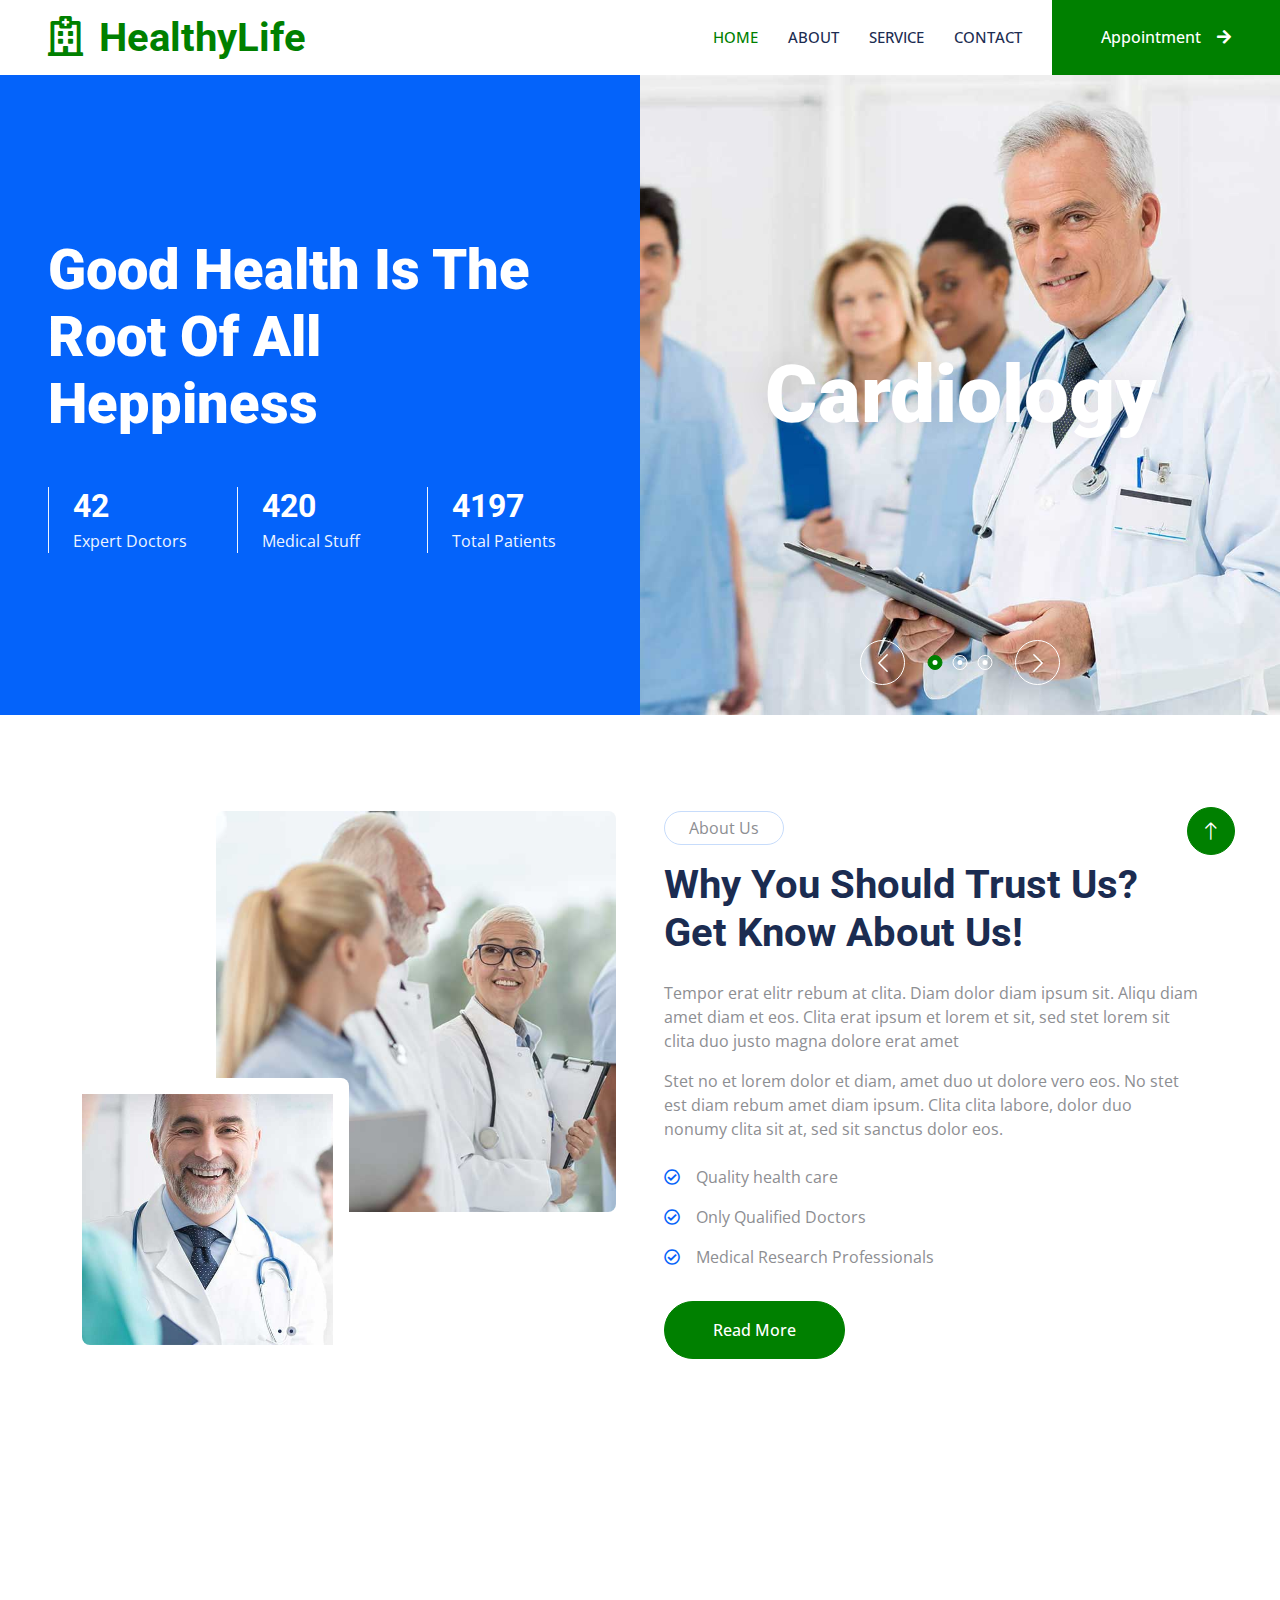
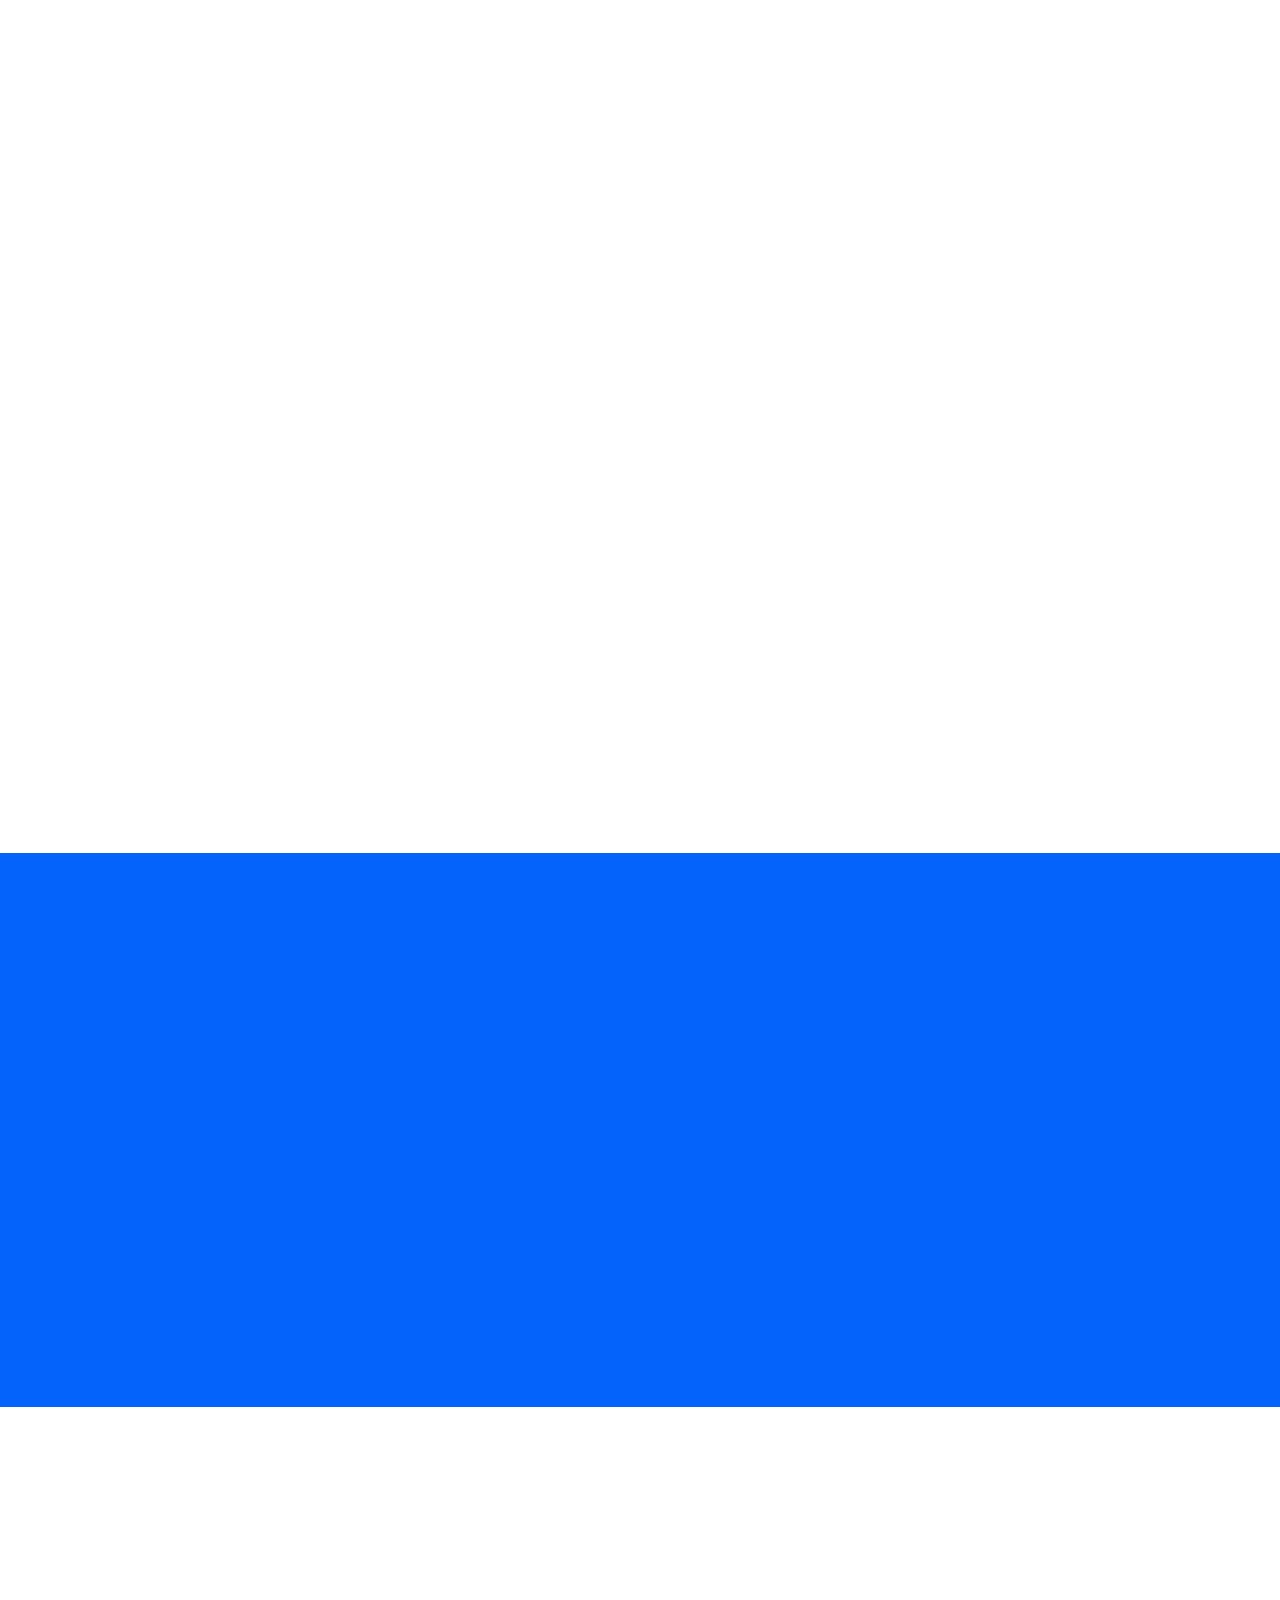
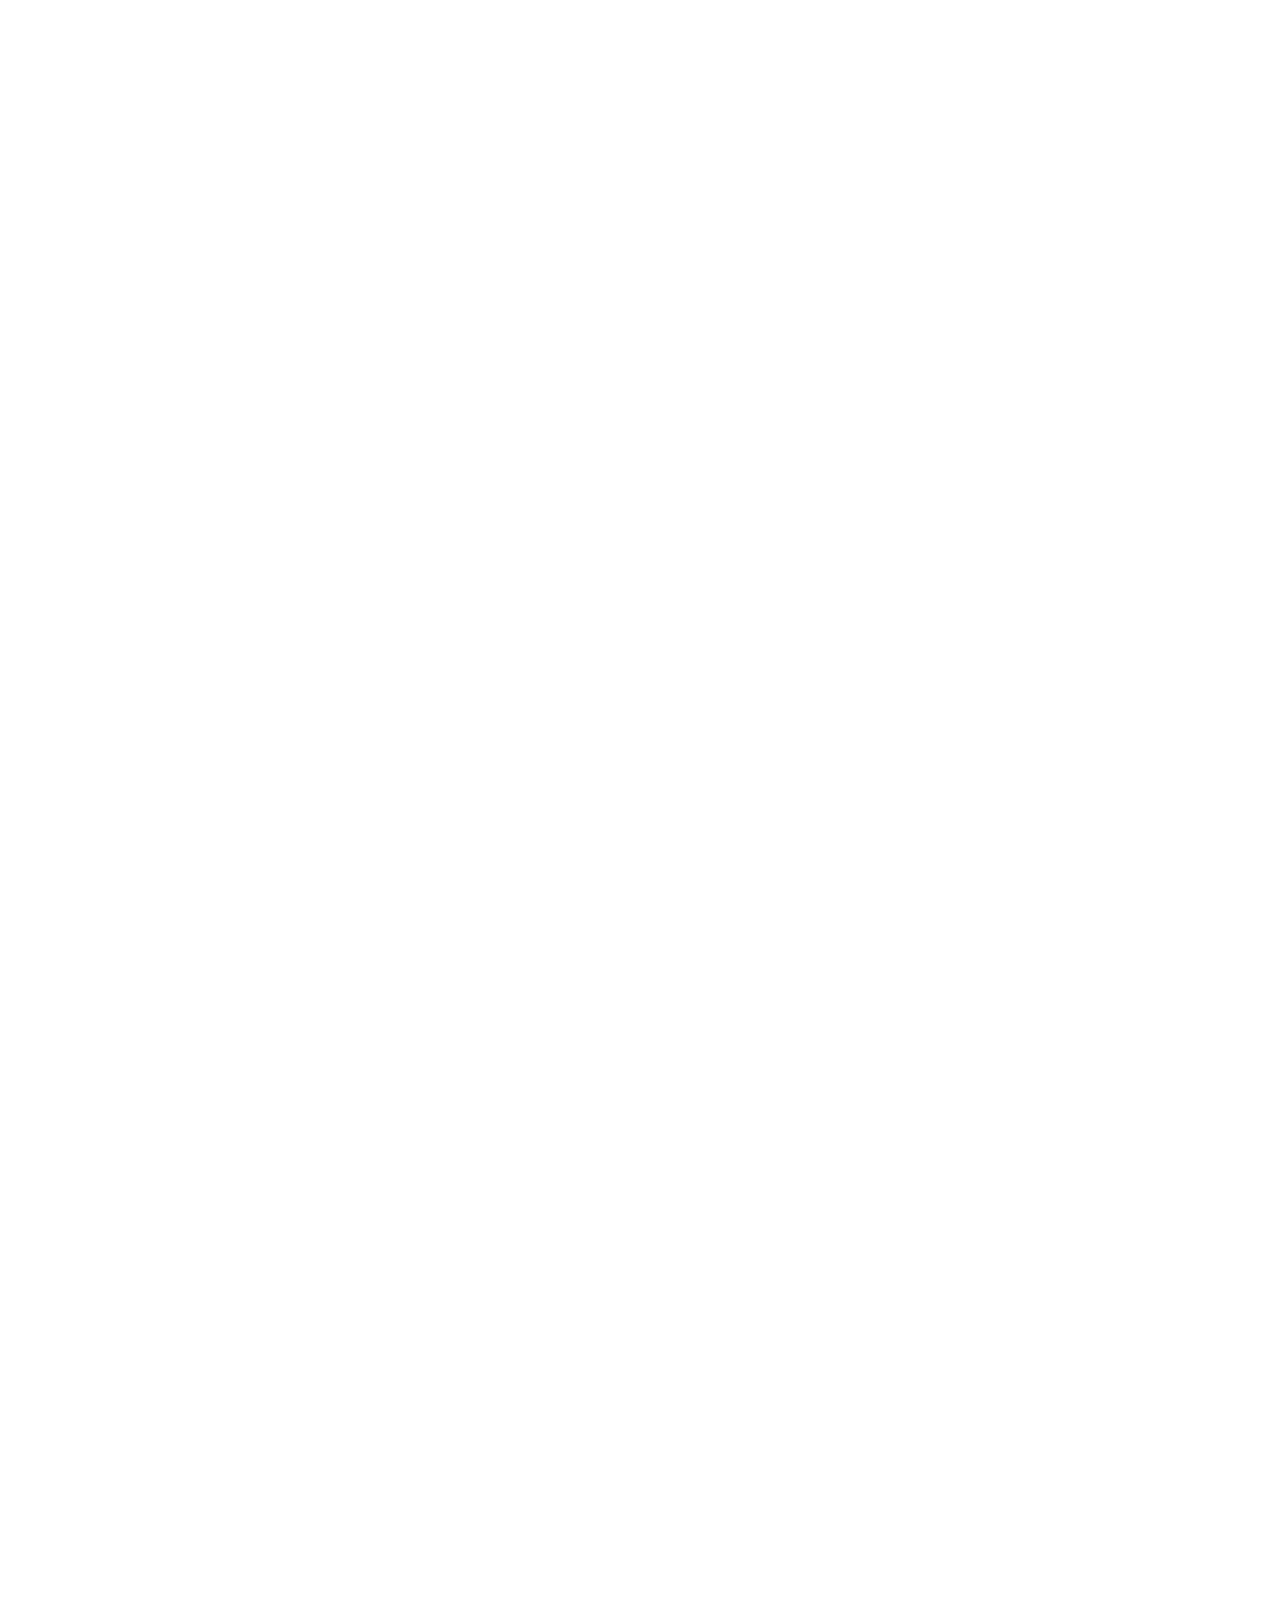
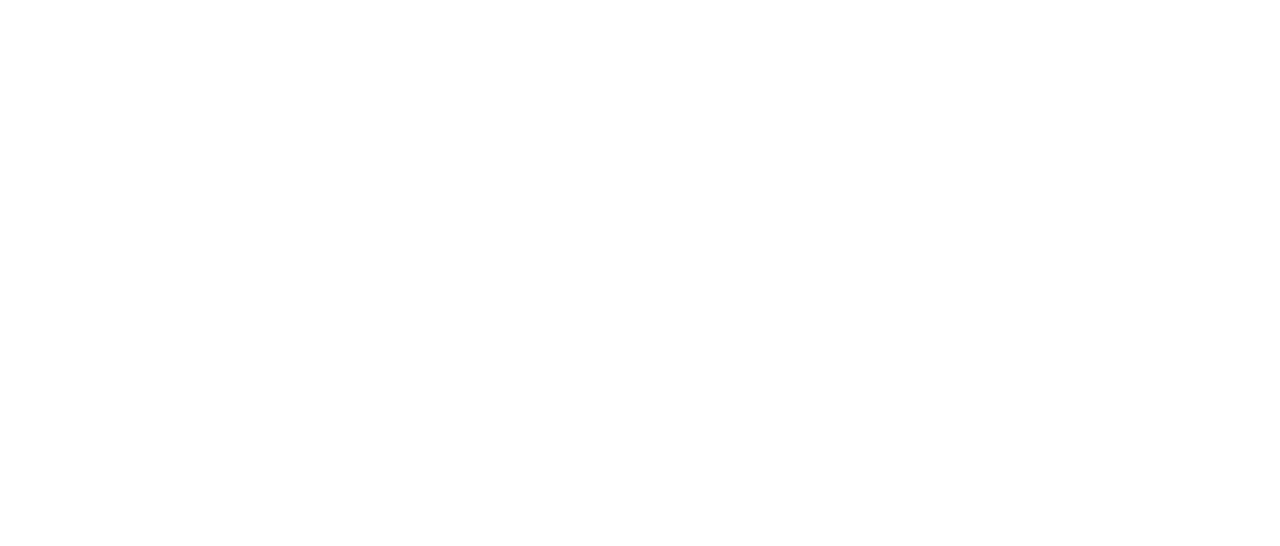
<file: index.html>
<!DOCTYPE html>
<html lang="en">

<head>
    <meta charset="utf-8">
    <title>HealthyLife- Clinic</title>
    <meta content="width=device-width, initial-scale=1.0" name="viewport">
    <meta content="" name="keywords">
    <meta content="" name="description">

    <link href="img/favicon.ico" rel="icon">

    <link rel="preconnect" href="https://fonts.googleapis.com">
    <link rel="preconnect" href="https://fonts.gstatic.com" crossorigin>
    <link href="https://fonts.googleapis.com/css2?family=Open+Sans:wght@400;500&family=Roboto:wght@500;700;900&display=swap" rel="stylesheet"> 

    <link href="https://cdnjs.cloudflare.com/ajax/libs/font-awesome/5.10.0/css/all.min.css" rel="stylesheet">
    <link href="https://cdn.jsdelivr.net/npm/bootstrap-icons@1.4.1/font/bootstrap-icons.css" rel="stylesheet">

    <link href="lib/animate/animate.min.css" rel="stylesheet">
    <link href="lib/owlcarousel/assets/owl.carousel.min.css" rel="stylesheet">
    <link href="lib/tempusdominus/css/tempusdominus-bootstrap-4.min.css" rel="stylesheet" />

    <link href="css/bootstrap.min.css" rel="stylesheet">

    <link href="css/style.css" rel="stylesheet">
</head>

<body>
    <div id="spinner" class="show bg-white position-fixed translate-middle w-100 vh-100 top-50 start-50 d-flex align-items-center justify-content-center">
        <div class="spinner-grow text-primary" style="width: 3rem; height: 3rem;" role="status">
            <span class="sr-only">Loading...</span>
        </div>
    </div>


    


    <nav class="navbar navbar-expand-lg bg-white navbar-light sticky-top p-0 wow fadeIn" data-wow-delay="0.1s">
        <a href="index.html" class="navbar-brand d-flex align-items-center px-4 px-lg-5">
            <h1 class="m-0" style="color: green;"><i class="far fa-hospital me-3" style="color: green;"></i>HealthyLife</h1>
        </a>
        <button type="button" class="navbar-toggler me-4" data-bs-toggle="collapse" data-bs-target="#navbarCollapse">
            <span class="navbar-toggler-icon"></span>
        </button>
        <div class="collapse navbar-collapse" id="navbarCollapse">
            <div class="navbar-nav ms-auto p-4 p-lg-0">
                <a href="index.html" class="nav-item nav-link active">Home</a>
                <a href="about.html" class="nav-item nav-link">About</a>
                <a href="service.html" class="nav-item nav-link">Service</a>
                
                <a href="contact.html" class="nav-item nav-link">Contact</a>
            </div>
            <a href="" class="btn btn-primary rounded-0 py-4 px-lg-5 d-none d-lg-block">Appointment<i class="fa fa-arrow-right ms-3"></i></a>
        </div>
    </nav>


    <div class="container-fluid header bg-primary p-0 mb-5">
        <div class="row g-0 align-items-center flex-column-reverse flex-lg-row">
            <div class="col-lg-6 p-5 wow fadeIn" data-wow-delay="0.1s">
                <h1 class="display-4 text-white mb-5">Good Health Is The Root Of All Heppiness</h1>
                <div class="row g-4">
                    <div class="col-sm-4">
                        <div class="border-start border-light ps-4">
                            <h2 class="text-white mb-1" data-toggle="counter-up">123</h2>
                            <p class="text-light mb-0">Expert Doctors</p>
                        </div>
                    </div>
                    <div class="col-sm-4">
                        <div class="border-start border-light ps-4">
                            <h2 class="text-white mb-1" data-toggle="counter-up">1234</h2>
                            <p class="text-light mb-0">Medical Stuff</p>
                        </div>
                    </div>
                    <div class="col-sm-4">
                        <div class="border-start border-light ps-4">
                            <h2 class="text-white mb-1" data-toggle="counter-up">12345</h2>
                            <p class="text-light mb-0">Total Patients</p>
                        </div>
                    </div>
                </div>
            </div>
            <div class="col-lg-6 wow fadeIn" data-wow-delay="0.5s">
                <div class="owl-carousel header-carousel">
                    <div class="owl-carousel-item position-relative">
                        <img class="img-fluid" src="img/carousel-1.jpg" alt="">
                        <div class="owl-carousel-text">
                            <h1 class="display-1 text-white mb-0">Cardiology</h1>
                        </div>
                    </div>
                    <div class="owl-carousel-item position-relative">
                        <img class="img-fluid" src="img/carousel-2.jpg" alt="">
                        <div class="owl-carousel-text">
                            <h1 class="display-1 text-white mb-0">Neurology</h1>
                        </div>
                    </div>
                    <div class="owl-carousel-item position-relative">
                        <img class="img-fluid" src="img/carousel-3.jpg" alt="">
                        <div class="owl-carousel-text">
                            <h1 class="display-1 text-white mb-0">Pulmonary</h1>
                        </div>
                    </div>
                </div>
            </div>
        </div>
    </div>
    <!-- Header End -->


    <!-- About Start -->
    <div class="container-xxl py-5">
        <div class="container">
            <div class="row g-5">
                <div class="col-lg-6 wow fadeIn" data-wow-delay="0.1s">
                    <div class="d-flex flex-column">
                        <img class="img-fluid rounded w-75 align-self-end" src="img/about-1.jpg" alt="">
                        <img class="img-fluid rounded w-50 bg-white pt-3 pe-3" src="img/about-2.jpg" alt="" style="margin-top: -25%;">
                    </div>
                </div>
                <div class="col-lg-6 wow fadeIn" data-wow-delay="0.5s">
                    <p class="d-inline-block border rounded-pill py-1 px-4">About Us</p>
                    <h1 class="mb-4">Why You Should Trust Us? Get Know About Us!</h1>
                    <p>Tempor erat elitr rebum at clita. Diam dolor diam ipsum sit. Aliqu diam amet diam et eos. Clita erat ipsum et lorem et sit, sed stet lorem sit clita duo justo magna dolore erat amet</p>
                    <p class="mb-4">Stet no et lorem dolor et diam, amet duo ut dolore vero eos. No stet est diam rebum amet diam ipsum. Clita clita labore, dolor duo nonumy clita sit at, sed sit sanctus dolor eos.</p>
                    <p><i class="far fa-check-circle text-primary me-3"></i>Quality health care</p>
                    <p><i class="far fa-check-circle text-primary me-3"></i>Only Qualified Doctors</p>
                    <p><i class="far fa-check-circle text-primary me-3"></i>Medical Research Professionals</p>
                    <a class="btn btn-primary rounded-pill py-3 px-5 mt-3" href="">Read More</a>
                </div>
            </div>
        </div>
    </div>
    <!-- About End -->


    <!-- Service Start -->
    <div class="container-xxl py-5">
        <div class="container">
            <div class="text-center mx-auto mb-5 wow fadeInUp" data-wow-delay="0.1s" style="max-width: 600px;">
                <p class="d-inline-block border rounded-pill py-1 px-4">Services</p>
                <h1>Health Care Solutions</h1>
            </div>
            <div class="row g-4">
                <div class="col-lg-4 col-md-6 wow fadeInUp" data-wow-delay="0.1s">
                    <div class="service-item bg-light rounded h-100 p-5">
                        <div class="d-inline-flex align-items-center justify-content-center bg-white rounded-circle mb-4" style="width: 65px; height: 65px;">
                            <i class="fa fa-heartbeat text-primary fs-4"></i>
                        </div>
                        <h4 class="mb-3">Cardiology</h4>
                        <p class="mb-4">Erat ipsum justo amet duo et elitr dolor, est duo duo eos lorem sed diam stet diam sed stet.</p>
                        <a class="btn" href=""><i class="fa fa-plus text-primary me-3"></i>Read More</a>
                    </div>
                </div>
                <div class="col-lg-4 col-md-6 wow fadeInUp" data-wow-delay="0.3s">
                    <div class="service-item bg-light rounded h-100 p-5">
                        <div class="d-inline-flex align-items-center justify-content-center bg-white rounded-circle mb-4" style="width: 65px; height: 65px;">
                            <i class="fa fa-x-ray text-primary fs-4"></i>
                        </div>
                        <h4 class="mb-3">Pulmonary</h4>
                        <p class="mb-4">Erat ipsum justo amet duo et elitr dolor, est duo duo eos lorem sed diam stet diam sed stet.</p>
                        <a class="btn" href=""><i class="fa fa-plus text-primary me-3"></i>Read More</a>
                    </div>
                </div>
                <div class="col-lg-4 col-md-6 wow fadeInUp" data-wow-delay="0.5s">
                    <div class="service-item bg-light rounded h-100 p-5">
                        <div class="d-inline-flex align-items-center justify-content-center bg-white rounded-circle mb-4" style="width: 65px; height: 65px;">
                            <i class="fa fa-brain text-primary fs-4"></i>
                        </div>
                        <h4 class="mb-3">Neurology</h4>
                        <p class="mb-4">Erat ipsum justo amet duo et elitr dolor, est duo duo eos lorem sed diam stet diam sed stet.</p>
                        <a class="btn" href=""><i class="fa fa-plus text-primary me-3"></i>Read More</a>
                    </div>
                </div>
                <div class="col-lg-4 col-md-6 wow fadeInUp" data-wow-delay="0.1s">
                    <div class="service-item bg-light rounded h-100 p-5">
                        <div class="d-inline-flex align-items-center justify-content-center bg-white rounded-circle mb-4" style="width: 65px; height: 65px;">
                            <i class="fa fa-wheelchair text-primary fs-4"></i>
                        </div>
                        <h4 class="mb-3">Orthopedics</h4>
                        <p class="mb-4">Erat ipsum justo amet duo et elitr dolor, est duo duo eos lorem sed diam stet diam sed stet.</p>
                        <a class="btn" href=""><i class="fa fa-plus text-primary me-3"></i>Read More</a>
                    </div>
                </div>
                <div class="col-lg-4 col-md-6 wow fadeInUp" data-wow-delay="0.3s">
                    <div class="service-item bg-light rounded h-100 p-5">
                        <div class="d-inline-flex align-items-center justify-content-center bg-white rounded-circle mb-4" style="width: 65px; height: 65px;">
                            <i class="fa fa-tooth text-primary fs-4"></i>
                        </div>
                        <h4 class="mb-3">Dental Surgery</h4>
                        <p class="mb-4">Erat ipsum justo amet duo et elitr dolor, est duo duo eos lorem sed diam stet diam sed stet.</p>
                        <a class="btn" href=""><i class="fa fa-plus text-primary me-3"></i>Read More</a>
                    </div>
                </div>
                <div class="col-lg-4 col-md-6 wow fadeInUp" data-wow-delay="0.5s">
                    <div class="service-item bg-light rounded h-100 p-5">
                        <div class="d-inline-flex align-items-center justify-content-center bg-white rounded-circle mb-4" style="width: 65px; height: 65px;">
                            <i class="fa fa-vials text-primary fs-4"></i>
                        </div>
                        <h4 class="mb-3">Laboratory</h4>
                        <p class="mb-4">Erat ipsum justo amet duo et elitr dolor, est duo duo eos lorem sed diam stet diam sed stet.</p>
                        <a class="btn" href=""><i class="fa fa-plus text-primary me-3"></i>Read More</a>
                    </div>
                </div>
            </div>
        </div>
    </div>
    <!-- Service End -->


    <!-- Feature Start -->
    <div class="container-fluid bg-primary overflow-hidden my-5 px-lg-0">
        <div class="container feature px-lg-0">
            <div class="row g-0 mx-lg-0">
                <div class="col-lg-6 feature-text py-5 wow fadeIn" data-wow-delay="0.1s">
                    <div class="p-lg-5 ps-lg-0">
                        <p class="d-inline-block border rounded-pill text-light py-1 px-4">Features</p>
                        <h1 class="text-white mb-4">Why Choose Us</h1>
                        <p class="text-white mb-4 pb-2">Tempor erat elitr rebum at clita. Diam dolor diam ipsum sit. Aliqu diam amet diam et eos. Clita erat ipsum et lorem et sit, sed stet lorem sit clita duo justo erat amet</p>
                        <div class="row g-4">
                            <div class="col-6">
                                <div class="d-flex align-items-center">
                                    <div class="d-flex flex-shrink-0 align-items-center justify-content-center rounded-circle bg-light" style="width: 55px; height: 55px;">
                                        <i class="fa fa-user-md text-primary"></i>
                                    </div>
                                    <div class="ms-4">
                                        <p class="text-white mb-2">Experience</p>
                                        <h5 class="text-white mb-0">Doctors</h5>
                                    </div>
                                </div>
                            </div>
                            <div class="col-6">
                                <div class="d-flex align-items-center">
                                    <div class="d-flex flex-shrink-0 align-items-center justify-content-center rounded-circle bg-light" style="width: 55px; height: 55px;">
                                        <i class="fa fa-check text-primary"></i>
                                    </div>
                                    <div class="ms-4">
                                        <p class="text-white mb-2">Quality</p>
                                        <h5 class="text-white mb-0">Services</h5>
                                    </div>
                                </div>
                            </div>
                            <div class="col-6">
                                <div class="d-flex align-items-center">
                                    <div class="d-flex flex-shrink-0 align-items-center justify-content-center rounded-circle bg-light" style="width: 55px; height: 55px;">
                                        <i class="fa fa-comment-medical text-primary"></i>
                                    </div>
                                    <div class="ms-4">
                                        <p class="text-white mb-2">Positive</p>
                                        <h5 class="text-white mb-0">Consultation</h5>
                                    </div>
                                </div>
                            </div>
                            <div class="col-6">
                                <div class="d-flex align-items-center">
                                    <div class="d-flex flex-shrink-0 align-items-center justify-content-center rounded-circle bg-light" style="width: 55px; height: 55px;">
                                        <i class="fa fa-headphones text-primary"></i>
                                    </div>
                                    <div class="ms-4">
                                        <p class="text-white mb-2">24 Hours</p>
                                        <h5 class="text-white mb-0">Support</h5>
                                    </div>
                                </div>
                            </div>
                        </div>
                    </div>
                </div>
                <div class="col-lg-6 pe-lg-0 wow fadeIn" data-wow-delay="0.5s" style="min-height: 400px;">
                    <div class="position-relative h-100">
                        <img class="position-absolute img-fluid w-100 h-100" src="img/feature.jpg" style="object-fit: cover;" alt="">
                    </div>
                </div>
            </div>
        </div>
    </div>
    <!-- Feature End -->


    <!-- Team Start -->
    <div class="container-xxl py-5">
        <div class="container">
            <div class="text-center mx-auto mb-5 wow fadeInUp" data-wow-delay="0.1s" style="max-width: 600px;">
                <p class="d-inline-block border rounded-pill py-1 px-4">Doctors</p>
                <h1>Our Experience Doctors</h1>
            </div>
            <div class="row g-4">
                <div class="col-lg-3 col-md-6 wow fadeInUp" data-wow-delay="0.1s">
                    <div class="team-item position-relative rounded overflow-hidden">
                        <div class="overflow-hidden">
                            <img class="img-fluid" src="img/team-1.jpg" alt="">
                        </div>
                        <div class="team-text bg-light text-center p-4">
                            <h5>Doctor Name</h5>
                            <p class="text-primary">Department</p>
                            <div class="team-social text-center">
                                <a class="btn btn-square" href=""><i class="fab fa-facebook-f"></i></a>
                                <a class="btn btn-square" href=""><i class="fab fa-twitter"></i></a>
                                <a class="btn btn-square" href=""><i class="fab fa-instagram"></i></a>
                            </div>
                        </div>
                    </div>
                </div>
                <div class="col-lg-3 col-md-6 wow fadeInUp" data-wow-delay="0.3s">
                    <div class="team-item position-relative rounded overflow-hidden">
                        <div class="overflow-hidden">
                            <img class="img-fluid" src="img/team-2.jpg" alt="">
                        </div>
                        <div class="team-text bg-light text-center p-4">
                            <h5>Doctor Name</h5>
                            <p class="text-primary">Department</p>
                            <div class="team-social text-center">
                                <a class="btn btn-square" href=""><i class="fab fa-facebook-f"></i></a>
                                <a class="btn btn-square" href=""><i class="fab fa-twitter"></i></a>
                                <a class="btn btn-square" href=""><i class="fab fa-instagram"></i></a>
                            </div>
                        </div>
                    </div>
                </div>
                <div class="col-lg-3 col-md-6 wow fadeInUp" data-wow-delay="0.5s">
                    <div class="team-item position-relative rounded overflow-hidden">
                        <div class="overflow-hidden">
                            <img class="img-fluid" src="img/team-3.jpg" alt="">
                        </div>
                        <div class="team-text bg-light text-center p-4">
                            <h5>Doctor Name</h5>
                            <p class="text-primary">Department</p>
                            <div class="team-social text-center">
                                <a class="btn btn-square" href=""><i class="fab fa-facebook-f"></i></a>
                                <a class="btn btn-square" href=""><i class="fab fa-twitter"></i></a>
                                <a class="btn btn-square" href=""><i class="fab fa-instagram"></i></a>
                            </div>
                        </div>
                    </div>
                </div>
                <div class="col-lg-3 col-md-6 wow fadeInUp" data-wow-delay="0.7s">
                    <div class="team-item position-relative rounded overflow-hidden">
                        <div class="overflow-hidden">
                            <img class="img-fluid" src="img/team-4.jpg" alt="">
                        </div>
                        <div class="team-text bg-light text-center p-4">
                            <h5>Doctor Name</h5>
                            <p class="text-primary">Department</p>
                            <div class="team-social text-center">
                                <a class="btn btn-square" href=""><i class="fab fa-facebook-f"></i></a>
                                <a class="btn btn-square" href=""><i class="fab fa-twitter"></i></a>
                                <a class="btn btn-square" href=""><i class="fab fa-instagram"></i></a>
                            </div>
                        </div>
                    </div>
                </div>
            </div>
        </div>
    </div>
    <!-- Team End -->


    <!-- Appointment Start -->
    <div class="container-xxl py-5">
        <div class="container">
            <div class="row g-5">
                <div class="col-lg-6 wow fadeInUp" data-wow-delay="0.1s">
                    <p class="d-inline-block border rounded-pill py-1 px-4">Appointment</p>
                    <h1 class="mb-4">Make An Appointment To Visit Our Doctor</h1>
                    <p class="mb-4">Tempor erat elitr rebum at clita. Diam dolor diam ipsum sit. Aliqu diam amet diam et eos. Clita erat ipsum et lorem et sit, sed stet lorem sit clita duo justo magna dolore erat amet</p>
                    <div class="bg-light rounded d-flex align-items-center p-5 mb-4">
                        <div class="d-flex flex-shrink-0 align-items-center justify-content-center rounded-circle bg-white" style="width: 55px; height: 55px;">
                            <i class="fa fa-phone-alt text-primary"></i>
                        </div>
                        <div class="ms-4">
                            <p class="mb-2">Call Us Now</p>
                            <h5 class="mb-0">+012 345 6789</h5>
                        </div>
                    </div>
                    <div class="bg-light rounded d-flex align-items-center p-5">
                        <div class="d-flex flex-shrink-0 align-items-center justify-content-center rounded-circle bg-white" style="width: 55px; height: 55px;">
                            <i class="fa fa-envelope-open text-primary"></i>
                        </div>
                        <div class="ms-4">
                            <p class="mb-2">Mail Us Now</p>
                            <h5 class="mb-0">info@example.com</h5>
                        </div>
                    </div>
                </div>
                <div class="col-lg-6 wow fadeInUp" data-wow-delay="0.5s">
                    <div class="bg-light rounded h-100 d-flex align-items-center p-5">
                        <form>
                            <div class="row g-3">
                                <div class="col-12 col-sm-6">
                                    <input type="text" class="form-control border-0" placeholder="Your Name" style="height: 55px;">
                                </div>
                                <div class="col-12 col-sm-6">
                                    <input type="email" class="form-control border-0" placeholder="Your Email" style="height: 55px;">
                                </div>
                                <div class="col-12 col-sm-6">
                                    <input type="text" class="form-control border-0" placeholder="Your Mobile" style="height: 55px;">
                                </div>
                                <div class="col-12 col-sm-6">
                                    <select class="form-select border-0" style="height: 55px;">
                                        <option selected>Choose Doctor</option>
                                        <option value="1">Doctor 1</option>
                                        <option value="2">Doctor 2</option>
                                        <option value="3">Doctor 3</option>
                                    </select>
                                </div>
                                <div class="col-12 col-sm-6">
                                    <div class="date" id="date" data-target-input="nearest">
                                        <input type="text"
                                            class="form-control border-0 datetimepicker-input"
                                            placeholder="Choose Date" data-target="#date" data-toggle="datetimepicker" style="height: 55px;">
                                    </div>
                                </div>
                                <div class="col-12 col-sm-6">
                                    <div class="time" id="time" data-target-input="nearest">
                                        <input type="text"
                                            class="form-control border-0 datetimepicker-input"
                                            placeholder="Choose Date" data-target="#time" data-toggle="datetimepicker" style="height: 55px;">
                                    </div>
                                </div>
                                <div class="col-12">
                                    <textarea class="form-control border-0" rows="5" placeholder="Describe your problem"></textarea>
                                </div>
                                <div class="col-12">
                                    <button class="btn btn-primary w-100 py-3" type="submit">Book Appointment</button>
                                </div>
                            </div>
                        </form>
                    </div>
                </div>
            </div>
        </div>
    </div>
    <!-- Appointment End -->


    <!-- Testimonial Start -->
    <div class="container-xxl py-5">
        <div class="container">
            <div class="text-center mx-auto mb-5 wow fadeInUp" data-wow-delay="0.1s" style="max-width: 600px;">
                <p class="d-inline-block border rounded-pill py-1 px-4">Testimonial</p>
                <h1>What Say Our Patients!</h1>
            </div>
            <div class="owl-carousel testimonial-carousel wow fadeInUp" data-wow-delay="0.1s">
                <div class="testimonial-item text-center">
                    <img class="img-fluid bg-light rounded-circle p-2 mx-auto mb-4" src="img/testimonial-1.jpg" style="width: 100px; height: 100px;">
                    <div class="testimonial-text rounded text-center p-4">
                        <p>Clita clita tempor justo dolor ipsum amet kasd amet duo justo duo duo labore sed sed. Magna ut diam sit et amet stet eos sed clita erat magna elitr erat sit sit erat at rebum justo sea clita.</p>
                        <h5 class="mb-1">Patient Name</h5>
                        <span class="fst-italic">Profession</span>
                    </div>
                </div>
                <div class="testimonial-item text-center">
                    <img class="img-fluid bg-light rounded-circle p-2 mx-auto mb-4" src="img/testimonial-2.jpg" style="width: 100px; height: 100px;">
                    <div class="testimonial-text rounded text-center p-4">
                        <p>Clita clita tempor justo dolor ipsum amet kasd amet duo justo duo duo labore sed sed. Magna ut diam sit et amet stet eos sed clita erat magna elitr erat sit sit erat at rebum justo sea clita.</p>
                        <h5 class="mb-1">Patient Name</h5>
                        <span class="fst-italic">Profession</span>
                    </div>
                </div>
                <div class="testimonial-item text-center">
                    <img class="img-fluid bg-light rounded-circle p-2 mx-auto mb-4" src="img/testimonial-3.jpg" style="width: 100px; height: 100px;">
                    <div class="testimonial-text rounded text-center p-4">
                        <p>Clita clita tempor justo dolor ipsum amet kasd amet duo justo duo duo labore sed sed. Magna ut diam sit et amet stet eos sed clita erat magna elitr erat sit sit erat at rebum justo sea clita.</p>
                        <h5 class="mb-1">Patient Name</h5>
                        <span class="fst-italic">Profession</span>
                    </div>
                </div>
            </div>
        </div>
    </div>
    <!-- Testimonial End -->


    <!-- Footer Start -->
    <div class="container-fluid bg-dark text-light footer mt-5 pt-5 wow fadeIn" data-wow-delay="0.1s">
        <div class="container py-5">
            <div class="row g-5">
                <div class="col-lg-3 col-md-6">
                    <h5 class="text-light mb-4">Address</h5>
                    <p class="mb-2"><i class="fa fa-map-marker-alt me-3"></i>123 Street,Banaglore, India</p>
                    <p class="mb-2"><i class="fa fa-phone-alt me-3"></i>+012 345 67890</p>
                    <p class="mb-2"><i class="fa fa-envelope me-3"></i>info@testmail.com</p>
                    <div class="d-flex pt-2">
                        <a class="btn btn-outline-light btn-social rounded-circle" href=""><i class="fab fa-twitter"></i></a>
                        <a class="btn btn-outline-light btn-social rounded-circle" href=""><i class="fab fa-facebook-f"></i></a>
                        <a class="btn btn-outline-light btn-social rounded-circle" href=""><i class="fab fa-youtube"></i></a>
                        <a class="btn btn-outline-light btn-social rounded-circle" href=""><i class="fab fa-linkedin-in"></i></a>
                    </div>
                </div>
                <div class="col-lg-3 col-md-6">
                    <h5 class="text-light mb-4">Services</h5>
                    <a class="btn btn-link" href="">Cardiology</a>
                    <a class="btn btn-link" href="">Pulmonary</a>
                    <a class="btn btn-link" href="">Neurology</a>
                    <a class="btn btn-link" href="">Orthopedics</a>
                    <a class="btn btn-link" href="">Laboratory</a>
                </div>
                <div class="col-lg-3 col-md-6">
                    <h5 class="text-light mb-4">Quick Links</h5>
                    <a class="btn btn-link" href="">About Us</a>
                    <a class="btn btn-link" href="">Contact Us</a>
                    <a class="btn btn-link" href="">Our Services</a>
                    <a class="btn btn-link" href="">Terms & Condition</a>
                    <a class="btn btn-link" href="">Support</a>
                </div>
                <div class="col-lg-3 col-md-6">
                    <h5 class="text-light mb-4">Newsletter</h5>
                    <p>Dolor amet sit justo amet elitr clita ipsum elitr est.</p>
                    <div class="position-relative mx-auto" style="max-width: 400px;">
                        <input class="form-control border-0 w-100 py-3 ps-4 pe-5" type="text" placeholder="Your email">
                        <button type="button" class="btn btn-primary py-2 position-absolute top-0 end-0 mt-2 me-2">SignUp</button>
                    </div>
                </div>
            </div>
        </div>
        <!-- <div class="container">
            <div class="copyright">
                <div class="row">
                    <div class="col-md-6 text-center text-md-start mb-3 mb-md-0">
                        &copy; <a class="border-bottom" href="#">Your Site Name</a>, All Right Reserved.
                    </div>
                    <div class="col-md-6 text-center text-md-end">
                        Designed By <a class="border-bottom" href="https://htmlcodex.com">HTML Codex</a>
                    </div>
                </div>
            </div>
        </div> -->
    </div>


    <a href="#" class="btn btn-lg btn-primary btn-lg-square rounded-circle back-to-top"><i class="bi bi-arrow-up"></i></a>


    <script src="https://code.jquery.com/jquery-3.4.1.min.js"></script>
    <script src="https://cdn.jsdelivr.net/npm/bootstrap@5.0.0/dist/js/bootstrap.bundle.min.js"></script>
    <script src="lib/wow/wow.min.js"></script>
    <script src="lib/easing/easing.min.js"></script>
    <script src="lib/waypoints/waypoints.min.js"></script>
    <script src="lib/counterup/counterup.min.js"></script>
    <script src="lib/owlcarousel/owl.carousel.min.js"></script>
    <script src="lib/tempusdominus/js/moment.min.js"></script>
    <script src="lib/tempusdominus/js/moment-timezone.min.js"></script>
    <script src="lib/tempusdominus/js/tempusdominus-bootstrap-4.min.js"></script>

    <script src="js/main.js"></script>
</body>

</html>
</file>
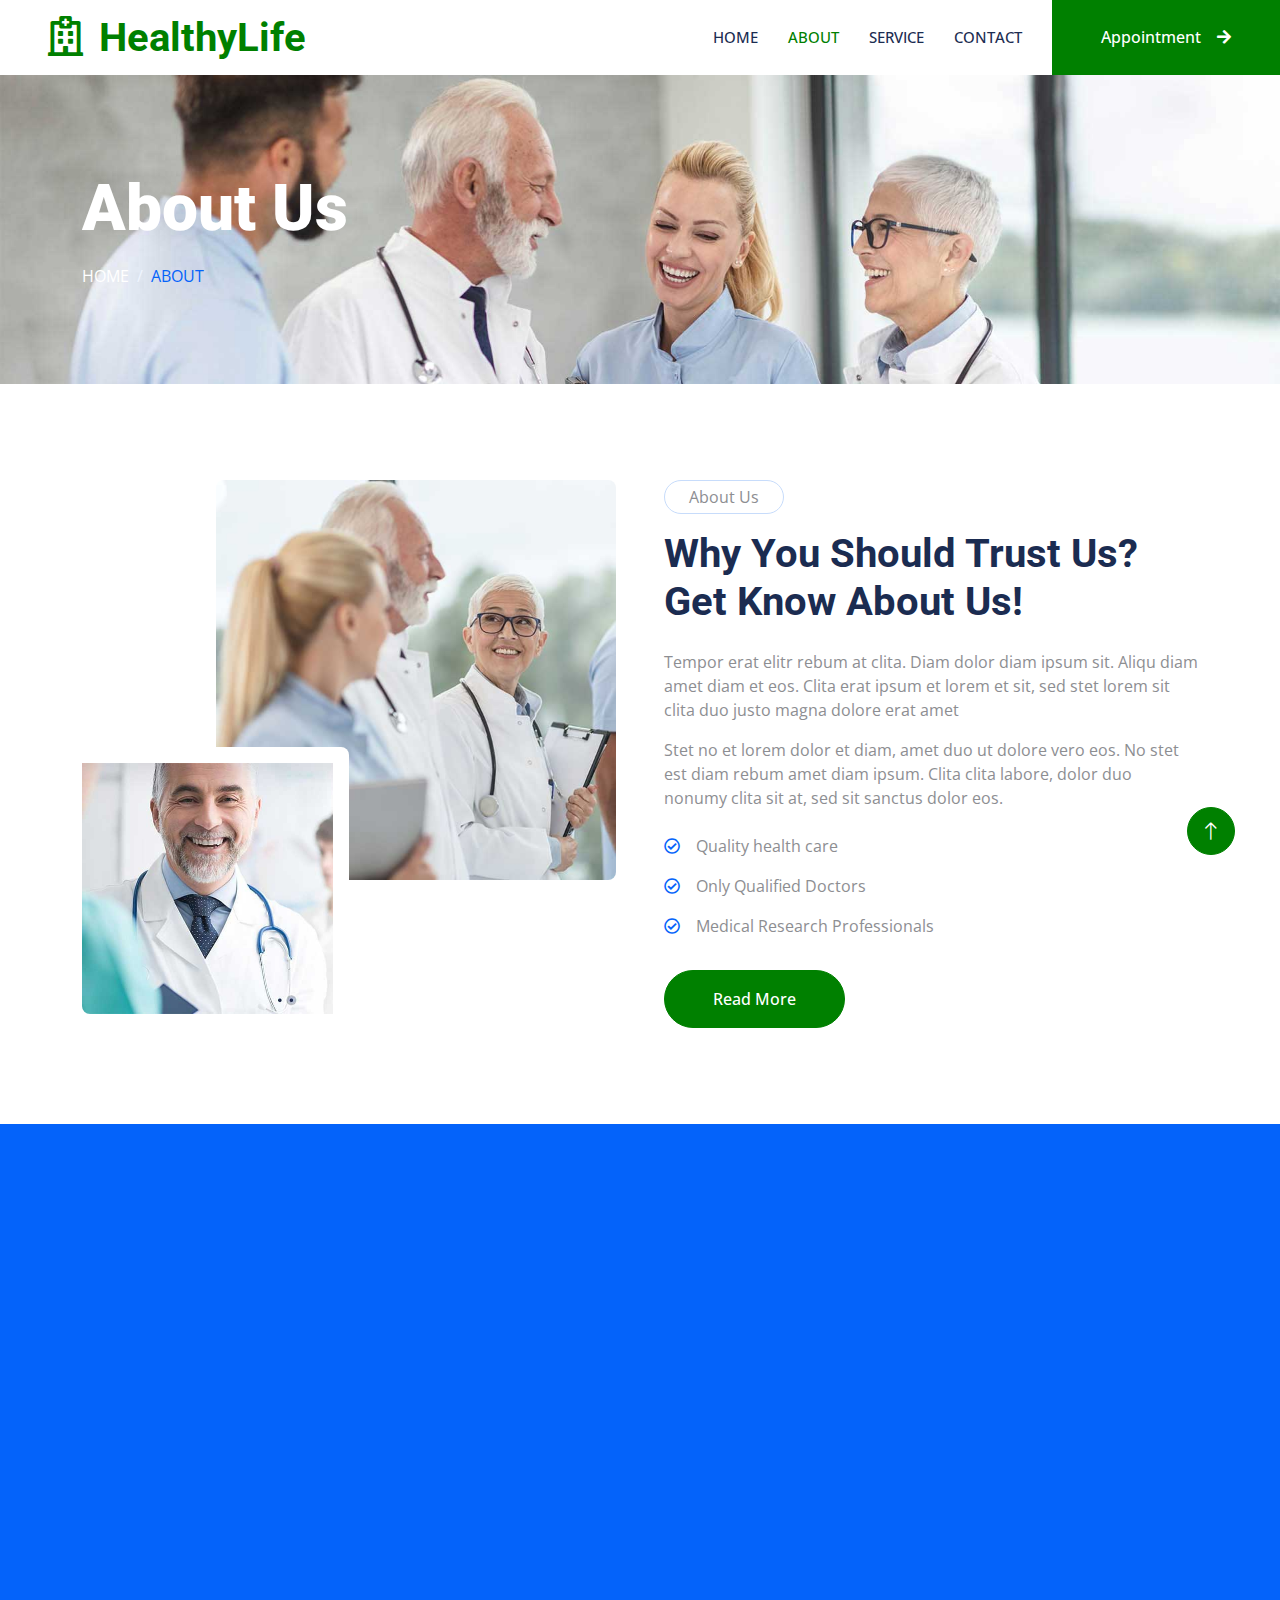
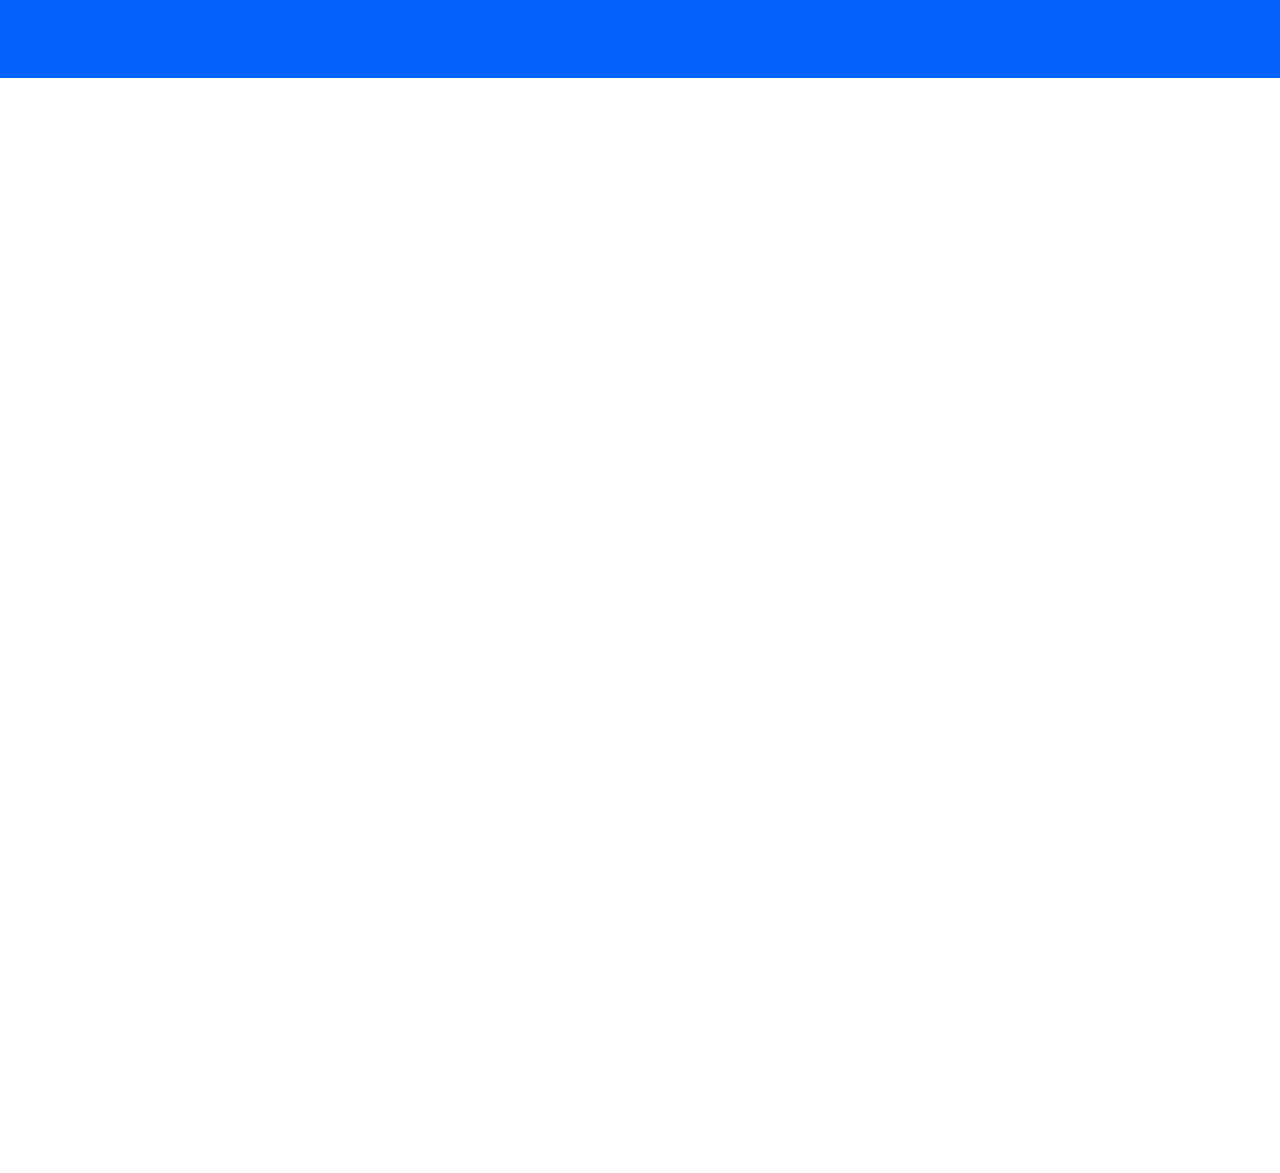
<file: about.html>
<!DOCTYPE html>
<html lang="en">

<head>
    <meta charset="utf-8">
    <title>HealthyLife- Clinic</title>
    <meta content="width=device-width, initial-scale=1.0" name="viewport">
    <meta content="" name="keywords">
    <meta content="" name="description">

    <link href="img/favicon.ico" rel="icon">

    <link rel="preconnect" href="https://fonts.googleapis.com">
    <link rel="preconnect" href="https://fonts.gstatic.com" crossorigin>
    <link href="https://fonts.googleapis.com/css2?family=Open+Sans:wght@400;500&family=Roboto:wght@500;700;900&display=swap" rel="stylesheet"> 

    <link href="https://cdnjs.cloudflare.com/ajax/libs/font-awesome/5.10.0/css/all.min.css" rel="stylesheet">
    <link href="https://cdn.jsdelivr.net/npm/bootstrap-icons@1.4.1/font/bootstrap-icons.css" rel="stylesheet">

    <link href="lib/animate/animate.min.css" rel="stylesheet">
    <link href="lib/owlcarousel/assets/owl.carousel.min.css" rel="stylesheet">
    <link href="lib/tempusdominus/css/tempusdominus-bootstrap-4.min.css" rel="stylesheet" />

    <link href="css/bootstrap.min.css" rel="stylesheet">

    <link href="css/style.css" rel="stylesheet">
</head>

<body>
    <div id="spinner" class="show bg-white position-fixed translate-middle w-100 vh-100 top-50 start-50 d-flex align-items-center justify-content-center">
        <div class="spinner-grow text-primary" style="width: 3rem; height: 3rem;" role="status">
            <span class="sr-only">Loading...</span>
        </div>
    </div>
    <!-- Spinner End -->


   


    <nav class="navbar navbar-expand-lg bg-white navbar-light sticky-top p-0 wow fadeIn" data-wow-delay="0.1s">
        <a href="index.html" class="navbar-brand d-flex align-items-center px-4 px-lg-5">
            <h1 class="m-0" style="color: green;"><i class="far fa-hospital me-3" style="color: green;"></i>HealthyLife</h1>
        </a>
        <button type="button" class="navbar-toggler me-4" data-bs-toggle="collapse" data-bs-target="#navbarCollapse">
            <span class="navbar-toggler-icon"></span>
        </button>
        <div class="collapse navbar-collapse" id="navbarCollapse">
            <div class="navbar-nav ms-auto p-4 p-lg-0">
                <a href="index.html" class="nav-item nav-link">Home</a>
                <a href="about.html" class="nav-item nav-link active">About</a>
                <a href="service.html" class="nav-item nav-link">Service</a>
               
                <a href="contact.html" class="nav-item nav-link">Contact</a>
            </div>
            <a href="" class="btn btn-primary rounded-0 py-4 px-lg-5 d-none d-lg-block">Appointment<i class="fa fa-arrow-right ms-3"></i></a>
        </div>
    </nav>


    <div class="container-fluid page-header py-5 mb-5 wow fadeIn" data-wow-delay="0.1s">
        <div class="container py-5">
            <h1 class="display-3 text-white mb-3 animated slideInDown">About Us</h1>
            <nav aria-label="breadcrumb animated slideInDown">
                <ol class="breadcrumb text-uppercase mb-0">
                    <li class="breadcrumb-item"><a class="text-white" href="#">Home</a></li>
                    <li class="breadcrumb-item text-primary active" aria-current="page">About</li>
                </ol>
            </nav>
        </div>
    </div>
    
    <div class="container-xxl py-5">
        <div class="container">
            <div class="row g-5">
                <div class="col-lg-6 wow fadeIn" data-wow-delay="0.1s">
                    <div class="d-flex flex-column">
                        <img class="img-fluid rounded w-75 align-self-end" src="img/about-1.jpg" alt="">
                        <img class="img-fluid rounded w-50 bg-white pt-3 pe-3" src="img/about-2.jpg" alt="" style="margin-top: -25%;">
                    </div>
                </div>
                <div class="col-lg-6 wow fadeIn" data-wow-delay="0.5s">
                    <p class="d-inline-block border rounded-pill py-1 px-4">About Us</p>
                    <h1 class="mb-4">Why You Should Trust Us? Get Know About Us!</h1>
                    <p>Tempor erat elitr rebum at clita. Diam dolor diam ipsum sit. Aliqu diam amet diam et eos. Clita erat ipsum et lorem et sit, sed stet lorem sit clita duo justo magna dolore erat amet</p>
                    <p class="mb-4">Stet no et lorem dolor et diam, amet duo ut dolore vero eos. No stet est diam rebum amet diam ipsum. Clita clita labore, dolor duo nonumy clita sit at, sed sit sanctus dolor eos.</p>
                    <p><i class="far fa-check-circle text-primary me-3"></i>Quality health care</p>
                    <p><i class="far fa-check-circle text-primary me-3"></i>Only Qualified Doctors</p>
                    <p><i class="far fa-check-circle text-primary me-3"></i>Medical Research Professionals</p>
                    <a class="btn btn-primary rounded-pill py-3 px-5 mt-3" href="">Read More</a>
                </div>
            </div>
        </div>
    </div>
    <!-- About End -->


    <!-- Feature Start -->
    <div class="container-fluid bg-primary overflow-hidden my-5 px-lg-0">
        <div class="container feature px-lg-0">
            <div class="row g-0 mx-lg-0">
                <div class="col-lg-6 feature-text py-5 wow fadeIn" data-wow-delay="0.1s">
                    <div class="p-lg-5 ps-lg-0">
                        <p class="d-inline-block border rounded-pill text-light py-1 px-4">Features</p>
                        <h1 class="text-white mb-4">Why Choose Us</h1>
                        <p class="text-white mb-4 pb-2">Tempor erat elitr rebum at clita. Diam dolor diam ipsum sit. Aliqu diam amet diam et eos. Clita erat ipsum et lorem et sit, sed stet lorem sit clita duo justo erat amet</p>
                        <div class="row g-4">
                            <div class="col-6">
                                <div class="d-flex align-items-center">
                                    <div class="d-flex flex-shrink-0 align-items-center justify-content-center rounded-circle bg-light" style="width: 55px; height: 55px;">
                                        <i class="fa fa-user-md text-primary"></i>
                                    </div>
                                    <div class="ms-4">
                                        <p class="text-white mb-2">Experience</p>
                                        <h5 class="text-white mb-0">Doctors</h5>
                                    </div>
                                </div>
                            </div>
                            <div class="col-6">
                                <div class="d-flex align-items-center">
                                    <div class="d-flex flex-shrink-0 align-items-center justify-content-center rounded-circle bg-light" style="width: 55px; height: 55px;">
                                        <i class="fa fa-check text-primary"></i>
                                    </div>
                                    <div class="ms-4">
                                        <p class="text-white mb-2">Quality</p>
                                        <h5 class="text-white mb-0">Services</h5>
                                    </div>
                                </div>
                            </div>
                            <div class="col-6">
                                <div class="d-flex align-items-center">
                                    <div class="d-flex flex-shrink-0 align-items-center justify-content-center rounded-circle bg-light" style="width: 55px; height: 55px;">
                                        <i class="fa fa-comment-medical text-primary"></i>
                                    </div>
                                    <div class="ms-4">
                                        <p class="text-white mb-2">Positive</p>
                                        <h5 class="text-white mb-0">Consultation</h5>
                                    </div>
                                </div>
                            </div>
                            <div class="col-6">
                                <div class="d-flex align-items-center">
                                    <div class="d-flex flex-shrink-0 align-items-center justify-content-center rounded-circle bg-light" style="width: 55px; height: 55px;">
                                        <i class="fa fa-headphones text-primary"></i>
                                    </div>
                                    <div class="ms-4">
                                        <p class="text-white mb-2">24 Hours</p>
                                        <h5 class="text-white mb-0">Support</h5>
                                    </div>
                                </div>
                            </div>
                        </div>
                    </div>
                </div>
                <div class="col-lg-6 pe-lg-0 wow fadeIn" data-wow-delay="0.5s" style="min-height: 400px;">
                    <div class="position-relative h-100">
                        <img class="position-absolute img-fluid w-100 h-100" src="img/feature.jpg" style="object-fit: cover;" alt="">
                    </div>
                </div>
            </div>
        </div>
    </div>
    <!-- Feature End -->


    <!-- Team Start -->
    <div class="container-xxl py-5">
        <div class="container">
            <div class="text-center mx-auto mb-5 wow fadeInUp" data-wow-delay="0.1s" style="max-width: 600px;">
                <p class="d-inline-block border rounded-pill py-1 px-4">Doctors</p>
                <h1>Our Experience Doctors</h1>
            </div>
            <div class="row g-4">
                <div class="col-lg-3 col-md-6 wow fadeInUp" data-wow-delay="0.1s">
                    <div class="team-item position-relative rounded overflow-hidden">
                        <div class="overflow-hidden">
                            <img class="img-fluid" src="img/team-1.jpg" alt="">
                        </div>
                        <div class="team-text bg-light text-center p-4">
                            <h5>Doctor Name</h5>
                            <p class="text-primary">Department</p>
                            <div class="team-social text-center">
                                <a class="btn btn-square" href=""><i class="fab fa-facebook-f"></i></a>
                                <a class="btn btn-square" href=""><i class="fab fa-twitter"></i></a>
                                <a class="btn btn-square" href=""><i class="fab fa-instagram"></i></a>
                            </div>
                        </div>
                    </div>
                </div>
                <div class="col-lg-3 col-md-6 wow fadeInUp" data-wow-delay="0.3s">
                    <div class="team-item position-relative rounded overflow-hidden">
                        <div class="overflow-hidden">
                            <img class="img-fluid" src="img/team-2.jpg" alt="">
                        </div>
                        <div class="team-text bg-light text-center p-4">
                            <h5>Doctor Name</h5>
                            <p class="text-primary">Department</p>
                            <div class="team-social text-center">
                                <a class="btn btn-square" href=""><i class="fab fa-facebook-f"></i></a>
                                <a class="btn btn-square" href=""><i class="fab fa-twitter"></i></a>
                                <a class="btn btn-square" href=""><i class="fab fa-instagram"></i></a>
                            </div>
                        </div>
                    </div>
                </div>
                <div class="col-lg-3 col-md-6 wow fadeInUp" data-wow-delay="0.5s">
                    <div class="team-item position-relative rounded overflow-hidden">
                        <div class="overflow-hidden">
                            <img class="img-fluid" src="img/team-3.jpg" alt="">
                        </div>
                        <div class="team-text bg-light text-center p-4">
                            <h5>Doctor Name</h5>
                            <p class="text-primary">Department</p>
                            <div class="team-social text-center">
                                <a class="btn btn-square" href=""><i class="fab fa-facebook-f"></i></a>
                                <a class="btn btn-square" href=""><i class="fab fa-twitter"></i></a>
                                <a class="btn btn-square" href=""><i class="fab fa-instagram"></i></a>
                            </div>
                        </div>
                    </div>
                </div>
                <div class="col-lg-3 col-md-6 wow fadeInUp" data-wow-delay="0.7s">
                    <div class="team-item position-relative rounded overflow-hidden">
                        <div class="overflow-hidden">
                            <img class="img-fluid" src="img/team-4.jpg" alt="">
                        </div>
                        <div class="team-text bg-light text-center p-4">
                            <h5>Doctor Name</h5>
                            <p class="text-primary">Department</p>
                            <div class="team-social text-center">
                                <a class="btn btn-square" href=""><i class="fab fa-facebook-f"></i></a>
                                <a class="btn btn-square" href=""><i class="fab fa-twitter"></i></a>
                                <a class="btn btn-square" href=""><i class="fab fa-instagram"></i></a>
                            </div>
                        </div>
                    </div>
                </div>
            </div>
        </div>
    </div>
    <!-- Team End -->
        

    <!-- Footer Start -->
    <div class="container-fluid bg-dark text-light footer mt-5 pt-5 wow fadeIn" data-wow-delay="0.1s">
        <div class="container py-5">
            <div class="row g-5">
                <div class="col-lg-3 col-md-6">
                    <h5 class="text-light mb-4">Address</h5>
                    <p class="mb-2"><i class="fa fa-map-marker-alt me-3"></i>123 Street, Banaglore, India</p>
                    <p class="mb-2"><i class="fa fa-phone-alt me-3"></i>+012 345 67890</p>
                    <p class="mb-2"><i class="fa fa-envelope me-3"></i>info@testmail.com</p>
                    <div class="d-flex pt-2">
                        <a class="btn btn-outline-light btn-social rounded-circle" href=""><i class="fab fa-twitter"></i></a>
                        <a class="btn btn-outline-light btn-social rounded-circle" href=""><i class="fab fa-facebook-f"></i></a>
                        <a class="btn btn-outline-light btn-social rounded-circle" href=""><i class="fab fa-youtube"></i></a>
                        <a class="btn btn-outline-light btn-social rounded-circle" href=""><i class="fab fa-linkedin-in"></i></a>
                    </div>
                </div>
                <div class="col-lg-3 col-md-6">
                    <h5 class="text-light mb-4">Services</h5>
                    <a class="btn btn-link" href="">Cardiology</a>
                    <a class="btn btn-link" href="">Pulmonary</a>
                    <a class="btn btn-link" href="">Neurology</a>
                    <a class="btn btn-link" href="">Orthopedics</a>
                    <a class="btn btn-link" href="">Laboratory</a>
                </div>
                <div class="col-lg-3 col-md-6">
                    <h5 class="text-light mb-4">Quick Links</h5>
                    <a class="btn btn-link" href="">About Us</a>
                    <a class="btn btn-link" href="">Contact Us</a>
                    <a class="btn btn-link" href="">Our Services</a>
                    <a class="btn btn-link" href="">Terms & Condition</a>
                    <a class="btn btn-link" href="">Support</a>
                </div>
                <div class="col-lg-3 col-md-6">
                    <h5 class="text-light mb-4">Newsletter</h5>
                    <p>Dolor amet sit justo amet elitr clita ipsum elitr est.</p>
                    <div class="position-relative mx-auto" style="max-width: 400px;">
                        <input class="form-control border-0 w-100 py-3 ps-4 pe-5" type="text" placeholder="Your email">
                        <button type="button" class="btn btn-primary py-2 position-absolute top-0 end-0 mt-2 me-2">SignUp</button>
                    </div>
                </div>
            </div>
        </div>
        
    </div>


    <a href="#" class="btn btn-lg btn-primary btn-lg-square rounded-circle back-to-top"><i class="bi bi-arrow-up"></i></a>


    <script src="https://code.jquery.com/jquery-3.4.1.min.js"></script>
    <script src="https://cdn.jsdelivr.net/npm/bootstrap@5.0.0/dist/js/bootstrap.bundle.min.js"></script>
    <script src="lib/wow/wow.min.js"></script>
    <script src="lib/easing/easing.min.js"></script>
    <script src="lib/waypoints/waypoints.min.js"></script>
    <script src="lib/counterup/counterup.min.js"></script>
    <script src="lib/owlcarousel/owl.carousel.min.js"></script>
    <script src="lib/tempusdominus/js/moment.min.js"></script>
    <script src="lib/tempusdominus/js/moment-timezone.min.js"></script>
    <script src="lib/tempusdominus/js/tempusdominus-bootstrap-4.min.js"></script>

    <script src="js/main.js"></script>
</body>

</html>
</file>
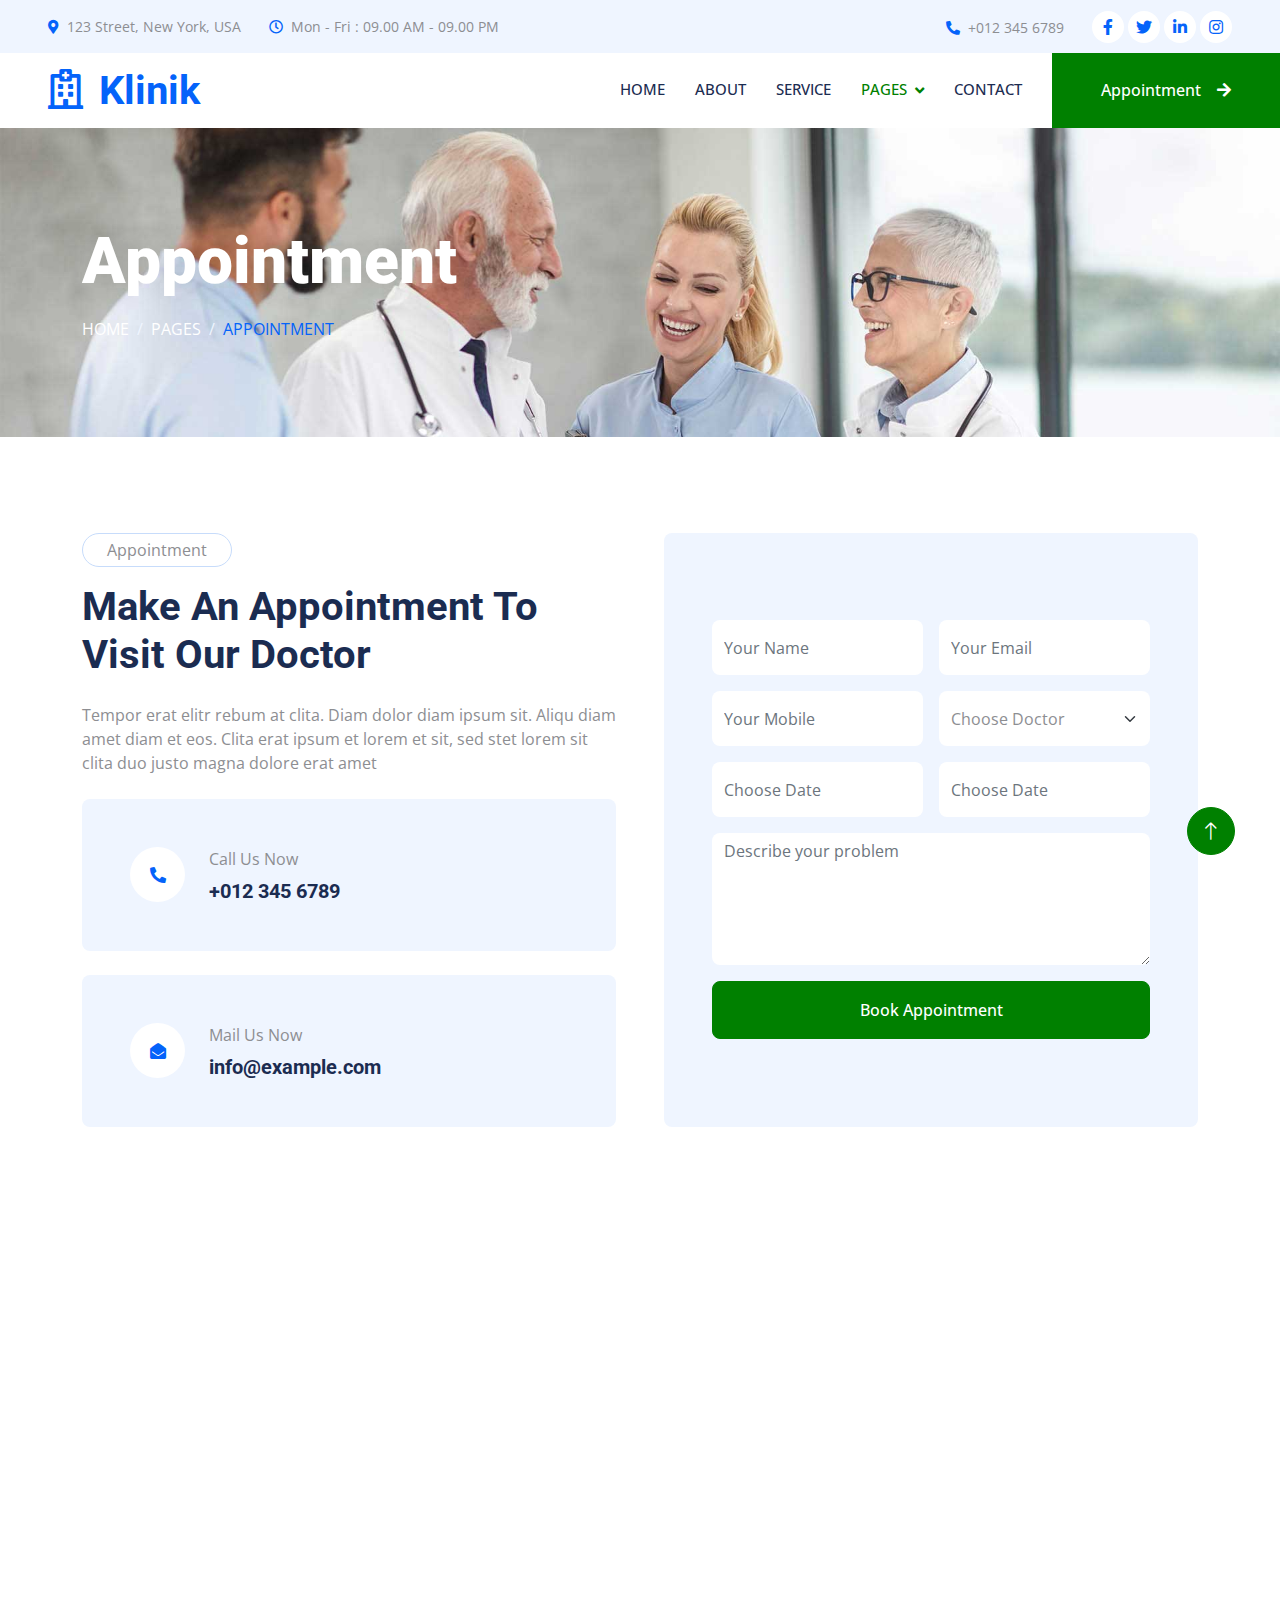
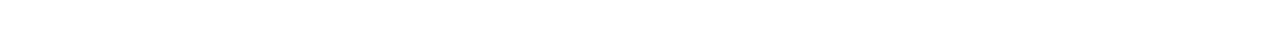
<file: appointment.html>
<!DOCTYPE html>
<html lang="en">

<head>
    <meta charset="utf-8">
    <title>Klinik - Clinic Website Template</title>
    <meta content="width=device-width, initial-scale=1.0" name="viewport">
    <meta content="" name="keywords">
    <meta content="" name="description">

    <link href="img/favicon.ico" rel="icon">

    <link rel="preconnect" href="https://fonts.googleapis.com">
    <link rel="preconnect" href="https://fonts.gstatic.com" crossorigin>
    <link href="https://fonts.googleapis.com/css2?family=Open+Sans:wght@400;500&family=Roboto:wght@500;700;900&display=swap" rel="stylesheet"> 

    <link href="https://cdnjs.cloudflare.com/ajax/libs/font-awesome/5.10.0/css/all.min.css" rel="stylesheet">
    <link href="https://cdn.jsdelivr.net/npm/bootstrap-icons@1.4.1/font/bootstrap-icons.css" rel="stylesheet">

    <link href="lib/animate/animate.min.css" rel="stylesheet">
    <link href="lib/owlcarousel/assets/owl.carousel.min.css" rel="stylesheet">
    <link href="lib/tempusdominus/css/tempusdominus-bootstrap-4.min.css" rel="stylesheet" />

    <link href="css/bootstrap.min.css" rel="stylesheet">

    <link href="css/style.css" rel="stylesheet">
</head>

<body>
    <div id="spinner" class="show bg-white position-fixed translate-middle w-100 vh-100 top-50 start-50 d-flex align-items-center justify-content-center">
        <div class="spinner-grow text-primary" style="width: 3rem; height: 3rem;" role="status">
            <span class="sr-only">Loading...</span>
        </div>
    </div>


    <div class="container-fluid bg-light p-0 wow fadeIn" data-wow-delay="0.1s">
        <div class="row gx-0 d-none d-lg-flex">
            <div class="col-lg-7 px-5 text-start">
                <div class="h-100 d-inline-flex align-items-center py-3 me-4">
                    <small class="fa fa-map-marker-alt text-primary me-2"></small>
                    <small>123 Street, New York, USA</small>
                </div>
                <div class="h-100 d-inline-flex align-items-center py-3">
                    <small class="far fa-clock text-primary me-2"></small>
                    <small>Mon - Fri : 09.00 AM - 09.00 PM</small>
                </div>
            </div>
            <div class="col-lg-5 px-5 text-end">
                <div class="h-100 d-inline-flex align-items-center py-3 me-4">
                    <small class="fa fa-phone-alt text-primary me-2"></small>
                    <small>+012 345 6789</small>
                </div>
                <div class="h-100 d-inline-flex align-items-center">
                    <a class="btn btn-sm-square rounded-circle bg-white text-primary me-1" href=""><i class="fab fa-facebook-f"></i></a>
                    <a class="btn btn-sm-square rounded-circle bg-white text-primary me-1" href=""><i class="fab fa-twitter"></i></a>
                    <a class="btn btn-sm-square rounded-circle bg-white text-primary me-1" href=""><i class="fab fa-linkedin-in"></i></a>
                    <a class="btn btn-sm-square rounded-circle bg-white text-primary me-0" href=""><i class="fab fa-instagram"></i></a>
                </div>
            </div>
        </div>
    </div>
    <!-- Topbar End -->


    <!-- Navbar Start -->
    <nav class="navbar navbar-expand-lg bg-white navbar-light sticky-top p-0 wow fadeIn" data-wow-delay="0.1s">
        <a href="index.html" class="navbar-brand d-flex align-items-center px-4 px-lg-5">
            <h1 class="m-0 text-primary"><i class="far fa-hospital me-3"></i>Klinik</h1>
        </a>
        <button type="button" class="navbar-toggler me-4" data-bs-toggle="collapse" data-bs-target="#navbarCollapse">
            <span class="navbar-toggler-icon"></span>
        </button>
        <div class="collapse navbar-collapse" id="navbarCollapse">
            <div class="navbar-nav ms-auto p-4 p-lg-0">
                <a href="index.html" class="nav-item nav-link">Home</a>
                <a href="about.html" class="nav-item nav-link">About</a>
                <a href="service.html" class="nav-item nav-link">Service</a>
                <div class="nav-item dropdown">
                    <a href="#" class="nav-link dropdown-toggle active" data-bs-toggle="dropdown">Pages</a>
                    <div class="dropdown-menu rounded-0 rounded-bottom m-0">
                        <a href="feature.html" class="dropdown-item">Feature</a>
                        <a href="team.html" class="dropdown-item">Our Doctor</a>
                        <a href="appointment.html" class="dropdown-item active">Appointment</a>
                        <a href="testimonial.html" class="dropdown-item">Testimonial</a>
                        <a href="404.html" class="dropdown-item">404 Page</a>
                    </div>
                </div>
                <a href="contact.html" class="nav-item nav-link">Contact</a>
            </div>
            <a href="" class="btn btn-primary rounded-0 py-4 px-lg-5 d-none d-lg-block">Appointment<i class="fa fa-arrow-right ms-3"></i></a>
        </div>
    </nav>
    <!-- Navbar End -->


    <!-- Page Header Start -->
    <div class="container-fluid page-header py-5 mb-5 wow fadeIn" data-wow-delay="0.1s">
        <div class="container py-5">
            <h1 class="display-3 text-white mb-3 animated slideInDown">Appointment</h1>
            <nav aria-label="breadcrumb animated slideInDown">
                <ol class="breadcrumb text-uppercase mb-0">
                    <li class="breadcrumb-item"><a class="text-white" href="#">Home</a></li>
                    <li class="breadcrumb-item"><a class="text-white" href="#">Pages</a></li>
                    <li class="breadcrumb-item text-primary active" aria-current="page">Appointment</li>
                </ol>
            </nav>
        </div>
    </div>
    <!-- Page Header End -->


    <!-- Appointment Start -->
    <div class="container-xxl py-5">
        <div class="container">
            <div class="row g-5">
                <div class="col-lg-6 wow fadeInUp" data-wow-delay="0.1s">
                    <p class="d-inline-block border rounded-pill py-1 px-4">Appointment</p>
                    <h1 class="mb-4">Make An Appointment To Visit Our Doctor</h1>
                    <p class="mb-4">Tempor erat elitr rebum at clita. Diam dolor diam ipsum sit. Aliqu diam amet diam et eos. Clita erat ipsum et lorem et sit, sed stet lorem sit clita duo justo magna dolore erat amet</p>
                    <div class="bg-light rounded d-flex align-items-center p-5 mb-4">
                        <div class="d-flex flex-shrink-0 align-items-center justify-content-center rounded-circle bg-white" style="width: 55px; height: 55px;">
                            <i class="fa fa-phone-alt text-primary"></i>
                        </div>
                        <div class="ms-4">
                            <p class="mb-2">Call Us Now</p>
                            <h5 class="mb-0">+012 345 6789</h5>
                        </div>
                    </div>
                    <div class="bg-light rounded d-flex align-items-center p-5">
                        <div class="d-flex flex-shrink-0 align-items-center justify-content-center rounded-circle bg-white" style="width: 55px; height: 55px;">
                            <i class="fa fa-envelope-open text-primary"></i>
                        </div>
                        <div class="ms-4">
                            <p class="mb-2">Mail Us Now</p>
                            <h5 class="mb-0">info@example.com</h5>
                        </div>
                    </div>
                </div>
                <div class="col-lg-6 wow fadeInUp" data-wow-delay="0.5s">
                    <div class="bg-light rounded h-100 d-flex align-items-center p-5">
                        <form>
                            <div class="row g-3">
                                <div class="col-12 col-sm-6">
                                    <input type="text" class="form-control border-0" placeholder="Your Name" style="height: 55px;">
                                </div>
                                <div class="col-12 col-sm-6">
                                    <input type="email" class="form-control border-0" placeholder="Your Email" style="height: 55px;">
                                </div>
                                <div class="col-12 col-sm-6">
                                    <input type="text" class="form-control border-0" placeholder="Your Mobile" style="height: 55px;">
                                </div>
                                <div class="col-12 col-sm-6">
                                    <select class="form-select border-0" style="height: 55px;">
                                        <option selected>Choose Doctor</option>
                                        <option value="1">Doctor 1</option>
                                        <option value="2">Doctor 2</option>
                                        <option value="3">Doctor 3</option>
                                    </select>
                                </div>
                                <div class="col-12 col-sm-6">
                                    <div class="date" id="date" data-target-input="nearest">
                                        <input type="text"
                                            class="form-control border-0 datetimepicker-input"
                                            placeholder="Choose Date" data-target="#date" data-toggle="datetimepicker" style="height: 55px;">
                                    </div>
                                </div>
                                <div class="col-12 col-sm-6">
                                    <div class="time" id="time" data-target-input="nearest">
                                        <input type="text"
                                            class="form-control border-0 datetimepicker-input"
                                            placeholder="Choose Date" data-target="#time" data-toggle="datetimepicker" style="height: 55px;">
                                    </div>
                                </div>
                                <div class="col-12">
                                    <textarea class="form-control border-0" rows="5" placeholder="Describe your problem"></textarea>
                                </div>
                                <div class="col-12">
                                    <button class="btn btn-primary w-100 py-3" type="submit">Book Appointment</button>
                                </div>
                            </div>
                        </form>
                    </div>
                </div>
            </div>
        </div>
    </div>
    <!-- Appointment End -->
        

    <!-- Footer Start -->
    <div class="container-fluid bg-dark text-light footer mt-5 pt-5 wow fadeIn" data-wow-delay="0.1s">
        <div class="container py-5">
            <div class="row g-5">
                <div class="col-lg-3 col-md-6">
                    <h5 class="text-light mb-4">Address</h5>
                    <p class="mb-2"><i class="fa fa-map-marker-alt me-3"></i>123 Street, New York, USA</p>
                    <p class="mb-2"><i class="fa fa-phone-alt me-3"></i>+012 345 67890</p>
                    <p class="mb-2"><i class="fa fa-envelope me-3"></i>info@example.com</p>
                    <div class="d-flex pt-2">
                        <a class="btn btn-outline-light btn-social rounded-circle" href=""><i class="fab fa-twitter"></i></a>
                        <a class="btn btn-outline-light btn-social rounded-circle" href=""><i class="fab fa-facebook-f"></i></a>
                        <a class="btn btn-outline-light btn-social rounded-circle" href=""><i class="fab fa-youtube"></i></a>
                        <a class="btn btn-outline-light btn-social rounded-circle" href=""><i class="fab fa-linkedin-in"></i></a>
                    </div>
                </div>
                <div class="col-lg-3 col-md-6">
                    <h5 class="text-light mb-4">Services</h5>
                    <a class="btn btn-link" href="">Cardiology</a>
                    <a class="btn btn-link" href="">Pulmonary</a>
                    <a class="btn btn-link" href="">Neurology</a>
                    <a class="btn btn-link" href="">Orthopedics</a>
                    <a class="btn btn-link" href="">Laboratory</a>
                </div>
                <div class="col-lg-3 col-md-6">
                    <h5 class="text-light mb-4">Quick Links</h5>
                    <a class="btn btn-link" href="">About Us</a>
                    <a class="btn btn-link" href="">Contact Us</a>
                    <a class="btn btn-link" href="">Our Services</a>
                    <a class="btn btn-link" href="">Terms & Condition</a>
                    <a class="btn btn-link" href="">Support</a>
                </div>
                <div class="col-lg-3 col-md-6">
                    <h5 class="text-light mb-4">Newsletter</h5>
                    <p>Dolor amet sit justo amet elitr clita ipsum elitr est.</p>
                    <div class="position-relative mx-auto" style="max-width: 400px;">
                        <input class="form-control border-0 w-100 py-3 ps-4 pe-5" type="text" placeholder="Your email">
                        <button type="button" class="btn btn-primary py-2 position-absolute top-0 end-0 mt-2 me-2">SignUp</button>
                    </div>
                </div>
            </div>
        </div>
        <div class="container">
            <div class="copyright">
                <div class="row">
                    <div class="col-md-6 text-center text-md-start mb-3 mb-md-0">
                        &copy; <a class="border-bottom" href="#">Your Site Name</a>, All Right Reserved.
                    </div>
                    <div class="col-md-6 text-center text-md-end">
                        <!--/*** This template is free as long as you keep the footer author’s credit link/attribution link/backlink. If you'd like to use the template without the footer author’s credit link/attribution link/backlink, you can purchase the Credit Removal License from "https://htmlcodex.com/credit-removal". Thank you for your support. ***/-->
                        Designed By <a class="border-bottom" href="https://htmlcodex.com">HTML Codex</a>
                    </div>
                </div>
            </div>
        </div>
    </div>
    <!-- Footer End -->


    <!-- Back to Top -->
    <a href="#" class="btn btn-lg btn-primary btn-lg-square rounded-circle back-to-top"><i class="bi bi-arrow-up"></i></a>


    <!-- JavaScript Libraries -->
    <script src="https://code.jquery.com/jquery-3.4.1.min.js"></script>
    <script src="https://cdn.jsdelivr.net/npm/bootstrap@5.0.0/dist/js/bootstrap.bundle.min.js"></script>
    <script src="lib/wow/wow.min.js"></script>
    <script src="lib/easing/easing.min.js"></script>
    <script src="lib/waypoints/waypoints.min.js"></script>
    <script src="lib/counterup/counterup.min.js"></script>
    <script src="lib/owlcarousel/owl.carousel.min.js"></script>
    <script src="lib/tempusdominus/js/moment.min.js"></script>
    <script src="lib/tempusdominus/js/moment-timezone.min.js"></script>
    <script src="lib/tempusdominus/js/tempusdominus-bootstrap-4.min.js"></script>

    <!-- Template Javascript -->
    <script src="js/main.js"></script>
</body>

</html>
</file>
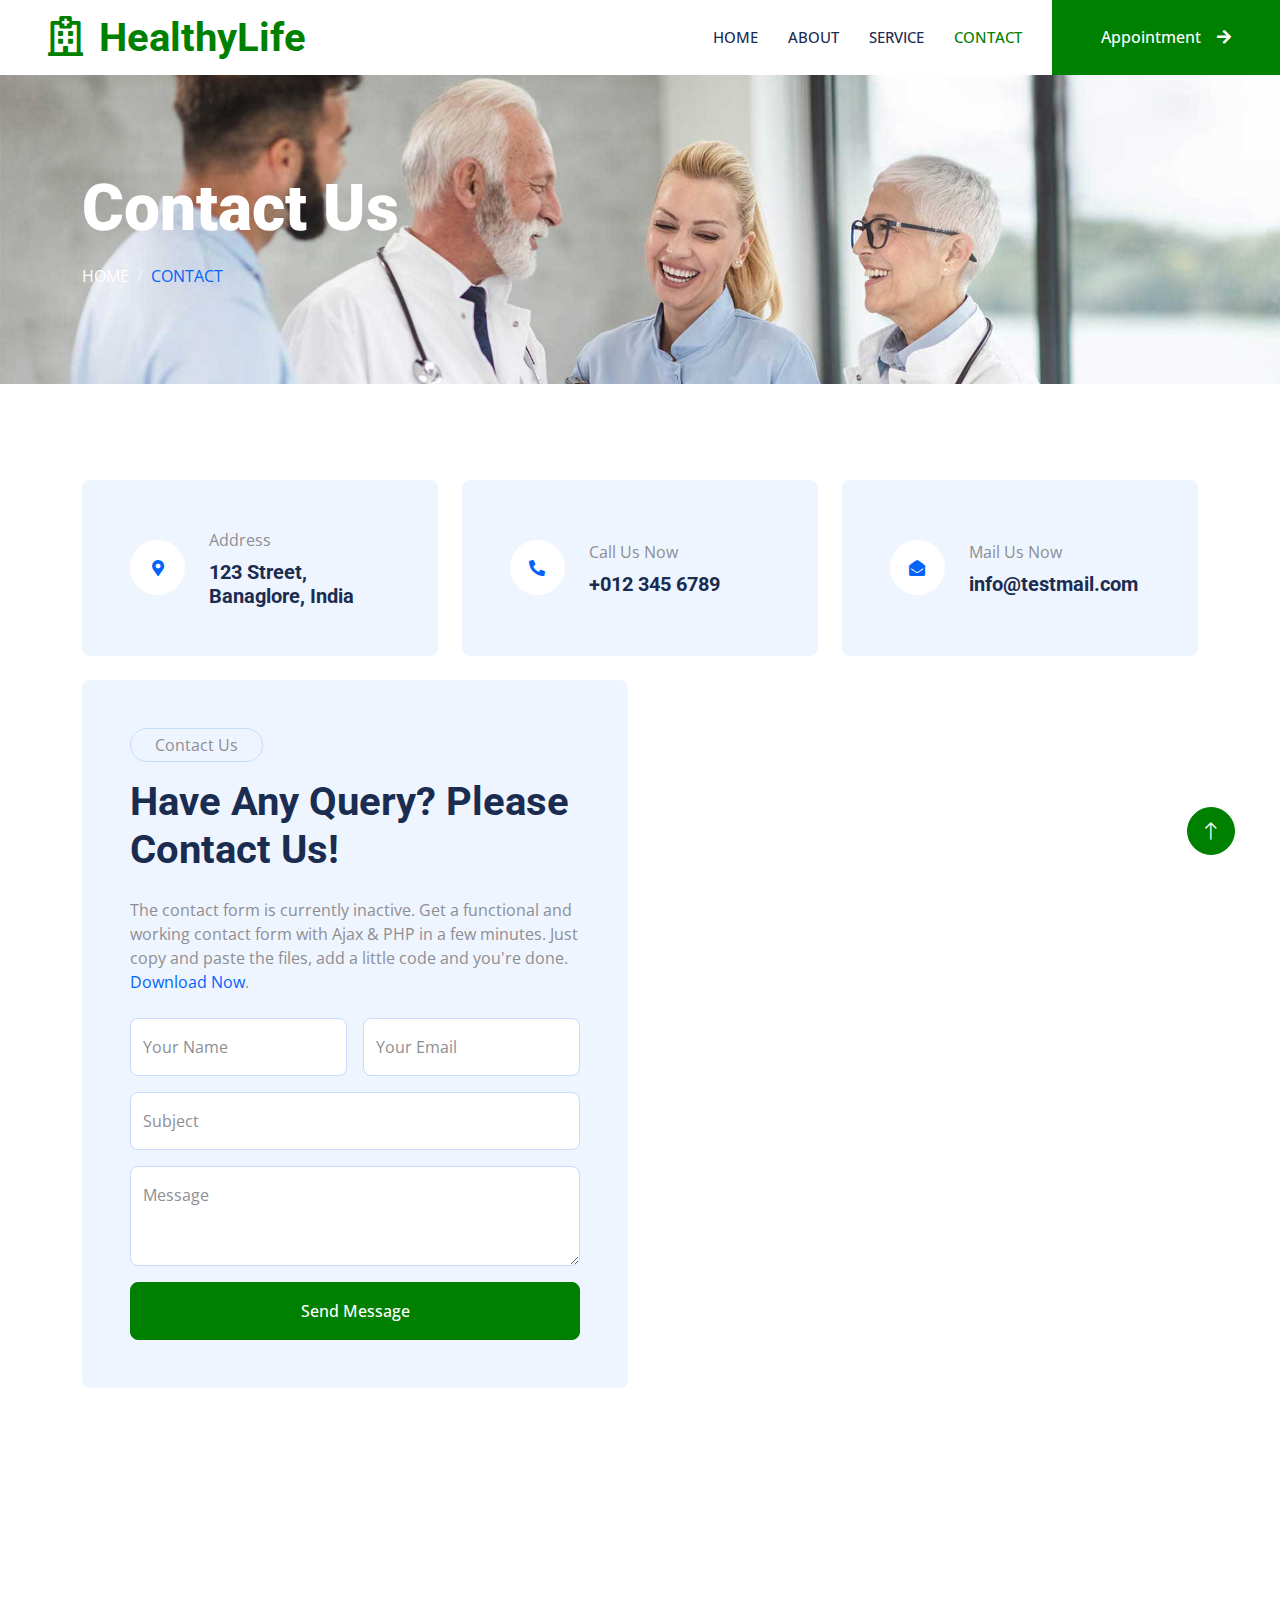
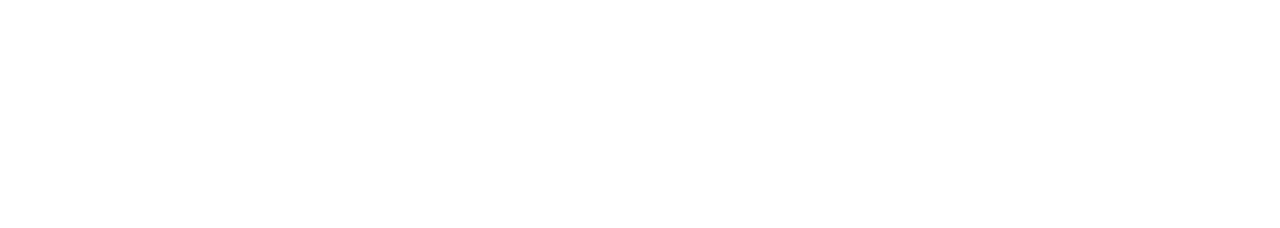
<file: contact.html>
<!DOCTYPE html>
<html lang="en">

<head>
    <meta charset="utf-8">
    <title>HealthyLife- Clinic</title>
    <meta content="width=device-width, initial-scale=1.0" name="viewport">
    <meta content="" name="keywords">
    <meta content="" name="description">

    <!-- Favicon -->
    <link href="img/favicon.ico" rel="icon">

    <link rel="preconnect" href="https://fonts.googleapis.com">
    <link rel="preconnect" href="https://fonts.gstatic.com" crossorigin>
    <link href="https://fonts.googleapis.com/css2?family=Open+Sans:wght@400;500&family=Roboto:wght@500;700;900&display=swap" rel="stylesheet"> 

    <!-- Icon Font Stylesheet -->
    <link href="https://cdnjs.cloudflare.com/ajax/libs/font-awesome/5.10.0/css/all.min.css" rel="stylesheet">
    <link href="https://cdn.jsdelivr.net/npm/bootstrap-icons@1.4.1/font/bootstrap-icons.css" rel="stylesheet">

    <!-- Libraries Stylesheet -->
    <link href="lib/animate/animate.min.css" rel="stylesheet">
    <link href="lib/owlcarousel/assets/owl.carousel.min.css" rel="stylesheet">
    <link href="lib/tempusdominus/css/tempusdominus-bootstrap-4.min.css" rel="stylesheet" />

    <!-- Customized Bootstrap Stylesheet -->
    <link href="css/bootstrap.min.css" rel="stylesheet">

    <!-- Template Stylesheet -->
    <link href="css/style.css" rel="stylesheet">
</head>

<body>
    <div id="spinner" class="show bg-white position-fixed translate-middle w-100 vh-100 top-50 start-50 d-flex align-items-center justify-content-center">
        <div class="spinner-grow text-primary" style="width: 3rem; height: 3rem;" role="status">
            <span class="sr-only">Loading...</span>
        </div>
    </div>


    <nav class="navbar navbar-expand-lg bg-white navbar-light sticky-top p-0 wow fadeIn" data-wow-delay="0.1s">
        <a href="index.html" class="navbar-brand d-flex align-items-center px-4 px-lg-5">
            <h1 class="m-0" style="color: green;"><i class="far fa-hospital me-3" style="color: green;"></i>HealthyLife</h1>
        </a>
        <button type="button" class="navbar-toggler me-4" data-bs-toggle="collapse" data-bs-target="#navbarCollapse">
            <span class="navbar-toggler-icon"></span>
        </button>
        <div class="collapse navbar-collapse" id="navbarCollapse">
            <div class="navbar-nav ms-auto p-4 p-lg-0">
                <a href="index.html" class="nav-item nav-link">Home</a>
                <a href="about.html" class="nav-item nav-link">About</a>
                <a href="service.html" class="nav-item nav-link">Service</a>
                
                <a href="contact.html" class="nav-item nav-link active">Contact</a>
            </div>
            <a href="" class="btn btn-primary rounded-0 py-4 px-lg-5 d-none d-lg-block">Appointment<i class="fa fa-arrow-right ms-3"></i></a>
        </div>
    </nav>
    <!-- Navbar End -->


    <div class="container-fluid page-header py-5 mb-5 wow fadeIn" data-wow-delay="0.1s">
        <div class="container py-5">
            <h1 class="display-3 text-white mb-3 animated slideInDown">Contact Us</h1>
            <nav aria-label="breadcrumb animated slideInDown">
                <ol class="breadcrumb text-uppercase mb-0">
                    <li class="breadcrumb-item"><a class="text-white" href="#">Home</a></li>
                    <li class="breadcrumb-item text-primary active" aria-current="page">Contact</li>
                </ol>
            </nav>
        </div>
    </div>
  
    <div class="container-xxl py-5">
        <div class="container">
            <div class="row g-4">
                <div class="col-lg-4">
                    <div class="h-100 bg-light rounded d-flex align-items-center p-5">
                        <div class="d-flex flex-shrink-0 align-items-center justify-content-center rounded-circle bg-white" style="width: 55px; height: 55px;">
                            <i class="fa fa-map-marker-alt text-primary"></i>
                        </div>
                        <div class="ms-4">
                            <p class="mb-2">Address</p>
                            <h5 class="mb-0">123 Street, Banaglore, India</h5>
                        </div>
                    </div>
                </div>
                <div class="col-lg-4">
                    <div class="h-100 bg-light rounded d-flex align-items-center p-5">
                        <div class="d-flex flex-shrink-0 align-items-center justify-content-center rounded-circle bg-white" style="width: 55px; height: 55px;">
                            <i class="fa fa-phone-alt text-primary"></i>
                        </div>
                        <div class="ms-4">
                            <p class="mb-2">Call Us Now</p>
                            <h5 class="mb-0">+012 345 6789</h5>
                        </div>
                    </div>
                </div>
                <div class="col-lg-4">
                    <div class="h-100 bg-light rounded d-flex align-items-center p-5">
                        <div class="d-flex flex-shrink-0 align-items-center justify-content-center rounded-circle bg-white" style="width: 55px; height: 55px;">
                            <i class="fa fa-envelope-open text-primary"></i>
                        </div>
                        <div class="ms-4">
                            <p class="mb-2">Mail Us Now</p>
                            <h5 class="mb-0">info@testmail.com</h5>
                        </div>
                    </div>
                </div>
                <div class="col-lg-6 wow fadeIn" data-wow-delay="0.1s">
                    <div class="bg-light rounded p-5">
                        <p class="d-inline-block border rounded-pill py-1 px-4">Contact Us</p>
                        <h1 class="mb-4">Have Any Query? Please Contact Us!</h1>
                        <p class="mb-4">The contact form is currently inactive. Get a functional and working contact form with Ajax & PHP in a few minutes. Just copy and paste the files, add a little code and you're done. <a href="https://htmlcodex.com/contact-form">Download Now</a>.</p>
                        <form>
                            <div class="row g-3">
                                <div class="col-md-6">
                                    <div class="form-floating">
                                        <input type="text" class="form-control" id="name" placeholder="Your Name">
                                        <label for="name">Your Name</label>
                                    </div>
                                </div>
                                <div class="col-md-6">
                                    <div class="form-floating">
                                        <input type="email" class="form-control" id="email" placeholder="Your Email">
                                        <label for="email">Your Email</label>
                                    </div>
                                </div>
                                <div class="col-12">
                                    <div class="form-floating">
                                        <input type="text" class="form-control" id="subject" placeholder="Subject">
                                        <label for="subject">Subject</label>
                                    </div>
                                </div>
                                <div class="col-12">
                                    <div class="form-floating">
                                        <textarea class="form-control" placeholder="Leave a message here" id="message" style="height: 100px"></textarea>
                                        <label for="message">Message</label>
                                    </div>
                                </div>
                                <div class="col-12">
                                    <button class="btn btn-primary w-100 py-3" type="submit">Send Message</button>
                                </div>
                            </div>
                        </form>
                    </div>
                </div>
                <div class="col-lg-6 wow fadeIn" data-wow-delay="0.5s">
                    <div class="h-100" style="min-height: 400px;">
                        <iframe class="rounded w-100 h-100"
                        src="https://www.google.com/maps/embed?pb=!1m18!1m12!1m3!1d248849.84916296526!2d77.6309395!3d12.9539974!2m3!1f0!2f0!3f0!3m2!1i1024!2i768!4f13.1!3m3!1m2!1s0x3bae1670c9b44e6d%3A0xf8dfc3e8517e4fe0!2sBengaluru%2C%20Karnataka!5e0!3m2!1sen!2sin!4v1695221308663!5m2!1sen!2sin"
                        frameborder="0" allowfullscreen="" aria-hidden="false"
                        tabindex="0"></iframe>
                    </div>
                </div>
            </div>
        </div>
    </div>

    <div class="container-fluid bg-dark text-light footer mt-5 pt-5 wow fadeIn" data-wow-delay="0.1s">
        <div class="container py-5">
            <div class="row g-5">
                <div class="col-lg-3 col-md-6">
                    <h5 class="text-light mb-4">Address</h5>
                    <p class="mb-2"><i class="fa fa-map-marker-alt me-3"></i>123 Street, Banaglore, India</p>
                    <p class="mb-2"><i class="fa fa-phone-alt me-3"></i>+012 345 67890</p>
                    <p class="mb-2"><i class="fa fa-envelope me-3"></i>info@testmail.com</p>
                    <div class="d-flex pt-2">
                        <a class="btn btn-outline-light btn-social rounded-circle" href=""><i class="fab fa-twitter"></i></a>
                        <a class="btn btn-outline-light btn-social rounded-circle" href=""><i class="fab fa-facebook-f"></i></a>
                        <a class="btn btn-outline-light btn-social rounded-circle" href=""><i class="fab fa-youtube"></i></a>
                        <a class="btn btn-outline-light btn-social rounded-circle" href=""><i class="fab fa-linkedin-in"></i></a>
                    </div>
                </div>
                <div class="col-lg-3 col-md-6">
                    <h5 class="text-light mb-4">Services</h5>
                    <a class="btn btn-link" href="">Cardiology</a>
                    <a class="btn btn-link" href="">Pulmonary</a>
                    <a class="btn btn-link" href="">Neurology</a>
                    <a class="btn btn-link" href="">Orthopedics</a>
                    <a class="btn btn-link" href="">Laboratory</a>
                </div>
                <div class="col-lg-3 col-md-6">
                    <h5 class="text-light mb-4">Quick Links</h5>
                    <a class="btn btn-link" href="">About Us</a>
                    <a class="btn btn-link" href="">Contact Us</a>
                    <a class="btn btn-link" href="">Our Services</a>
                    <a class="btn btn-link" href="">Terms & Condition</a>
                    <a class="btn btn-link" href="">Support</a>
                </div>
                <div class="col-lg-3 col-md-6">
                    <h5 class="text-light mb-4">Newsletter</h5>
                    <p>Dolor amet sit justo amet elitr clita ipsum elitr est.</p>
                    <div class="position-relative mx-auto" style="max-width: 400px;">
                        <input class="form-control border-0 w-100 py-3 ps-4 pe-5" type="text" placeholder="Your email">
                        <button type="button" class="btn btn-primary py-2 position-absolute top-0 end-0 mt-2 me-2">SignUp</button>
                    </div>
                </div>
            </div>
        </div>
      
    </div>
    
    <a href="#" class="btn btn-lg btn-primary btn-lg-square rounded-circle back-to-top"><i class="bi bi-arrow-up"></i></a>


    <script src="https://code.jquery.com/jquery-3.4.1.min.js"></script>
    <script src="https://cdn.jsdelivr.net/npm/bootstrap@5.0.0/dist/js/bootstrap.bundle.min.js"></script>
    <script src="lib/wow/wow.min.js"></script>
    <script src="lib/easing/easing.min.js"></script>
    <script src="lib/waypoints/waypoints.min.js"></script>
    <script src="lib/counterup/counterup.min.js"></script>
    <script src="lib/owlcarousel/owl.carousel.min.js"></script>
    <script src="lib/tempusdominus/js/moment.min.js"></script>
    <script src="lib/tempusdominus/js/moment-timezone.min.js"></script>
    <script src="lib/tempusdominus/js/tempusdominus-bootstrap-4.min.js"></script>

    <script src="js/main.js"></script>
</body>

</html>
</file>
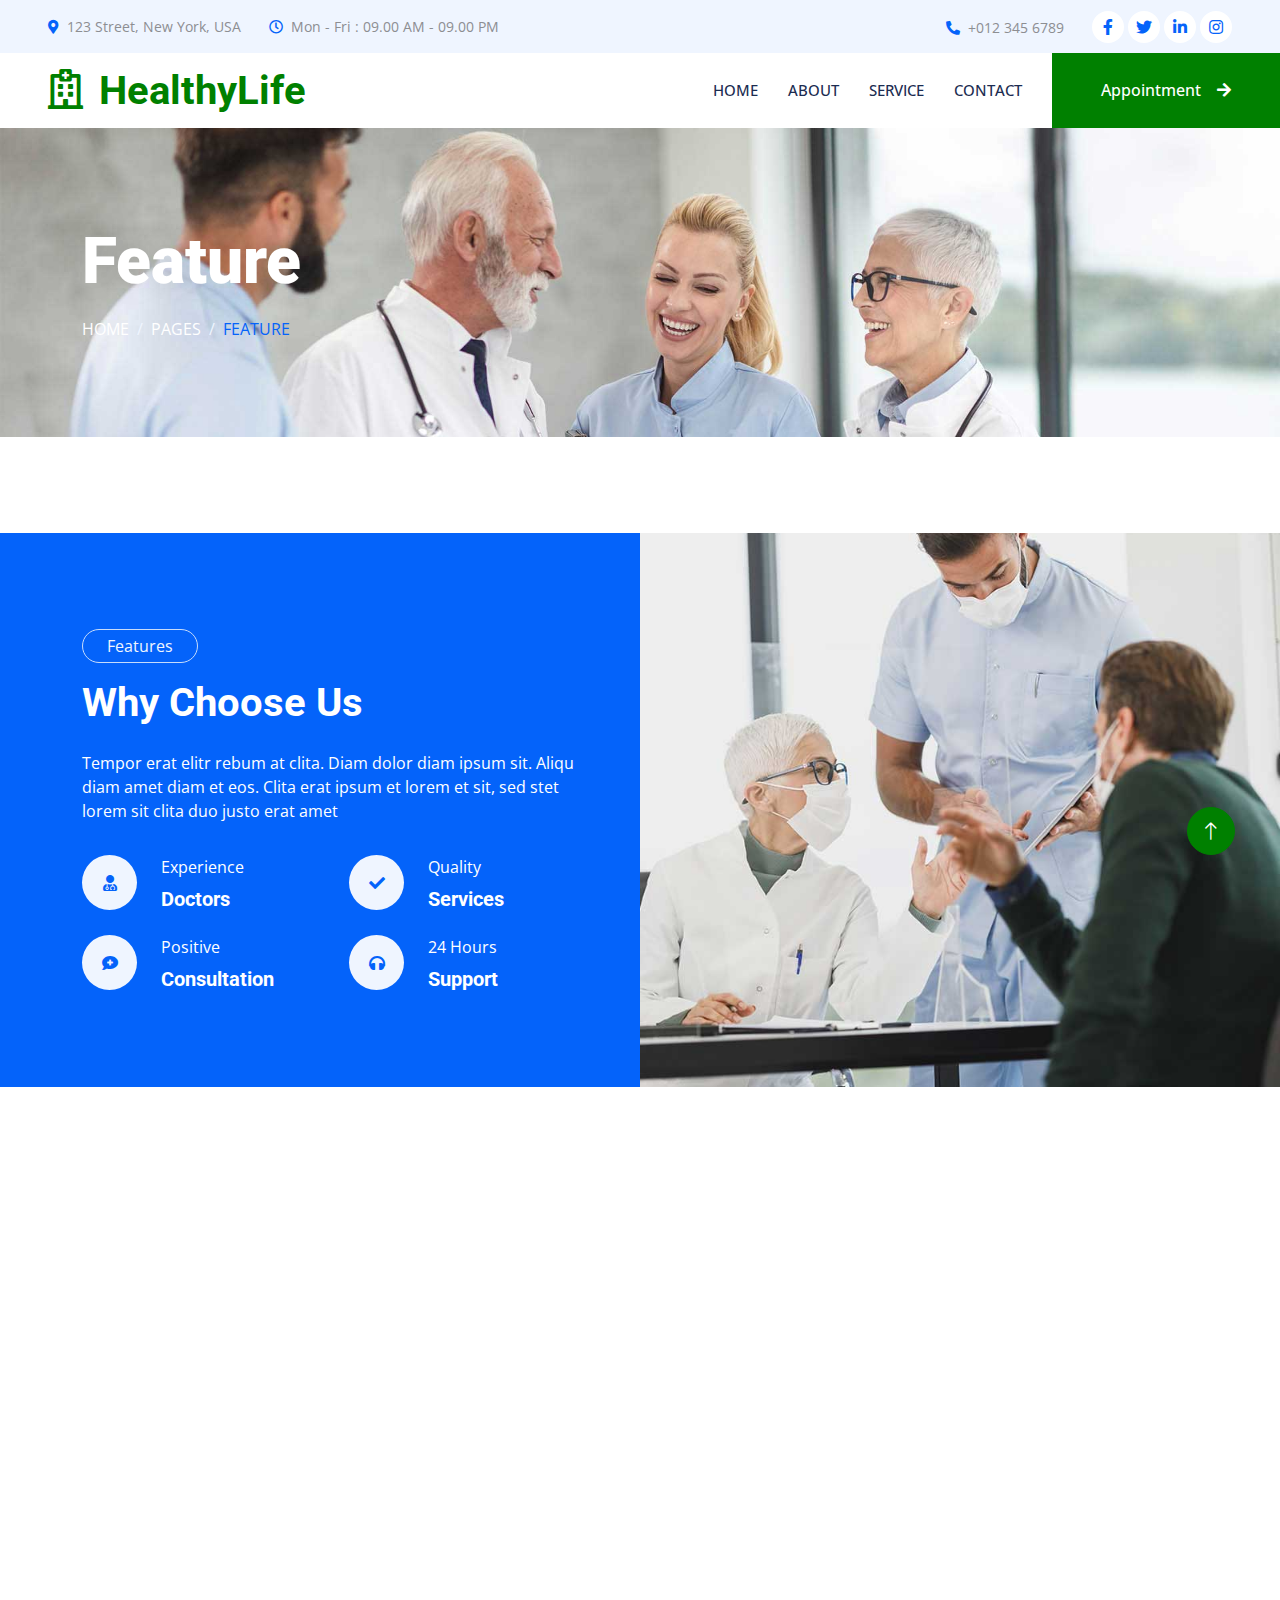
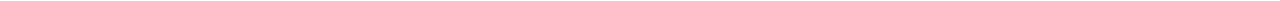
<file: feature.html>
<!DOCTYPE html>
<html lang="en">

<head>
    <meta charset="utf-8">
    <title>Klinik - Clinic Website Template</title>
    <meta content="width=device-width, initial-scale=1.0" name="viewport">
    <meta content="" name="keywords">
    <meta content="" name="description">

    <!-- Favicon -->
    <link href="img/favicon.ico" rel="icon">

    <!-- Google Web Fonts -->
    <link rel="preconnect" href="https://fonts.googleapis.com">
    <link rel="preconnect" href="https://fonts.gstatic.com" crossorigin>
    <link href="https://fonts.googleapis.com/css2?family=Open+Sans:wght@400;500&family=Roboto:wght@500;700;900&display=swap" rel="stylesheet"> 

    <!-- Icon Font Stylesheet -->
    <link href="https://cdnjs.cloudflare.com/ajax/libs/font-awesome/5.10.0/css/all.min.css" rel="stylesheet">
    <link href="https://cdn.jsdelivr.net/npm/bootstrap-icons@1.4.1/font/bootstrap-icons.css" rel="stylesheet">

    <!-- Libraries Stylesheet -->
    <link href="lib/animate/animate.min.css" rel="stylesheet">
    <link href="lib/owlcarousel/assets/owl.carousel.min.css" rel="stylesheet">
    <link href="lib/tempusdominus/css/tempusdominus-bootstrap-4.min.css" rel="stylesheet" />

    <!-- Customized Bootstrap Stylesheet -->
    <link href="css/bootstrap.min.css" rel="stylesheet">

    <!-- Template Stylesheet -->
    <link href="css/style.css" rel="stylesheet">
</head>

<body>
    <!-- Spinner Start -->
    <div id="spinner" class="show bg-white position-fixed translate-middle w-100 vh-100 top-50 start-50 d-flex align-items-center justify-content-center">
        <div class="spinner-grow text-primary" style="width: 3rem; height: 3rem;" role="status">
            <span class="sr-only">Loading...</span>
        </div>
    </div>
    <!-- Spinner End -->


    <!-- Topbar Start -->
    <div class="container-fluid bg-light p-0 wow fadeIn" data-wow-delay="0.1s">
        <div class="row gx-0 d-none d-lg-flex">
            <div class="col-lg-7 px-5 text-start">
                <div class="h-100 d-inline-flex align-items-center py-3 me-4">
                    <small class="fa fa-map-marker-alt text-primary me-2"></small>
                    <small>123 Street, New York, USA</small>
                </div>
                <div class="h-100 d-inline-flex align-items-center py-3">
                    <small class="far fa-clock text-primary me-2"></small>
                    <small>Mon - Fri : 09.00 AM - 09.00 PM</small>
                </div>
            </div>
            <div class="col-lg-5 px-5 text-end">
                <div class="h-100 d-inline-flex align-items-center py-3 me-4">
                    <small class="fa fa-phone-alt text-primary me-2"></small>
                    <small>+012 345 6789</small>
                </div>
                <div class="h-100 d-inline-flex align-items-center">
                    <a class="btn btn-sm-square rounded-circle bg-white text-primary me-1" href=""><i class="fab fa-facebook-f"></i></a>
                    <a class="btn btn-sm-square rounded-circle bg-white text-primary me-1" href=""><i class="fab fa-twitter"></i></a>
                    <a class="btn btn-sm-square rounded-circle bg-white text-primary me-1" href=""><i class="fab fa-linkedin-in"></i></a>
                    <a class="btn btn-sm-square rounded-circle bg-white text-primary me-0" href=""><i class="fab fa-instagram"></i></a>
                </div>
            </div>
        </div>
    </div>
    <!-- Topbar End -->


    <!-- Navbar Start -->
    <nav class="navbar navbar-expand-lg bg-white navbar-light sticky-top p-0 wow fadeIn" data-wow-delay="0.1s">
        <a href="index.html" class="navbar-brand d-flex align-items-center px-4 px-lg-5">
            <h1 class="m-0" style="color: green;"><i class="far fa-hospital me-3" style="color: green;"></i>HealthyLife</h1>
        </a>
        <button type="button" class="navbar-toggler me-4" data-bs-toggle="collapse" data-bs-target="#navbarCollapse">
            <span class="navbar-toggler-icon"></span>
        </button>
        <div class="collapse navbar-collapse" id="navbarCollapse">
            <div class="navbar-nav ms-auto p-4 p-lg-0">
                <a href="index.html" class="nav-item nav-link">Home</a>
                <a href="about.html" class="nav-item nav-link">About</a>
                <a href="service.html" class="nav-item nav-link">Service</a>
                <!-- <div class="nav-item dropdown">
                    <a href="#" class="nav-link dropdown-toggle active" data-bs-toggle="dropdown">Pages</a>
                    <div class="dropdown-menu rounded-0 rounded-bottom m-0">
                        <a href="feature.html" class="dropdown-item active">Feature</a>
                        <a href="team.html" class="dropdown-item">Our Doctor</a>
                        <a href="appointment.html" class="dropdown-item">Appointment</a>
                        <a href="testimonial.html" class="dropdown-item">Testimonial</a>
                        <a href="404.html" class="dropdown-item">404 Page</a>
                    </div>
                </div> -->
                <a href="contact.html" class="nav-item nav-link">Contact</a>
            </div>
            <a href="" class="btn btn-primary rounded-0 py-4 px-lg-5 d-none d-lg-block">Appointment<i class="fa fa-arrow-right ms-3"></i></a>
        </div>
    </nav>
    <!-- Navbar End -->


    <!-- Page Header Start -->
    <div class="container-fluid page-header py-5 mb-5 wow fadeIn" data-wow-delay="0.1s">
        <div class="container py-5">
            <h1 class="display-3 text-white mb-3 animated slideInDown">Feature</h1>
            <nav aria-label="breadcrumb animated slideInDown">
                <ol class="breadcrumb text-uppercase mb-0">
                    <li class="breadcrumb-item"><a class="text-white" href="#">Home</a></li>
                    <li class="breadcrumb-item"><a class="text-white" href="#">Pages</a></li>
                    <li class="breadcrumb-item text-primary active" aria-current="page">Feature</li>
                </ol>
            </nav>
        </div>
    </div>
    <!-- Page Header End -->


    <!-- Feature Start -->
    <div class="container-fluid bg-primary overflow-hidden px-lg-0" style="margin: 6rem 0;">
        <div class="container feature px-lg-0">
            <div class="row g-0 mx-lg-0">
                <div class="col-lg-6 feature-text py-5 wow fadeIn" data-wow-delay="0.1s">
                    <div class="p-lg-5 ps-lg-0">
                        <p class="d-inline-block border rounded-pill text-light py-1 px-4">Features</p>
                        <h1 class="text-white mb-4">Why Choose Us</h1>
                        <p class="text-white mb-4 pb-2">Tempor erat elitr rebum at clita. Diam dolor diam ipsum sit. Aliqu diam amet diam et eos. Clita erat ipsum et lorem et sit, sed stet lorem sit clita duo justo erat amet</p>
                        <div class="row g-4">
                            <div class="col-6">
                                <div class="d-flex align-items-center">
                                    <div class="d-flex flex-shrink-0 align-items-center justify-content-center rounded-circle bg-light" style="width: 55px; height: 55px;">
                                        <i class="fa fa-user-md text-primary"></i>
                                    </div>
                                    <div class="ms-4">
                                        <p class="text-white mb-2">Experience</p>
                                        <h5 class="text-white mb-0">Doctors</h5>
                                    </div>
                                </div>
                            </div>
                            <div class="col-6">
                                <div class="d-flex align-items-center">
                                    <div class="d-flex flex-shrink-0 align-items-center justify-content-center rounded-circle bg-light" style="width: 55px; height: 55px;">
                                        <i class="fa fa-check text-primary"></i>
                                    </div>
                                    <div class="ms-4">
                                        <p class="text-white mb-2">Quality</p>
                                        <h5 class="text-white mb-0">Services</h5>
                                    </div>
                                </div>
                            </div>
                            <div class="col-6">
                                <div class="d-flex align-items-center">
                                    <div class="d-flex flex-shrink-0 align-items-center justify-content-center rounded-circle bg-light" style="width: 55px; height: 55px;">
                                        <i class="fa fa-comment-medical text-primary"></i>
                                    </div>
                                    <div class="ms-4">
                                        <p class="text-white mb-2">Positive</p>
                                        <h5 class="text-white mb-0">Consultation</h5>
                                    </div>
                                </div>
                            </div>
                            <div class="col-6">
                                <div class="d-flex align-items-center">
                                    <div class="d-flex flex-shrink-0 align-items-center justify-content-center rounded-circle bg-light" style="width: 55px; height: 55px;">
                                        <i class="fa fa-headphones text-primary"></i>
                                    </div>
                                    <div class="ms-4">
                                        <p class="text-white mb-2">24 Hours</p>
                                        <h5 class="text-white mb-0">Support</h5>
                                    </div>
                                </div>
                            </div>
                        </div>
                    </div>
                </div>
                <div class="col-lg-6 pe-lg-0 wow fadeIn" data-wow-delay="0.5s" style="min-height: 400px;">
                    <div class="position-relative h-100">
                        <img class="position-absolute img-fluid w-100 h-100" src="img/feature.jpg" style="object-fit: cover;" alt="">
                    </div>
                </div>
            </div>
        </div>
    </div>
    <!-- Feature End -->
        

    <!-- Footer Start -->
    <div class="container-fluid bg-dark text-light footer mt-5 pt-5 wow fadeIn" data-wow-delay="0.1s">
        <div class="container py-5">
            <div class="row g-5">
                <div class="col-lg-3 col-md-6">
                    <h5 class="text-light mb-4">Address</h5>
                    <p class="mb-2"><i class="fa fa-map-marker-alt me-3"></i>123 Street, New York, USA</p>
                    <p class="mb-2"><i class="fa fa-phone-alt me-3"></i>+012 345 67890</p>
                    <p class="mb-2"><i class="fa fa-envelope me-3"></i>info@example.com</p>
                    <div class="d-flex pt-2">
                        <a class="btn btn-outline-light btn-social rounded-circle" href=""><i class="fab fa-twitter"></i></a>
                        <a class="btn btn-outline-light btn-social rounded-circle" href=""><i class="fab fa-facebook-f"></i></a>
                        <a class="btn btn-outline-light btn-social rounded-circle" href=""><i class="fab fa-youtube"></i></a>
                        <a class="btn btn-outline-light btn-social rounded-circle" href=""><i class="fab fa-linkedin-in"></i></a>
                    </div>
                </div>
                <div class="col-lg-3 col-md-6">
                    <h5 class="text-light mb-4">Services</h5>
                    <a class="btn btn-link" href="">Cardiology</a>
                    <a class="btn btn-link" href="">Pulmonary</a>
                    <a class="btn btn-link" href="">Neurology</a>
                    <a class="btn btn-link" href="">Orthopedics</a>
                    <a class="btn btn-link" href="">Laboratory</a>
                </div>
                <div class="col-lg-3 col-md-6">
                    <h5 class="text-light mb-4">Quick Links</h5>
                    <a class="btn btn-link" href="">About Us</a>
                    <a class="btn btn-link" href="">Contact Us</a>
                    <a class="btn btn-link" href="">Our Services</a>
                    <a class="btn btn-link" href="">Terms & Condition</a>
                    <a class="btn btn-link" href="">Support</a>
                </div>
                <div class="col-lg-3 col-md-6">
                    <h5 class="text-light mb-4">Newsletter</h5>
                    <p>Dolor amet sit justo amet elitr clita ipsum elitr est.</p>
                    <div class="position-relative mx-auto" style="max-width: 400px;">
                        <input class="form-control border-0 w-100 py-3 ps-4 pe-5" type="text" placeholder="Your email">
                        <button type="button" class="btn btn-primary py-2 position-absolute top-0 end-0 mt-2 me-2">SignUp</button>
                    </div>
                </div>
            </div>
        </div>
        <div class="container">
            <div class="copyright">
                <div class="row">
                    <div class="col-md-6 text-center text-md-start mb-3 mb-md-0">
                        &copy; <a class="border-bottom" href="#">Your Site Name</a>, All Right Reserved.
                    </div>
                    <div class="col-md-6 text-center text-md-end">
                        <!--/*** This template is free as long as you keep the footer author’s credit link/attribution link/backlink. If you'd like to use the template without the footer author’s credit link/attribution link/backlink, you can purchase the Credit Removal License from "https://htmlcodex.com/credit-removal". Thank you for your support. ***/-->
                        Designed By <a class="border-bottom" href="https://htmlcodex.com">HTML Codex</a>
                    </div>
                </div>
            </div>
        </div>
    </div>
    <!-- Footer End -->


    <!-- Back to Top -->
    <a href="#" class="btn btn-lg btn-primary btn-lg-square rounded-circle back-to-top"><i class="bi bi-arrow-up"></i></a>


    <!-- JavaScript Libraries -->
    <script src="https://code.jquery.com/jquery-3.4.1.min.js"></script>
    <script src="https://cdn.jsdelivr.net/npm/bootstrap@5.0.0/dist/js/bootstrap.bundle.min.js"></script>
    <script src="lib/wow/wow.min.js"></script>
    <script src="lib/easing/easing.min.js"></script>
    <script src="lib/waypoints/waypoints.min.js"></script>
    <script src="lib/counterup/counterup.min.js"></script>
    <script src="lib/owlcarousel/owl.carousel.min.js"></script>
    <script src="lib/tempusdominus/js/moment.min.js"></script>
    <script src="lib/tempusdominus/js/moment-timezone.min.js"></script>
    <script src="lib/tempusdominus/js/tempusdominus-bootstrap-4.min.js"></script>

    <!-- Template Javascript -->
    <script src="js/main.js"></script>
</body>

</html>
</file>
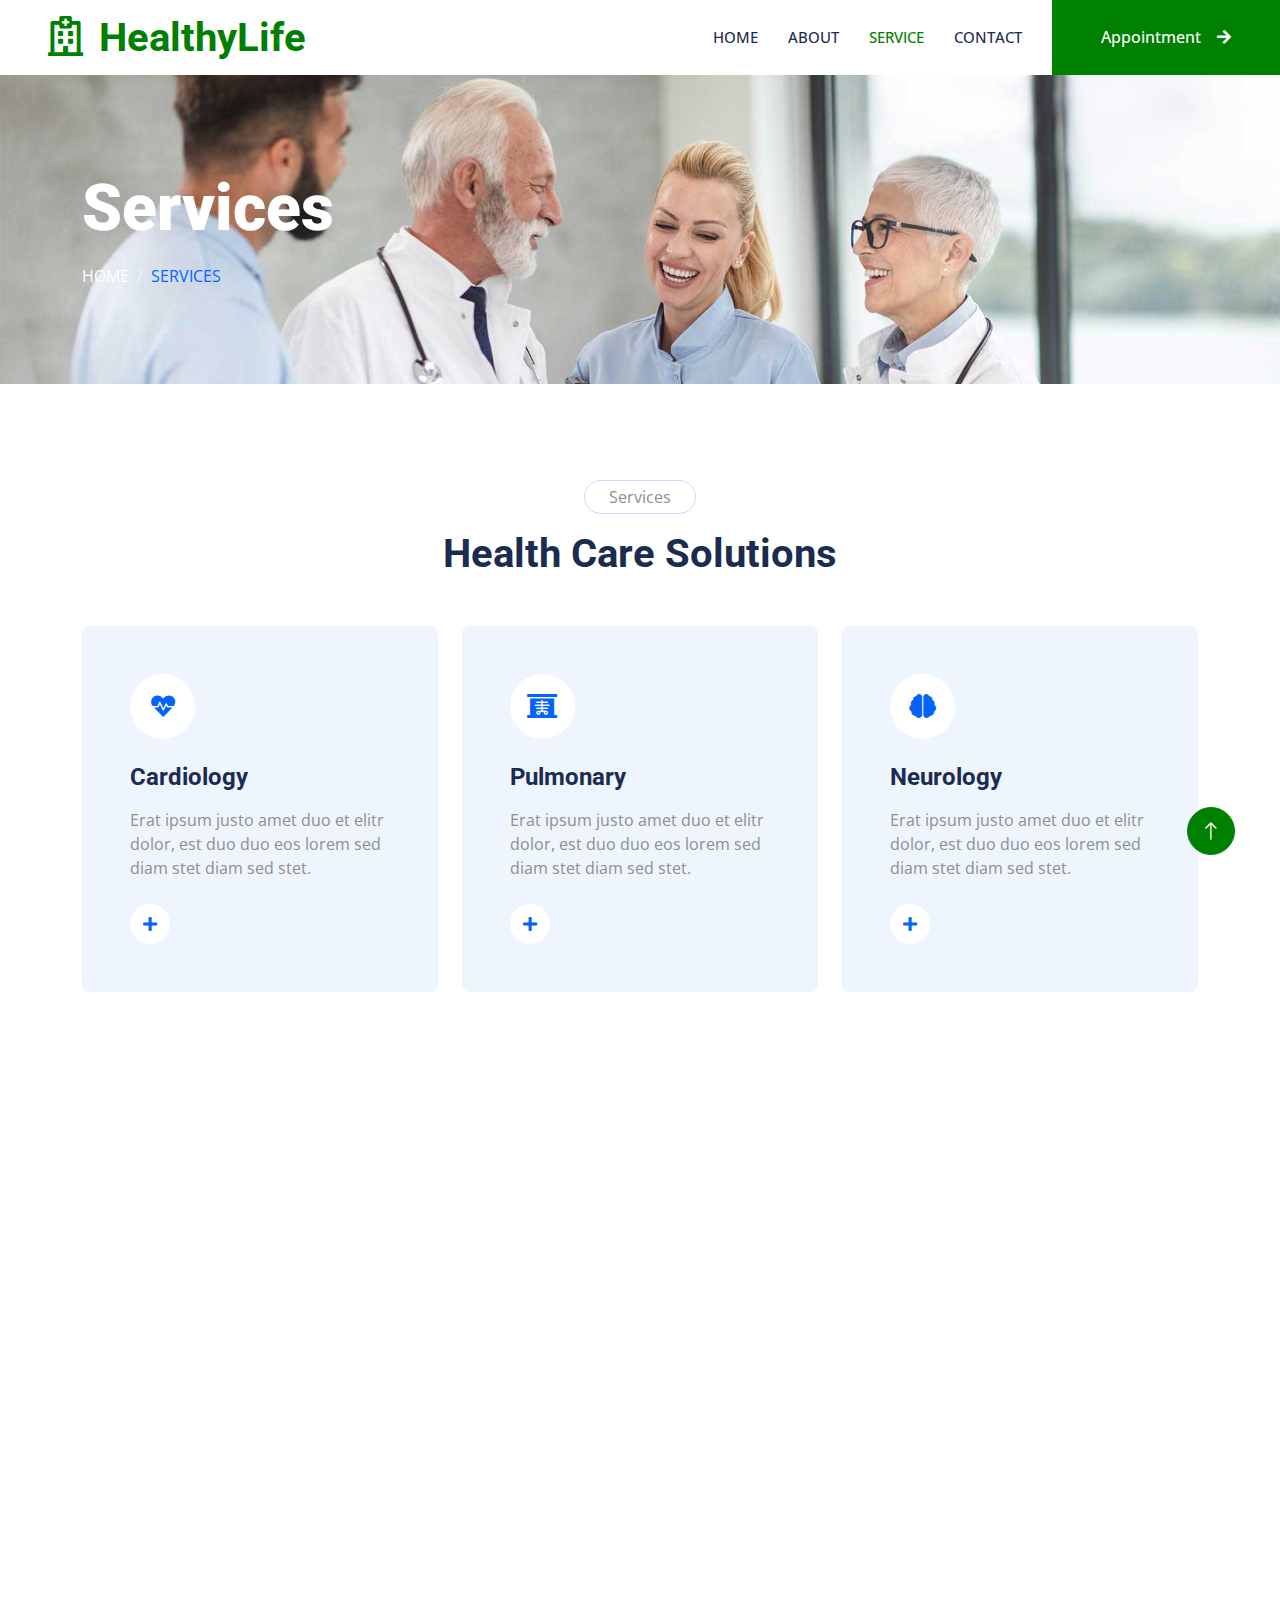
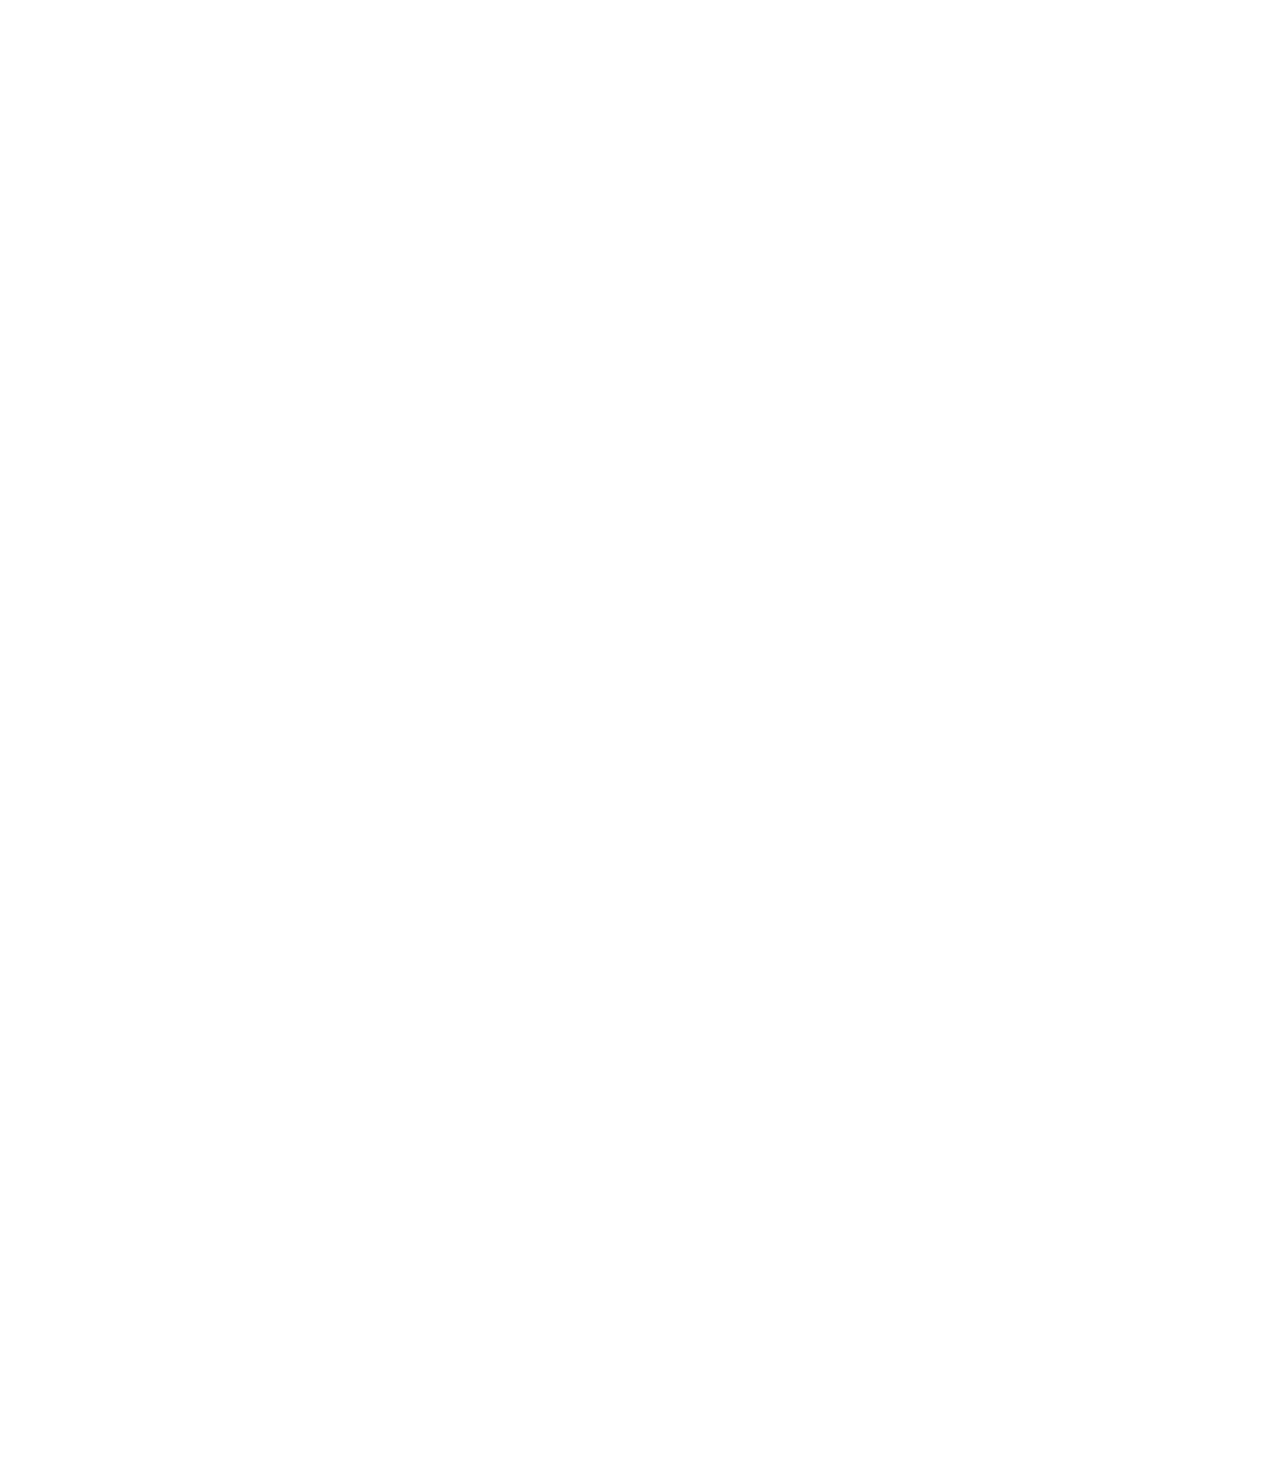
<file: service.html>
<!DOCTYPE html>
<html lang="en">

<head>
    <meta charset="utf-8">
    <title>HealthyLife- Clinic</title>
    <meta content="width=device-width, initial-scale=1.0" name="viewport">
    <meta content="" name="keywords">
    <meta content="" name="description">

    <link href="img/favicon.ico" rel="icon">

    <link rel="preconnect" href="https://fonts.googleapis.com">
    <link rel="preconnect" href="https://fonts.gstatic.com" crossorigin>
    <link href="https://fonts.googleapis.com/css2?family=Open+Sans:wght@400;500&family=Roboto:wght@500;700;900&display=swap" rel="stylesheet"> 

    <link href="https://cdnjs.cloudflare.com/ajax/libs/font-awesome/5.10.0/css/all.min.css" rel="stylesheet">
    <link href="https://cdn.jsdelivr.net/npm/bootstrap-icons@1.4.1/font/bootstrap-icons.css" rel="stylesheet">

    <link href="lib/animate/animate.min.css" rel="stylesheet">
    <link href="lib/owlcarousel/assets/owl.carousel.min.css" rel="stylesheet">
    <link href="lib/tempusdominus/css/tempusdominus-bootstrap-4.min.css" rel="stylesheet" />

    <link href="css/bootstrap.min.css" rel="stylesheet">

    <link href="css/style.css" rel="stylesheet">
</head>

<body>
    <div id="spinner" class="show bg-white position-fixed translate-middle w-100 vh-100 top-50 start-50 d-flex align-items-center justify-content-center">
        <div class="spinner-grow text-primary" style="width: 3rem; height: 3rem;" role="status">
            <span class="sr-only">Loading...</span>
        </div>
    </div>


   

    <nav class="navbar navbar-expand-lg bg-white navbar-light sticky-top p-0 wow fadeIn" data-wow-delay="0.1s">
        <a href="index.html" class="navbar-brand d-flex align-items-center px-4 px-lg-5">
            <h1 class="m-0" style="color: green;"><i class="far fa-hospital me-3" style="color: green;"></i>HealthyLife</h1>
        </a>
        <button type="button" class="navbar-toggler me-4" data-bs-toggle="collapse" data-bs-target="#navbarCollapse">
            <span class="navbar-toggler-icon"></span>
        </button>
        <div class="collapse navbar-collapse" id="navbarCollapse">
            <div class="navbar-nav ms-auto p-4 p-lg-0">
                <a href="index.html" class="nav-item nav-link">Home</a>
                <a href="about.html" class="nav-item nav-link">About</a>
                <a href="service.html" class="nav-item nav-link active">Service</a>
               
                <a href="contact.html" class="nav-item nav-link">Contact</a>
            </div>
            <a href="" class="btn btn-primary rounded-0 py-4 px-lg-5 d-none d-lg-block">Appointment<i class="fa fa-arrow-right ms-3"></i></a>
        </div>
    </nav>
    <!-- Navbar End -->


    <!-- Page Header Start -->
    <div class="container-fluid page-header py-5 mb-5 wow fadeIn" data-wow-delay="0.1s">
        <div class="container py-5">
            <h1 class="display-3 text-white mb-3 animated slideInDown">Services</h1>
            <nav aria-label="breadcrumb animated slideInDown">
                <ol class="breadcrumb text-uppercase mb-0">
                    <li class="breadcrumb-item"><a class="text-white" href="#">Home</a></li>
                    <li class="breadcrumb-item text-primary active" aria-current="page">Services</li>
                </ol>
            </nav>
        </div>
    </div>
    <!-- Page Header End -->


    <!-- Service Start -->
    <div class="container-xxl py-5">
        <div class="container">
            <div class="text-center mx-auto mb-5 wow fadeInUp" data-wow-delay="0.1s" style="max-width: 600px;">
                <p class="d-inline-block border rounded-pill py-1 px-4">Services</p>
                <h1>Health Care Solutions</h1>
            </div>
            <div class="row g-4">
                <div class="col-lg-4 col-md-6 wow fadeInUp" data-wow-delay="0.1s">
                    <div class="service-item bg-light rounded h-100 p-5">
                        <div class="d-inline-flex align-items-center justify-content-center bg-white rounded-circle mb-4" style="width: 65px; height: 65px;">
                            <i class="fa fa-heartbeat text-primary fs-4"></i>
                        </div>
                        <h4 class="mb-3">Cardiology</h4>
                        <p class="mb-4">Erat ipsum justo amet duo et elitr dolor, est duo duo eos lorem sed diam stet diam sed stet.</p>
                        <a class="btn" href=""><i class="fa fa-plus text-primary me-3"></i>Read More</a>
                    </div>
                </div>
                <div class="col-lg-4 col-md-6 wow fadeInUp" data-wow-delay="0.3s">
                    <div class="service-item bg-light rounded h-100 p-5">
                        <div class="d-inline-flex align-items-center justify-content-center bg-white rounded-circle mb-4" style="width: 65px; height: 65px;">
                            <i class="fa fa-x-ray text-primary fs-4"></i>
                        </div>
                        <h4 class="mb-3">Pulmonary</h4>
                        <p class="mb-4">Erat ipsum justo amet duo et elitr dolor, est duo duo eos lorem sed diam stet diam sed stet.</p>
                        <a class="btn" href=""><i class="fa fa-plus text-primary me-3"></i>Read More</a>
                    </div>
                </div>
                <div class="col-lg-4 col-md-6 wow fadeInUp" data-wow-delay="0.5s">
                    <div class="service-item bg-light rounded h-100 p-5">
                        <div class="d-inline-flex align-items-center justify-content-center bg-white rounded-circle mb-4" style="width: 65px; height: 65px;">
                            <i class="fa fa-brain text-primary fs-4"></i>
                        </div>
                        <h4 class="mb-3">Neurology</h4>
                        <p class="mb-4">Erat ipsum justo amet duo et elitr dolor, est duo duo eos lorem sed diam stet diam sed stet.</p>
                        <a class="btn" href=""><i class="fa fa-plus text-primary me-3"></i>Read More</a>
                    </div>
                </div>
                <div class="col-lg-4 col-md-6 wow fadeInUp" data-wow-delay="0.1s">
                    <div class="service-item bg-light rounded h-100 p-5">
                        <div class="d-inline-flex align-items-center justify-content-center bg-white rounded-circle mb-4" style="width: 65px; height: 65px;">
                            <i class="fa fa-wheelchair text-primary fs-4"></i>
                        </div>
                        <h4 class="mb-3">Orthopedics</h4>
                        <p class="mb-4">Erat ipsum justo amet duo et elitr dolor, est duo duo eos lorem sed diam stet diam sed stet.</p>
                        <a class="btn" href=""><i class="fa fa-plus text-primary me-3"></i>Read More</a>
                    </div>
                </div>
                <div class="col-lg-4 col-md-6 wow fadeInUp" data-wow-delay="0.3s">
                    <div class="service-item bg-light rounded h-100 p-5">
                        <div class="d-inline-flex align-items-center justify-content-center bg-white rounded-circle mb-4" style="width: 65px; height: 65px;">
                            <i class="fa fa-tooth text-primary fs-4"></i>
                        </div>
                        <h4 class="mb-3">Dental Surgery</h4>
                        <p class="mb-4">Erat ipsum justo amet duo et elitr dolor, est duo duo eos lorem sed diam stet diam sed stet.</p>
                        <a class="btn" href=""><i class="fa fa-plus text-primary me-3"></i>Read More</a>
                    </div>
                </div>
                <div class="col-lg-4 col-md-6 wow fadeInUp" data-wow-delay="0.5s">
                    <div class="service-item bg-light rounded h-100 p-5">
                        <div class="d-inline-flex align-items-center justify-content-center bg-white rounded-circle mb-4" style="width: 65px; height: 65px;">
                            <i class="fa fa-vials text-primary fs-4"></i>
                        </div>
                        <h4 class="mb-3">Laboratory</h4>
                        <p class="mb-4">Erat ipsum justo amet duo et elitr dolor, est duo duo eos lorem sed diam stet diam sed stet.</p>
                        <a class="btn" href=""><i class="fa fa-plus text-primary me-3"></i>Read More</a>
                    </div>
                </div>
            </div>
        </div>
    </div>


    <div class="container-xxl py-5">
        <div class="container">
            <div class="row g-5">
                <div class="col-lg-6 wow fadeInUp" data-wow-delay="0.1s">
                    <p class="d-inline-block border rounded-pill py-1 px-4">Appointment</p>
                    <h1 class="mb-4">Make An Appointment To Visit Our Doctor</h1>
                    <p class="mb-4">Tempor erat elitr rebum at clita. Diam dolor diam ipsum sit. Aliqu diam amet diam et eos. Clita erat ipsum et lorem et sit, sed stet lorem sit clita duo justo magna dolore erat amet</p>
                    <div class="bg-light rounded d-flex align-items-center p-5 mb-4">
                        <div class="d-flex flex-shrink-0 align-items-center justify-content-center rounded-circle bg-white" style="width: 55px; height: 55px;">
                            <i class="fa fa-phone-alt text-primary"></i>
                        </div>
                        <div class="ms-4">
                            <p class="mb-2">Call Us Now</p>
                            <h5 class="mb-0">+012 345 6789</h5>
                        </div>
                    </div>
                    <div class="bg-light rounded d-flex align-items-center p-5">
                        <div class="d-flex flex-shrink-0 align-items-center justify-content-center rounded-circle bg-white" style="width: 55px; height: 55px;">
                            <i class="fa fa-envelope-open text-primary"></i>
                        </div>
                        <div class="ms-4">
                            <p class="mb-2">Mail Us Now</p>
                            <h5 class="mb-0">info@testmail.com</h5>
                        </div>
                    </div>
                </div>
                <div class="col-lg-6 wow fadeInUp" data-wow-delay="0.5s">
                    <div class="bg-light rounded h-100 d-flex align-items-center p-5">
                        <form>
                            <div class="row g-3">
                                <div class="col-12 col-sm-6">
                                    <input type="text" class="form-control border-0" placeholder="Your Name" style="height: 55px;">
                                </div>
                                <div class="col-12 col-sm-6">
                                    <input type="email" class="form-control border-0" placeholder="Your Email" style="height: 55px;">
                                </div>
                                <div class="col-12 col-sm-6">
                                    <input type="text" class="form-control border-0" placeholder="Your Mobile" style="height: 55px;">
                                </div>
                                <div class="col-12 col-sm-6">
                                    <select class="form-select border-0" style="height: 55px;">
                                        <option selected>Choose Doctor</option>
                                        <option value="1">Mahesh</option>
                                        <option value="2">Suresh</option>
                                        <option value="3">Rajesh</option>
                                    </select>
                                </div>
                                <div class="col-12 col-sm-6">
                                    <div class="date" id="date" data-target-input="nearest">
                                        <input type="text"
                                            class="form-control border-0 datetimepicker-input"
                                            placeholder="Choose Date" data-target="#date" data-toggle="datetimepicker" style="height: 55px;">
                                    </div>
                                </div>
                                <div class="col-12 col-sm-6">
                                    <div class="time" id="time" data-target-input="nearest">
                                        <input type="text"
                                            class="form-control border-0 datetimepicker-input"
                                            placeholder="Choose Date" data-target="#time" data-toggle="datetimepicker" style="height: 55px;">
                                    </div>
                                </div>
                                <div class="col-12">
                                    <textarea class="form-control border-0" rows="5" placeholder="Describe your problem"></textarea>
                                </div>
                                <div class="col-12">
                                    <button class="btn btn-primary w-100 py-3" type="submit">Book Appointment</button>
                                </div>
                            </div>
                        </form>
                    </div>
                </div>
            </div>
        </div>
    </div>

    <div class="container-xxl py-5">
        <div class="container">
            <div class="text-center mx-auto mb-5 wow fadeInUp" data-wow-delay="0.1s" style="max-width: 600px;">
                <p class="d-inline-block border rounded-pill py-1 px-4">Testimonial</p>
                <h1>What Our Patients! Say</h1>
            </div>
            <div class="owl-carousel testimonial-carousel wow fadeInUp" data-wow-delay="0.1s">
                <div class="testimonial-item text-center">
                    <img class="img-fluid bg-light rounded-circle p-2 mx-auto mb-4" src="img/testimonial-1.jpg" style="width: 100px; height: 100px;">
                    <div class="testimonial-text rounded text-center p-4">
                        <p>Clita clita tempor justo dolor ipsum amet kasd amet duo justo duo duo labore sed sed. Magna ut diam sit et amet stet eos sed clita erat magna elitr erat sit sit erat at rebum justo sea clita.</p>
                        <h5 class="mb-1">Rani</h5>
                        <span class="fst-italic">Heronie</span>
                    </div>
                </div>
                <div class="testimonial-item text-center">
                    <img class="img-fluid bg-light rounded-circle p-2 mx-auto mb-4" src="img/testimonial-2.jpg" style="width: 100px; height: 100px;">
                    <div class="testimonial-text rounded text-center p-4">
                        <p>Clita clita tempor justo dolor ipsum amet kasd amet duo justo duo duo labore sed sed. Magna ut diam sit et amet stet eos sed clita erat magna elitr erat sit sit erat at rebum justo sea clita.</p>
                        <h5 class="mb-1">Mahesh</h5>
                        <span class="fst-italic">Hero</span>
                    </div>
                </div>
                <div class="testimonial-item text-center">
                    <img class="img-fluid bg-light rounded-circle p-2 mx-auto mb-4" src="img/testimonial-3.jpg" style="width: 100px; height: 100px;">
                    <div class="testimonial-text rounded text-center p-4">
                        <p>Clita clita tempor justo dolor ipsum amet kasd amet duo justo duo duo labore sed sed. Magna ut diam sit et amet stet eos sed clita erat magna elitr erat sit sit erat at rebum justo sea clita.</p>
                        <h5 class="mb-1">Patient Name</h5>
                        <span class="fst-italic">Profession</span>
                    </div>
                </div>
            </div>
        </div>
    </div>
    
    <div class="container-fluid bg-dark text-light footer mt-5 pt-5 wow fadeIn" data-wow-delay="0.1s">
        <div class="container py-5">
            <div class="row g-5">
                <div class="col-lg-3 col-md-6">
                    <h5 class="text-light mb-4">Address</h5>
                    <p class="mb-2"><i class="fa fa-map-marker-alt me-3"></i>123 Street,Bangalore, india</p>
                    <p class="mb-2"><i class="fa fa-phone-alt me-3"></i>+012 345 67890</p>
                    <p class="mb-2"><i class="fa fa-envelope me-3"></i>info@testmain.com</p>
                    <div class="d-flex pt-2">
                        <a class="btn btn-outline-light btn-social rounded-circle" href=""><i class="fab fa-twitter"></i></a>
                        <a class="btn btn-outline-light btn-social rounded-circle" href=""><i class="fab fa-facebook-f"></i></a>
                        <a class="btn btn-outline-light btn-social rounded-circle" href=""><i class="fab fa-youtube"></i></a>
                        <a class="btn btn-outline-light btn-social rounded-circle" href=""><i class="fab fa-linkedin-in"></i></a>
                    </div>
                </div>
                <div class="col-lg-3 col-md-6">
                    <h5 class="text-light mb-4">Services</h5>
                    <a class="btn btn-link" href="">Cardiology</a>
                    <a class="btn btn-link" href="">Pulmonary</a>
                    <a class="btn btn-link" href="">Neurology</a>
                    <a class="btn btn-link" href="">Orthopedics</a>
                    <a class="btn btn-link" href="">Laboratory</a>
                </div>
                <div class="col-lg-3 col-md-6">
                    <h5 class="text-light mb-4">Quick Links</h5>
                    <a class="btn btn-link" href="">About Us</a>
                    <a class="btn btn-link" href="">Contact Us</a>
                    <a class="btn btn-link" href="">Our Services</a>
                    <a class="btn btn-link" href="">Terms & Condition</a>
                    <a class="btn btn-link" href="">Support</a>
                </div>
                <div class="col-lg-3 col-md-6">
                    <h5 class="text-light mb-4">Newsletter</h5>
                    <p>Dolor amet sit justo amet elitr clita ipsum elitr est.</p>
                    <div class="position-relative mx-auto" style="max-width: 400px;">
                        <input class="form-control border-0 w-100 py-3 ps-4 pe-5" type="text" placeholder="Your email">
                        <button type="button" class="btn btn-primary py-2 position-absolute top-0 end-0 mt-2 me-2">SignUp</button>
                    </div>
                </div>
            </div>
        </div>
     
    </div>
    
    <a href="#" class="btn btn-lg btn-primary btn-lg-square rounded-circle back-to-top"><i class="bi bi-arrow-up"></i></a>


    <script src="https://code.jquery.com/jquery-3.4.1.min.js"></script>
    <script src="https://cdn.jsdelivr.net/npm/bootstrap@5.0.0/dist/js/bootstrap.bundle.min.js"></script>
    <script src="lib/wow/wow.min.js"></script>
    <script src="lib/easing/easing.min.js"></script>
    <script src="lib/waypoints/waypoints.min.js"></script>
    <script src="lib/counterup/counterup.min.js"></script>
    <script src="lib/owlcarousel/owl.carousel.min.js"></script>
    <script src="lib/tempusdominus/js/moment.min.js"></script>
    <script src="lib/tempusdominus/js/moment-timezone.min.js"></script>
    <script src="lib/tempusdominus/js/tempusdominus-bootstrap-4.min.js"></script>

    <script src="js/main.js"></script>
</body>

</html>
</file>
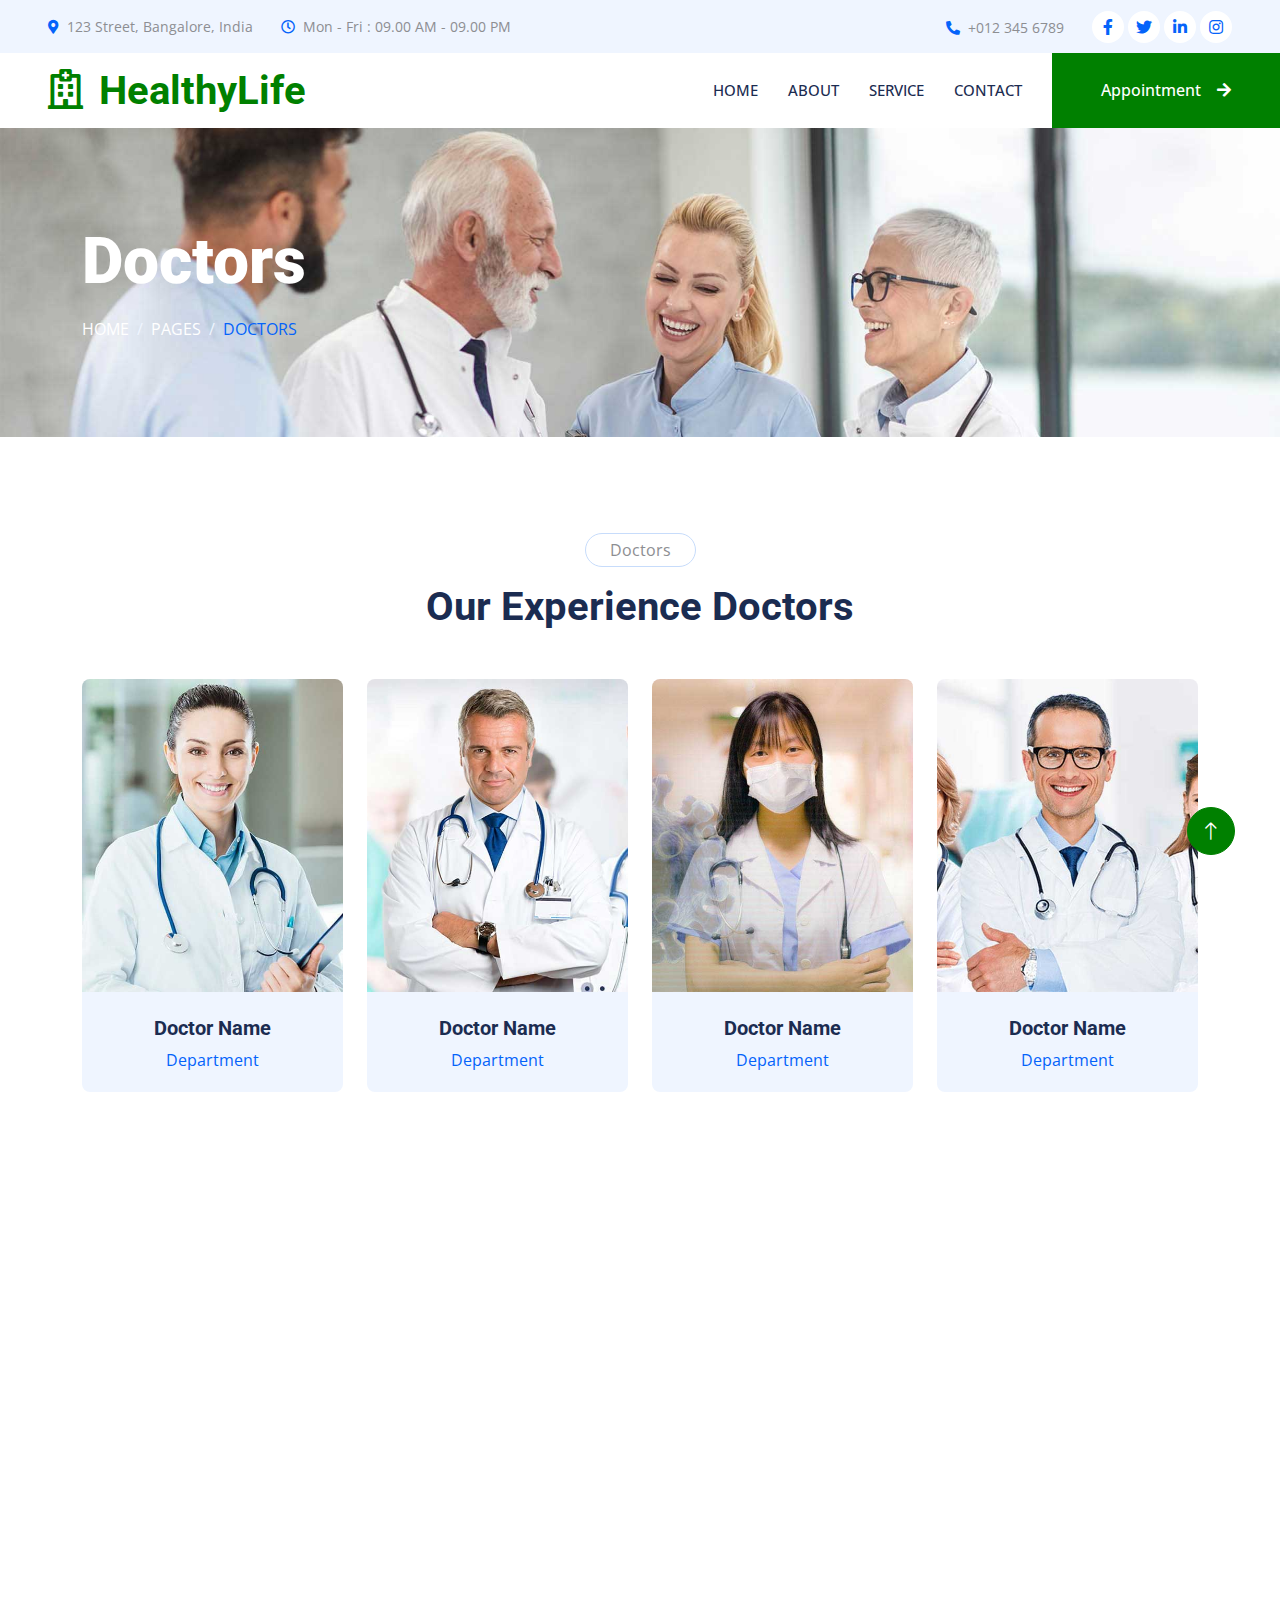
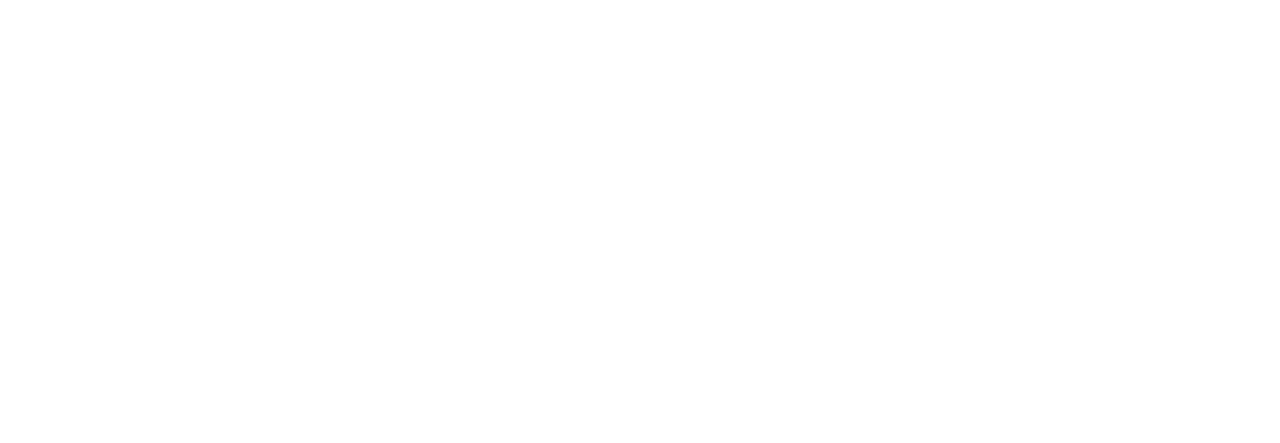
<file: team.html>
<!DOCTYPE html>
<html lang="en">

<head>
    <meta charset="utf-8">
    <title>Klinik - Clinic Website Template</title>
    <meta content="width=device-width, initial-scale=1.0" name="viewport">
    <meta content="" name="keywords">
    <meta content="" name="description">

    <!-- Favicon -->
    <link href="img/favicon.ico" rel="icon">

    <!-- Google Web Fonts -->
    <link rel="preconnect" href="https://fonts.googleapis.com">
    <link rel="preconnect" href="https://fonts.gstatic.com" crossorigin>
    <link href="https://fonts.googleapis.com/css2?family=Open+Sans:wght@400;500&family=Roboto:wght@500;700;900&display=swap" rel="stylesheet"> 

    <!-- Icon Font Stylesheet -->
    <link href="https://cdnjs.cloudflare.com/ajax/libs/font-awesome/5.10.0/css/all.min.css" rel="stylesheet">
    <link href="https://cdn.jsdelivr.net/npm/bootstrap-icons@1.4.1/font/bootstrap-icons.css" rel="stylesheet">

    <!-- Libraries Stylesheet -->
    <link href="lib/animate/animate.min.css" rel="stylesheet">
    <link href="lib/owlcarousel/assets/owl.carousel.min.css" rel="stylesheet">
    <link href="lib/tempusdominus/css/tempusdominus-bootstrap-4.min.css" rel="stylesheet" />

    <!-- Customized Bootstrap Stylesheet -->
    <link href="css/bootstrap.min.css" rel="stylesheet">

    <!-- Template Stylesheet -->
    <link href="css/style.css" rel="stylesheet">
</head>

<body>
    <!-- Spinner Start -->
    <div id="spinner" class="show bg-white position-fixed translate-middle w-100 vh-100 top-50 start-50 d-flex align-items-center justify-content-center">
        <div class="spinner-grow text-primary" style="width: 3rem; height: 3rem;" role="status">
            <span class="sr-only">Loading...</span>
        </div>
    </div>
    <!-- Spinner End -->


    <!-- Topbar Start -->
    <div class="container-fluid bg-light p-0 wow fadeIn" data-wow-delay="0.1s">
        <div class="row gx-0 d-none d-lg-flex">
            <div class="col-lg-7 px-5 text-start">
                <div class="h-100 d-inline-flex align-items-center py-3 me-4">
                    <small class="fa fa-map-marker-alt text-primary me-2"></small>
                    <small>123 Street, Bangalore, India</small>
                </div>
                <div class="h-100 d-inline-flex align-items-center py-3">
                    <small class="far fa-clock text-primary me-2"></small>
                    <small>Mon - Fri : 09.00 AM - 09.00 PM</small>
                </div>
            </div>
            <div class="col-lg-5 px-5 text-end">
                <div class="h-100 d-inline-flex align-items-center py-3 me-4">
                    <small class="fa fa-phone-alt text-primary me-2"></small>
                    <small>+012 345 6789</small>
                </div>
                <div class="h-100 d-inline-flex align-items-center">
                    <a class="btn btn-sm-square rounded-circle bg-white text-primary me-1" href=""><i class="fab fa-facebook-f"></i></a>
                    <a class="btn btn-sm-square rounded-circle bg-white text-primary me-1" href=""><i class="fab fa-twitter"></i></a>
                    <a class="btn btn-sm-square rounded-circle bg-white text-primary me-1" href=""><i class="fab fa-linkedin-in"></i></a>
                    <a class="btn btn-sm-square rounded-circle bg-white text-primary me-0" href=""><i class="fab fa-instagram"></i></a>
                </div>
            </div>
        </div>
    </div>
    <!-- Topbar End -->


    <nav class="navbar navbar-expand-lg bg-white navbar-light sticky-top p-0 wow fadeIn" data-wow-delay="0.1s">
        <a href="index.html" class="navbar-brand d-flex align-items-center px-4 px-lg-5">
            <h1 class="m-0" style="color: green;"><i class="far fa-hospital me-3" style="color: green;"></i>HealthyLife</h1>
        </a>
        <button type="button" class="navbar-toggler me-4" data-bs-toggle="collapse" data-bs-target="#navbarCollapse">
            <span class="navbar-toggler-icon"></span>
        </button>
        <div class="collapse navbar-collapse" id="navbarCollapse">
            <div class="navbar-nav ms-auto p-4 p-lg-0">
                <a href="index.html" class="nav-item nav-link">Home</a>
                <a href="about.html" class="nav-item nav-link">About</a>
                <a href="service.html" class="nav-item nav-link">Service</a>
                <!-- <div class="nav-item dropdown">
                    <a href="#" class="nav-link dropdown-toggle active" data-bs-toggle="dropdown">Pages</a>
                    <div class="dropdown-menu rounded-0 rounded-bottom m-0">
                        <a href="feature.html" class="dropdown-item">Feature</a>
                        <a href="team.html" class="dropdown-item active">Our Doctor</a>
                        <a href="appointment.html" class="dropdown-item">Appointment</a>
                        <a href="testimonial.html" class="dropdown-item">Testimonial</a>
                        <a href="404.html" class="dropdown-item">404 Page</a>
                    </div>
                </div> -->
                <a href="contact.html" class="nav-item nav-link">Contact</a>
            </div>
            <a href="" class="btn btn-primary rounded-0 py-4 px-lg-5 d-none d-lg-block">Appointment<i class="fa fa-arrow-right ms-3"></i></a>
        </div>
    </nav>
    <!-- Navbar End -->


    <!-- Page Header Start -->
    <div class="container-fluid page-header py-5 mb-5 wow fadeIn" data-wow-delay="0.1s">
        <div class="container py-5">
            <h1 class="display-3 text-white mb-3 animated slideInDown">Doctors</h1>
            <nav aria-label="breadcrumb animated slideInDown">
                <ol class="breadcrumb text-uppercase mb-0">
                    <li class="breadcrumb-item"><a class="text-white" href="#">Home</a></li>
                    <li class="breadcrumb-item"><a class="text-white" href="#">Pages</a></li>
                    <li class="breadcrumb-item text-primary active" aria-current="page">Doctors</li>
                </ol>
            </nav>
        </div>
    </div>
    <!-- Page Header End -->


    <!-- Team Start -->
    <div class="container-xxl py-5">
        <div class="container">
            <div class="text-center mx-auto mb-5 wow fadeInUp" data-wow-delay="0.1s" style="max-width: 600px;">
                <p class="d-inline-block border rounded-pill py-1 px-4">Doctors</p>
                <h1>Our Experience Doctors</h1>
            </div>
            <div class="row g-4">
                <div class="col-lg-3 col-md-6 wow fadeInUp" data-wow-delay="0.1s">
                    <div class="team-item position-relative rounded overflow-hidden">
                        <div class="overflow-hidden">
                            <img class="img-fluid" src="img/team-1.jpg" alt="">
                        </div>
                        <div class="team-text bg-light text-center p-4">
                            <h5>Doctor Name</h5>
                            <p class="text-primary">Department</p>
                            <div class="team-social text-center">
                                <a class="btn btn-square" href=""><i class="fab fa-facebook-f"></i></a>
                                <a class="btn btn-square" href=""><i class="fab fa-twitter"></i></a>
                                <a class="btn btn-square" href=""><i class="fab fa-instagram"></i></a>
                            </div>
                        </div>
                    </div>
                </div>
                <div class="col-lg-3 col-md-6 wow fadeInUp" data-wow-delay="0.3s">
                    <div class="team-item position-relative rounded overflow-hidden">
                        <div class="overflow-hidden">
                            <img class="img-fluid" src="img/team-2.jpg" alt="">
                        </div>
                        <div class="team-text bg-light text-center p-4">
                            <h5>Doctor Name</h5>
                            <p class="text-primary">Department</p>
                            <div class="team-social text-center">
                                <a class="btn btn-square" href=""><i class="fab fa-facebook-f"></i></a>
                                <a class="btn btn-square" href=""><i class="fab fa-twitter"></i></a>
                                <a class="btn btn-square" href=""><i class="fab fa-instagram"></i></a>
                            </div>
                        </div>
                    </div>
                </div>
                <div class="col-lg-3 col-md-6 wow fadeInUp" data-wow-delay="0.5s">
                    <div class="team-item position-relative rounded overflow-hidden">
                        <div class="overflow-hidden">
                            <img class="img-fluid" src="img/team-3.jpg" alt="">
                        </div>
                        <div class="team-text bg-light text-center p-4">
                            <h5>Doctor Name</h5>
                            <p class="text-primary">Department</p>
                            <div class="team-social text-center">
                                <a class="btn btn-square" href=""><i class="fab fa-facebook-f"></i></a>
                                <a class="btn btn-square" href=""><i class="fab fa-twitter"></i></a>
                                <a class="btn btn-square" href=""><i class="fab fa-instagram"></i></a>
                            </div>
                        </div>
                    </div>
                </div>
                <div class="col-lg-3 col-md-6 wow fadeInUp" data-wow-delay="0.7s">
                    <div class="team-item position-relative rounded overflow-hidden">
                        <div class="overflow-hidden">
                            <img class="img-fluid" src="img/team-4.jpg" alt="">
                        </div>
                        <div class="team-text bg-light text-center p-4">
                            <h5>Doctor Name</h5>
                            <p class="text-primary">Department</p>
                            <div class="team-social text-center">
                                <a class="btn btn-square" href=""><i class="fab fa-facebook-f"></i></a>
                                <a class="btn btn-square" href=""><i class="fab fa-twitter"></i></a>
                                <a class="btn btn-square" href=""><i class="fab fa-instagram"></i></a>
                            </div>
                        </div>
                    </div>
                </div>
                <div class="col-lg-3 col-md-6 wow fadeInUp" data-wow-delay="0.1s">
                    <div class="team-item position-relative rounded overflow-hidden">
                        <div class="overflow-hidden">
                            <img class="img-fluid" src="img/team-2.jpg" alt="">
                        </div>
                        <div class="team-text bg-light text-center p-4">
                            <h5>Doctor Name</h5>
                            <p class="text-primary">Department</p>
                            <div class="team-social text-center">
                                <a class="btn btn-square" href=""><i class="fab fa-facebook-f"></i></a>
                                <a class="btn btn-square" href=""><i class="fab fa-twitter"></i></a>
                                <a class="btn btn-square" href=""><i class="fab fa-instagram"></i></a>
                            </div>
                        </div>
                    </div>
                </div>
                <div class="col-lg-3 col-md-6 wow fadeInUp" data-wow-delay="0.3s">
                    <div class="team-item position-relative rounded overflow-hidden">
                        <div class="overflow-hidden">
                            <img class="img-fluid" src="img/team-3.jpg" alt="">
                        </div>
                        <div class="team-text bg-light text-center p-4">
                            <h5>Doctor Name</h5>
                            <p class="text-primary">Department</p>
                            <div class="team-social text-center">
                                <a class="btn btn-square" href=""><i class="fab fa-facebook-f"></i></a>
                                <a class="btn btn-square" href=""><i class="fab fa-twitter"></i></a>
                                <a class="btn btn-square" href=""><i class="fab fa-instagram"></i></a>
                            </div>
                        </div>
                    </div>
                </div>
                <div class="col-lg-3 col-md-6 wow fadeInUp" data-wow-delay="0.5s">
                    <div class="team-item position-relative rounded overflow-hidden">
                        <div class="overflow-hidden">
                            <img class="img-fluid" src="img/team-4.jpg" alt="">
                        </div>
                        <div class="team-text bg-light text-center p-4">
                            <h5>Doctor Name</h5>
                            <p class="text-primary">Department</p>
                            <div class="team-social text-center">
                                <a class="btn btn-square" href=""><i class="fab fa-facebook-f"></i></a>
                                <a class="btn btn-square" href=""><i class="fab fa-twitter"></i></a>
                                <a class="btn btn-square" href=""><i class="fab fa-instagram"></i></a>
                            </div>
                        </div>
                    </div>
                </div>
                <div class="col-lg-3 col-md-6 wow fadeInUp" data-wow-delay="0.7s">
                    <div class="team-item position-relative rounded overflow-hidden">
                        <div class="overflow-hidden">
                            <img class="img-fluid" src="img/team-1.jpg" alt="">
                        </div>
                        <div class="team-text bg-light text-center p-4">
                            <h5>Doctor Name</h5>
                            <p class="text-primary">Department</p>
                            <div class="team-social text-center">
                                <a class="btn btn-square" href=""><i class="fab fa-facebook-f"></i></a>
                                <a class="btn btn-square" href=""><i class="fab fa-twitter"></i></a>
                                <a class="btn btn-square" href=""><i class="fab fa-instagram"></i></a>
                            </div>
                        </div>
                    </div>
                </div>
            </div>
        </div>
    </div>
    <!-- Team End -->
        

    <!-- Footer Start -->
    <div class="container-fluid bg-dark text-light footer mt-5 pt-5 wow fadeIn" data-wow-delay="0.1s">
        <div class="container py-5">
            <div class="row g-5">
                <div class="col-lg-3 col-md-6">
                    <h5 class="text-light mb-4">Address</h5>
                    <p class="mb-2"><i class="fa fa-map-marker-alt me-3"></i>123 Street, New York, USA</p>
                    <p class="mb-2"><i class="fa fa-phone-alt me-3"></i>+012 345 67890</p>
                    <p class="mb-2"><i class="fa fa-envelope me-3"></i>info@example.com</p>
                    <div class="d-flex pt-2">
                        <a class="btn btn-outline-light btn-social rounded-circle" href=""><i class="fab fa-twitter"></i></a>
                        <a class="btn btn-outline-light btn-social rounded-circle" href=""><i class="fab fa-facebook-f"></i></a>
                        <a class="btn btn-outline-light btn-social rounded-circle" href=""><i class="fab fa-youtube"></i></a>
                        <a class="btn btn-outline-light btn-social rounded-circle" href=""><i class="fab fa-linkedin-in"></i></a>
                    </div>
                </div>
                <div class="col-lg-3 col-md-6">
                    <h5 class="text-light mb-4">Services</h5>
                    <a class="btn btn-link" href="">Cardiology</a>
                    <a class="btn btn-link" href="">Pulmonary</a>
                    <a class="btn btn-link" href="">Neurology</a>
                    <a class="btn btn-link" href="">Orthopedics</a>
                    <a class="btn btn-link" href="">Laboratory</a>
                </div>
                <div class="col-lg-3 col-md-6">
                    <h5 class="text-light mb-4">Quick Links</h5>
                    <a class="btn btn-link" href="">About Us</a>
                    <a class="btn btn-link" href="">Contact Us</a>
                    <a class="btn btn-link" href="">Our Services</a>
                    <a class="btn btn-link" href="">Terms & Condition</a>
                    <a class="btn btn-link" href="">Support</a>
                </div>
                <div class="col-lg-3 col-md-6">
                    <h5 class="text-light mb-4">Newsletter</h5>
                    <p>Dolor amet sit justo amet elitr clita ipsum elitr est.</p>
                    <div class="position-relative mx-auto" style="max-width: 400px;">
                        <input class="form-control border-0 w-100 py-3 ps-4 pe-5" type="text" placeholder="Your email">
                        <button type="button" class="btn btn-primary py-2 position-absolute top-0 end-0 mt-2 me-2">SignUp</button>
                    </div>
                </div>
            </div>
        </div>
        <div class="container">
            <div class="copyright">
                <div class="row">
                    <div class="col-md-6 text-center text-md-start mb-3 mb-md-0">
                        &copy; <a class="border-bottom" href="#">Your Site Name</a>, All Right Reserved.
                    </div>
                    <div class="col-md-6 text-center text-md-end">
                        <!--/*** This template is free as long as you keep the footer author’s credit link/attribution link/backlink. If you'd like to use the template without the footer author’s credit link/attribution link/backlink, you can purchase the Credit Removal License from "https://htmlcodex.com/credit-removal". Thank you for your support. ***/-->
                        Designed By <a class="border-bottom" href="https://htmlcodex.com">HTML Codex</a>
                    </div>
                </div>
            </div>
        </div>
    </div>
    <!-- Footer End -->


    <!-- Back to Top -->
    <a href="#" class="btn btn-lg btn-primary btn-lg-square rounded-circle back-to-top"><i class="bi bi-arrow-up"></i></a>


    <!-- JavaScript Libraries -->
    <script src="https://code.jquery.com/jquery-3.4.1.min.js"></script>
    <script src="https://cdn.jsdelivr.net/npm/bootstrap@5.0.0/dist/js/bootstrap.bundle.min.js"></script>
    <script src="lib/wow/wow.min.js"></script>
    <script src="lib/easing/easing.min.js"></script>
    <script src="lib/waypoints/waypoints.min.js"></script>
    <script src="lib/counterup/counterup.min.js"></script>
    <script src="lib/owlcarousel/owl.carousel.min.js"></script>
    <script src="lib/tempusdominus/js/moment.min.js"></script>
    <script src="lib/tempusdominus/js/moment-timezone.min.js"></script>
    <script src="lib/tempusdominus/js/tempusdominus-bootstrap-4.min.js"></script>

    <!-- Template Javascript -->
    <script src="js/main.js"></script>
</body>

</html>
</file>
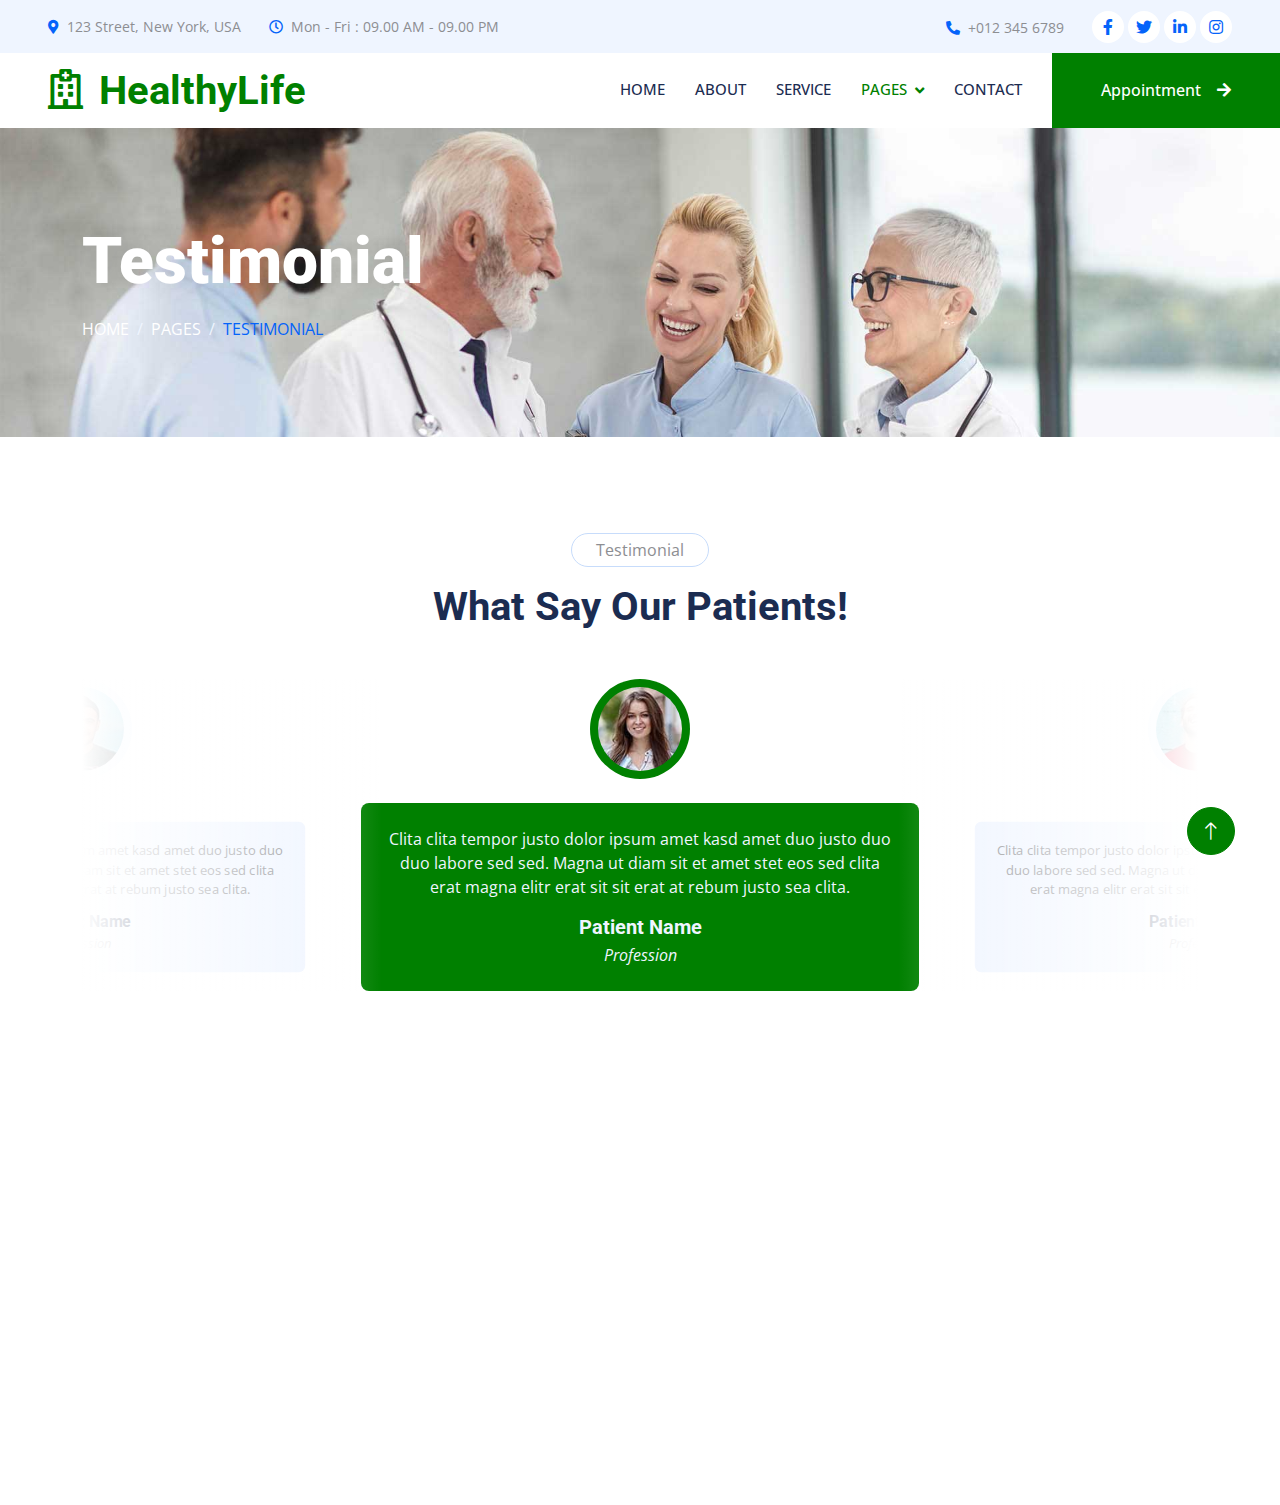
<file: testimonial.html>
<!DOCTYPE html>
<html lang="en">

<head>
    <meta charset="utf-8">
    <title>Klinik - Clinic Website Template</title>
    <meta content="width=device-width, initial-scale=1.0" name="viewport">
    <meta content="" name="keywords">
    <meta content="" name="description">

    <!-- Favicon -->
    <link href="img/favicon.ico" rel="icon">

    <!-- Google Web Fonts -->
    <link rel="preconnect" href="https://fonts.googleapis.com">
    <link rel="preconnect" href="https://fonts.gstatic.com" crossorigin>
    <link href="https://fonts.googleapis.com/css2?family=Open+Sans:wght@400;500&family=Roboto:wght@500;700;900&display=swap" rel="stylesheet"> 

    <!-- Icon Font Stylesheet -->
    <link href="https://cdnjs.cloudflare.com/ajax/libs/font-awesome/5.10.0/css/all.min.css" rel="stylesheet">
    <link href="https://cdn.jsdelivr.net/npm/bootstrap-icons@1.4.1/font/bootstrap-icons.css" rel="stylesheet">

    <!-- Libraries Stylesheet -->
    <link href="lib/animate/animate.min.css" rel="stylesheet">
    <link href="lib/owlcarousel/assets/owl.carousel.min.css" rel="stylesheet">
    <link href="lib/tempusdominus/css/tempusdominus-bootstrap-4.min.css" rel="stylesheet" />

    <!-- Customized Bootstrap Stylesheet -->
    <link href="css/bootstrap.min.css" rel="stylesheet">

    <!-- Template Stylesheet -->
    <link href="css/style.css" rel="stylesheet">
</head>

<body>
    <!-- Spinner Start -->
    <div id="spinner" class="show bg-white position-fixed translate-middle w-100 vh-100 top-50 start-50 d-flex align-items-center justify-content-center">
        <div class="spinner-grow text-primary" style="width: 3rem; height: 3rem;" role="status">
            <span class="sr-only">Loading...</span>
        </div>
    </div>
    <!-- Spinner End -->


    <!-- Topbar Start -->
    <div class="container-fluid bg-light p-0 wow fadeIn" data-wow-delay="0.1s">
        <div class="row gx-0 d-none d-lg-flex">
            <div class="col-lg-7 px-5 text-start">
                <div class="h-100 d-inline-flex align-items-center py-3 me-4">
                    <small class="fa fa-map-marker-alt text-primary me-2"></small>
                    <small>123 Street, New York, USA</small>
                </div>
                <div class="h-100 d-inline-flex align-items-center py-3">
                    <small class="far fa-clock text-primary me-2"></small>
                    <small>Mon - Fri : 09.00 AM - 09.00 PM</small>
                </div>
            </div>
            <div class="col-lg-5 px-5 text-end">
                <div class="h-100 d-inline-flex align-items-center py-3 me-4">
                    <small class="fa fa-phone-alt text-primary me-2"></small>
                    <small>+012 345 6789</small>
                </div>
                <div class="h-100 d-inline-flex align-items-center">
                    <a class="btn btn-sm-square rounded-circle bg-white text-primary me-1" href=""><i class="fab fa-facebook-f"></i></a>
                    <a class="btn btn-sm-square rounded-circle bg-white text-primary me-1" href=""><i class="fab fa-twitter"></i></a>
                    <a class="btn btn-sm-square rounded-circle bg-white text-primary me-1" href=""><i class="fab fa-linkedin-in"></i></a>
                    <a class="btn btn-sm-square rounded-circle bg-white text-primary me-0" href=""><i class="fab fa-instagram"></i></a>
                </div>
            </div>
        </div>
    </div>
    <!-- Topbar End -->


    <!-- Navbar Start -->
    <nav class="navbar navbar-expand-lg bg-white navbar-light sticky-top p-0 wow fadeIn" data-wow-delay="0.1s">
        <a href="index.html" class="navbar-brand d-flex align-items-center px-4 px-lg-5">
            <h1 class="m-0" style="color: green;"><i class="far fa-hospital me-3" style="color: green;"></i>HealthyLife</h1>
        </a>
        <button type="button" class="navbar-toggler me-4" data-bs-toggle="collapse" data-bs-target="#navbarCollapse">
            <span class="navbar-toggler-icon"></span>
        </button>
        <div class="collapse navbar-collapse" id="navbarCollapse">
            <div class="navbar-nav ms-auto p-4 p-lg-0">
                <a href="index.html" class="nav-item nav-link">Home</a>
                <a href="about.html" class="nav-item nav-link">About</a>
                <a href="service.html" class="nav-item nav-link">Service</a>
                <div class="nav-item dropdown">
                    <a href="#" class="nav-link dropdown-toggle active" data-bs-toggle="dropdown">Pages</a>
                    <div class="dropdown-menu rounded-0 rounded-bottom m-0">
                        <a href="feature.html" class="dropdown-item">Feature</a>
                        <a href="team.html" class="dropdown-item">Our Doctor</a>
                        <a href="appointment.html" class="dropdown-item">Appointment</a>
                        <a href="testimonial.html" class="dropdown-item active">Testimonial</a>
                        <a href="404.html" class="dropdown-item">404 Page</a>
                    </div>
                </div>
                <a href="contact.html" class="nav-item nav-link">Contact</a>
            </div>
            <a href="" class="btn btn-primary rounded-0 py-4 px-lg-5 d-none d-lg-block">Appointment<i class="fa fa-arrow-right ms-3"></i></a>
        </div>
    </nav>
    <!-- Navbar End -->


    <!-- Page Header Start -->
    <div class="container-fluid page-header py-5 mb-5 wow fadeIn" data-wow-delay="0.1s">
        <div class="container py-5">
            <h1 class="display-3 text-white mb-3 animated slideInDown">Testimonial</h1>
            <nav aria-label="breadcrumb animated slideInDown">
                <ol class="breadcrumb text-uppercase mb-0">
                    <li class="breadcrumb-item"><a class="text-white" href="#">Home</a></li>
                    <li class="breadcrumb-item"><a class="text-white" href="#">Pages</a></li>
                    <li class="breadcrumb-item text-primary active" aria-current="page">Testimonial</li>
                </ol>
            </nav>
        </div>
    </div>
    <!-- Page Header End -->


    <!-- Testimonial Start -->
    <div class="container-xxl py-5">
        <div class="container">
            <div class="text-center mx-auto mb-5 wow fadeInUp" data-wow-delay="0.1s" style="max-width: 600px;">
                <p class="d-inline-block border rounded-pill py-1 px-4">Testimonial</p>
                <h1>What Say Our Patients!</h1>
            </div>
            <div class="owl-carousel testimonial-carousel wow fadeInUp" data-wow-delay="0.1s">
                <div class="testimonial-item text-center">
                    <img class="img-fluid bg-light rounded-circle p-2 mx-auto mb-4" src="img/testimonial-1.jpg" style="width: 100px; height: 100px;">
                    <div class="testimonial-text rounded text-center p-4">
                        <p>Clita clita tempor justo dolor ipsum amet kasd amet duo justo duo duo labore sed sed. Magna ut diam sit et amet stet eos sed clita erat magna elitr erat sit sit erat at rebum justo sea clita.</p>
                        <h5 class="mb-1">Patient Name</h5>
                        <span class="fst-italic">Profession</span>
                    </div>
                </div>
                <div class="testimonial-item text-center">
                    <img class="img-fluid bg-light rounded-circle p-2 mx-auto mb-4" src="img/testimonial-2.jpg" style="width: 100px; height: 100px;">
                    <div class="testimonial-text rounded text-center p-4">
                        <p>Clita clita tempor justo dolor ipsum amet kasd amet duo justo duo duo labore sed sed. Magna ut diam sit et amet stet eos sed clita erat magna elitr erat sit sit erat at rebum justo sea clita.</p>
                        <h5 class="mb-1">Patient Name</h5>
                        <span class="fst-italic">Profession</span>
                    </div>
                </div>
                <div class="testimonial-item text-center">
                    <img class="img-fluid bg-light rounded-circle p-2 mx-auto mb-4" src="img/testimonial-3.jpg" style="width: 100px; height: 100px;">
                    <div class="testimonial-text rounded text-center p-4">
                        <p>Clita clita tempor justo dolor ipsum amet kasd amet duo justo duo duo labore sed sed. Magna ut diam sit et amet stet eos sed clita erat magna elitr erat sit sit erat at rebum justo sea clita.</p>
                        <h5 class="mb-1">Patient Name</h5>
                        <span class="fst-italic">Profession</span>
                    </div>
                </div>
            </div>
        </div>
    </div>
    <!-- Testimonial End -->
        

    <!-- Footer Start -->
    <div class="container-fluid bg-dark text-light footer mt-5 pt-5 wow fadeIn" data-wow-delay="0.1s">
        <div class="container py-5">
            <div class="row g-5">
                <div class="col-lg-3 col-md-6">
                    <h5 class="text-light mb-4">Address</h5>
                    <p class="mb-2"><i class="fa fa-map-marker-alt me-3"></i>123 Street, New York, USA</p>
                    <p class="mb-2"><i class="fa fa-phone-alt me-3"></i>+012 345 67890</p>
                    <p class="mb-2"><i class="fa fa-envelope me-3"></i>info@example.com</p>
                    <div class="d-flex pt-2">
                        <a class="btn btn-outline-light btn-social rounded-circle" href=""><i class="fab fa-twitter"></i></a>
                        <a class="btn btn-outline-light btn-social rounded-circle" href=""><i class="fab fa-facebook-f"></i></a>
                        <a class="btn btn-outline-light btn-social rounded-circle" href=""><i class="fab fa-youtube"></i></a>
                        <a class="btn btn-outline-light btn-social rounded-circle" href=""><i class="fab fa-linkedin-in"></i></a>
                    </div>
                </div>
                <div class="col-lg-3 col-md-6">
                    <h5 class="text-light mb-4">Services</h5>
                    <a class="btn btn-link" href="">Cardiology</a>
                    <a class="btn btn-link" href="">Pulmonary</a>
                    <a class="btn btn-link" href="">Neurology</a>
                    <a class="btn btn-link" href="">Orthopedics</a>
                    <a class="btn btn-link" href="">Laboratory</a>
                </div>
                <div class="col-lg-3 col-md-6">
                    <h5 class="text-light mb-4">Quick Links</h5>
                    <a class="btn btn-link" href="">About Us</a>
                    <a class="btn btn-link" href="">Contact Us</a>
                    <a class="btn btn-link" href="">Our Services</a>
                    <a class="btn btn-link" href="">Terms & Condition</a>
                    <a class="btn btn-link" href="">Support</a>
                </div>
                <div class="col-lg-3 col-md-6">
                    <h5 class="text-light mb-4">Newsletter</h5>
                    <p>Dolor amet sit justo amet elitr clita ipsum elitr est.</p>
                    <div class="position-relative mx-auto" style="max-width: 400px;">
                        <input class="form-control border-0 w-100 py-3 ps-4 pe-5" type="text" placeholder="Your email">
                        <button type="button" class="btn btn-primary py-2 position-absolute top-0 end-0 mt-2 me-2">SignUp</button>
                    </div>
                </div>
            </div>
        </div>
        <div class="container">
            <div class="copyright">
                <div class="row">
                    <div class="col-md-6 text-center text-md-start mb-3 mb-md-0">
                        &copy; <a class="border-bottom" href="#">Your Site Name</a>, All Right Reserved.
                    </div>
                    <div class="col-md-6 text-center text-md-end">
                        <!--/*** This template is free as long as you keep the footer author’s credit link/attribution link/backlink. If you'd like to use the template without the footer author’s credit link/attribution link/backlink, you can purchase the Credit Removal License from "https://htmlcodex.com/credit-removal". Thank you for your support. ***/-->
                        Designed By <a class="border-bottom" href="https://htmlcodex.com">HTML Codex</a>
                    </div>
                </div>
            </div>
        </div>
    </div>
    <!-- Footer End -->


    <!-- Back to Top -->
    <a href="#" class="btn btn-lg btn-primary btn-lg-square rounded-circle back-to-top"><i class="bi bi-arrow-up"></i></a>


    <!-- JavaScript Libraries -->
    <script src="https://code.jquery.com/jquery-3.4.1.min.js"></script>
    <script src="https://cdn.jsdelivr.net/npm/bootstrap@5.0.0/dist/js/bootstrap.bundle.min.js"></script>
    <script src="lib/wow/wow.min.js"></script>
    <script src="lib/easing/easing.min.js"></script>
    <script src="lib/waypoints/waypoints.min.js"></script>
    <script src="lib/counterup/counterup.min.js"></script>
    <script src="lib/owlcarousel/owl.carousel.min.js"></script>
    <script src="lib/tempusdominus/js/moment.min.js"></script>
    <script src="lib/tempusdominus/js/moment-timezone.min.js"></script>
    <script src="lib/tempusdominus/js/tempusdominus-bootstrap-4.min.js"></script>

    <!-- Template Javascript -->
    <script src="js/main.js"></script>
</body>

</html>
</file>
<file: css/style.css>
:root {
    --primary: #008000;
    --light: #EFF5FF;
    --dark: #1B2C51;
}

.fw-medium {
    font-weight: 500 !important;
}

.fw-bold {
    font-weight: 700 !important;
}

.fw-black {
    font-weight: 900 !important;
}

.back-to-top {
    position: fixed;
    display: none;
    right: 45px;
    bottom: 45px;
    z-index: 99;
}


#spinner {
    opacity: 0;
    visibility: hidden;
    transition: opacity .5s ease-out, visibility 0s linear .5s;
    z-index: 99999;
}

#spinner.show {
    transition: opacity .5s ease-out, visibility 0s linear 0s;
    visibility: visible;
    opacity: 1;
}


.btn {
    font-weight: 500;
    transition: .5s;
}

.btn.btn-primary,
.btn.btn-secondary {
    background-color: green;
    border-color: green;
    color: #FFFFFF;
}



.btn-square {
    width: 38px;
    height: 38px;
}

.btn-sm-square {
    width: 32px;
    height: 32px;
}

.btn-lg-square {
    width: 48px;
    height: 48px;
}

.btn-square,
.btn-sm-square,
.btn-lg-square {
    padding: 0;
    display: flex;
    align-items: center;
    justify-content: center;
    font-weight: normal;
}


.navbar .dropdown-toggle::after {
    border: none;
    content: "\f107";
    font-family: "Font Awesome 5 Free";
    font-weight: 900;
    vertical-align: middle;
    margin-left: 8px;
}

.navbar .navbar-nav .nav-link {
    margin-right: 30px;
    padding: 25px 0;
    color: #FFFFFF;
    font-size: 15px;
    font-weight: 500;
    text-transform: uppercase;
    outline: none;
}

.navbar .navbar-nav .nav-link:hover,
.navbar .navbar-nav .nav-link.active {
    color: var(--primary);
}

@media (max-width: 991.98px) {
    .navbar .navbar-nav .nav-link  {
        margin-right: 0;
        padding: 10px 0;
    }

    .navbar .navbar-nav {
        border-top: 1px solid #EEEEEE;
    }
}

.navbar .navbar-brand,
.navbar a.btn {
    height: 75px;
}

.navbar .navbar-nav .nav-link {
    color: var(--dark);
    font-weight: 500;
}

.navbar.sticky-top {
    top: -100px;
    transition: .5s;
}

@media (min-width: 992px) {
    .navbar .nav-item .dropdown-menu {
        display: block;
        border: none;
        margin-top: 0;
        top: 150%;
        opacity: 0;
        visibility: hidden;
        transition: .5s;
    }

    .navbar .nav-item:hover .dropdown-menu {
        top: 100%;
        visibility: visible;
        transition: .5s;
        opacity: 1;
    }
}


.header-carousel .owl-carousel-text {
    position: absolute;
    width: 100%;
    height: 100%;
    padding: 3rem;
    top: 0;
    left: 0;
    display: flex;
    align-items: center;
    justify-content: center;
    text-shadow: 0 0 30px rgba(0, 0, 0, .1);
}

.header-carousel .owl-nav {
    position: absolute;
    width: 200px;
    height: 45px;
    bottom: 30px;
    left: 50%;
    transform: translateX(-50%);
    display: flex;
    justify-content: space-between;
}

.header-carousel .owl-nav .owl-prev,
.header-carousel .owl-nav .owl-next {
    width: 45px;
    height: 45px;
    display: flex;
    align-items: center;
    justify-content: center;
    color: #FFFFFF;
    background: transparent;
    border: 1px solid #FFFFFF;
    border-radius: 45px;
    font-size: 22px;
    transition: .5s;
}

.header-carousel .owl-nav .owl-prev:hover,
.header-carousel .owl-nav .owl-next:hover {
    background: var(--primary);
    border-color: var(--primary);
}

.header-carousel .owl-dots {
    position: absolute;
    height: 45px;
    bottom: 30px;
    left: 50%;
    transform: translateX(-50%);
    display: flex;
    align-items: center;
    justify-content: center;
}

.header-carousel .owl-dot {
    position: relative;
    display: inline-block;
    margin: 0 5px;
    width: 15px;
    height: 15px;
    background: transparent;
    border: 1px solid #FFFFFF;
    border-radius: 15px;
    transition: .5s;
}

.header-carousel .owl-dot::after {
    position: absolute;
    content: "";
    width: 5px;
    height: 5px;
    top: 4px;
    left: 4px;
    background: #FFFFFF;
    border-radius: 5px;
}

.header-carousel .owl-dot.active {
    background: var(--primary);
    border-color: var(--primary);
}

.page-header {
    background: url(../img/header-page.jpg) top center no-repeat;
    background-size: cover;
    background-color: green;

    text-shadow: 0 0 30px rgba(0, 0, 0, .1);
}

.breadcrumb-item + .breadcrumb-item::before {
    color: var(--light);
}


.service-item {
    transition: .5s;
}

.service-item:hover {
    margin-top: -10px;
    box-shadow: 0 .5rem 1.5rem rgba(0, 0, 0, .08);
}

.service-item .btn {
    width: 40px;
    height: 40px;
    display: inline-flex;
    align-items: center;
    background: #FFFFFF;
    border-radius: 40px;
    white-space: nowrap;
    overflow: hidden;
    transition: .5s;
}

.service-item:hover .btn {
    width: 140px;
}


@media (min-width: 992px) {
    .container.feature {
        max-width: 100% !important;
    }

    .feature-text  {
        padding-left: calc(((100% - 960px) / 2) + .75rem);
    }
}

@media (min-width: 1200px) {
    .feature-text  {
        padding-left: calc(((100% - 1140px) / 2) + .75rem);
    }
}

@media (min-width: 1400px) {
    .feature-text  {
        padding-left: calc(((100% - 1320px) / 2) + .75rem);
    }
}


.team-item img {
    position: relative;
    top: 0;
    transition: .5s;
}

.team-item:hover img {
    top: -30px;
}

.team-item .team-text {
    position: relative;
    height: 100px;
    transition: .5s;
}

.team-item:hover .team-text {
    margin-top: -60px;
    height: 160px;
}

.team-item .team-text .team-social {
    opacity: 0;
    transition: .5s;
}

.team-item:hover .team-text .team-social {
    opacity: 1;
}

.team-item .team-social .btn {
    display: inline-flex;
    color: var(--primary);
    background: #FFFFFF;
    border-radius: 40px;
}

.team-item .team-social .btn:hover {
    color: #FFFFFF;
    background: var(--primary);
}


/*** Appointment ***/
.bootstrap-datetimepicker-widget.bottom {
    top: auto !important;
}

.bootstrap-datetimepicker-widget .table * {
    border-bottom-width: 0px;
}

.bootstrap-datetimepicker-widget .table th {
    font-weight: 500;
}

.bootstrap-datetimepicker-widget.dropdown-menu {
    padding: 10px;
    border-radius: 2px;
}

.bootstrap-datetimepicker-widget table td.active,
.bootstrap-datetimepicker-widget table td.active:hover {
    background: var(--primary);
}

.bootstrap-datetimepicker-widget table td.today::before {
    border-bottom-color: var(--primary);
}


.testimonial-carousel::before {
    position: absolute;
    content: "";
    top: 0;
    left: 0;
    height: 100%;
    width: 0;
    background: linear-gradient(to right, rgba(255, 255, 255, 1) 0%, rgba(255, 255, 255, 0) 100%);
    z-index: 1;
}

.testimonial-carousel::after {
    position: absolute;
    content: "";
    top: 0;
    right: 0;
    height: 100%;
    width: 0;
    background: linear-gradient(to left, rgba(255, 255, 255, 1) 0%, rgba(255, 255, 255, 0) 100%);
    z-index: 1;
}

@media (min-width: 768px) {
    .testimonial-carousel::before,
    .testimonial-carousel::after {
        width: 200px;
    }
}

@media (min-width: 992px) {
    .testimonial-carousel::before,
    .testimonial-carousel::after {
        width: 300px;
    }
}

.testimonial-carousel .owl-item .testimonial-text {
    background: var(--light);
    transform: scale(.8);
    transition: .5s;
}

.testimonial-carousel .owl-item.center .testimonial-text {
    background: var(--primary);
    transform: scale(1);
}

.testimonial-carousel .owl-item .testimonial-text *,
.testimonial-carousel .owl-item .testimonial-item img {
    transition: .5s;
}

.testimonial-carousel .owl-item.center .testimonial-text * {
    color: var(--light) !important;
}

.testimonial-carousel .owl-item.center .testimonial-item img {
    background: var(--primary) !important;
} 

.testimonial-carousel .owl-nav {
    position: absolute;
    width: 350px;
    top: 15px;
    left: 50%;
    transform: translateX(-50%);
    display: flex;
    justify-content: space-between;
    opacity: 0;
    transition: .5s;
    z-index: 1;
}

.testimonial-carousel:hover .owl-nav {
    width: 300px;
    opacity: 1;
}

.testimonial-carousel .owl-nav .owl-prev,
.testimonial-carousel .owl-nav .owl-next {
    position: relative;
    color: var(--primary);
    font-size: 45px;
    transition: .5s;
}

.testimonial-carousel .owl-nav .owl-prev:hover,
.testimonial-carousel .owl-nav .owl-next:hover {
    color: var(--dark);
}


.footer .btn.btn-social {
    margin-right: 5px;
    width: 35px;
    height: 35px;
    display: flex;
    align-items: center;
    justify-content: center;
    color: var(--light);
    border: 1px solid #FFFFFF;
    transition: .3s;
}

.footer .btn.btn-social:hover {
    color: var(--primary);
}

.footer .btn.btn-link {
    display: block;
    margin-bottom: 5px;
    padding: 0;
    text-align: left;
    color: #FFFFFF;
    font-size: 15px;
    font-weight: normal;
    text-transform: capitalize;
    transition: .3s;
}

.footer .btn.btn-link::before {
    position: relative;
    content: "\f105";
    font-family: "Font Awesome 5 Free";
    font-weight: 900;
    margin-right: 10px;
}

.footer .btn.btn-link:hover {
    color: var(--primary);
    letter-spacing: 1px;
    box-shadow: none;
}

.footer .copyright {
    padding: 25px 0;
    font-size: 15px;
    border-top: 1px solid rgba(256, 256, 256, .1);
}

.footer .copyright a {
    color: var(--light);
}

.footer .copyright a:hover {
    color: var(--primary);
}
</file>
